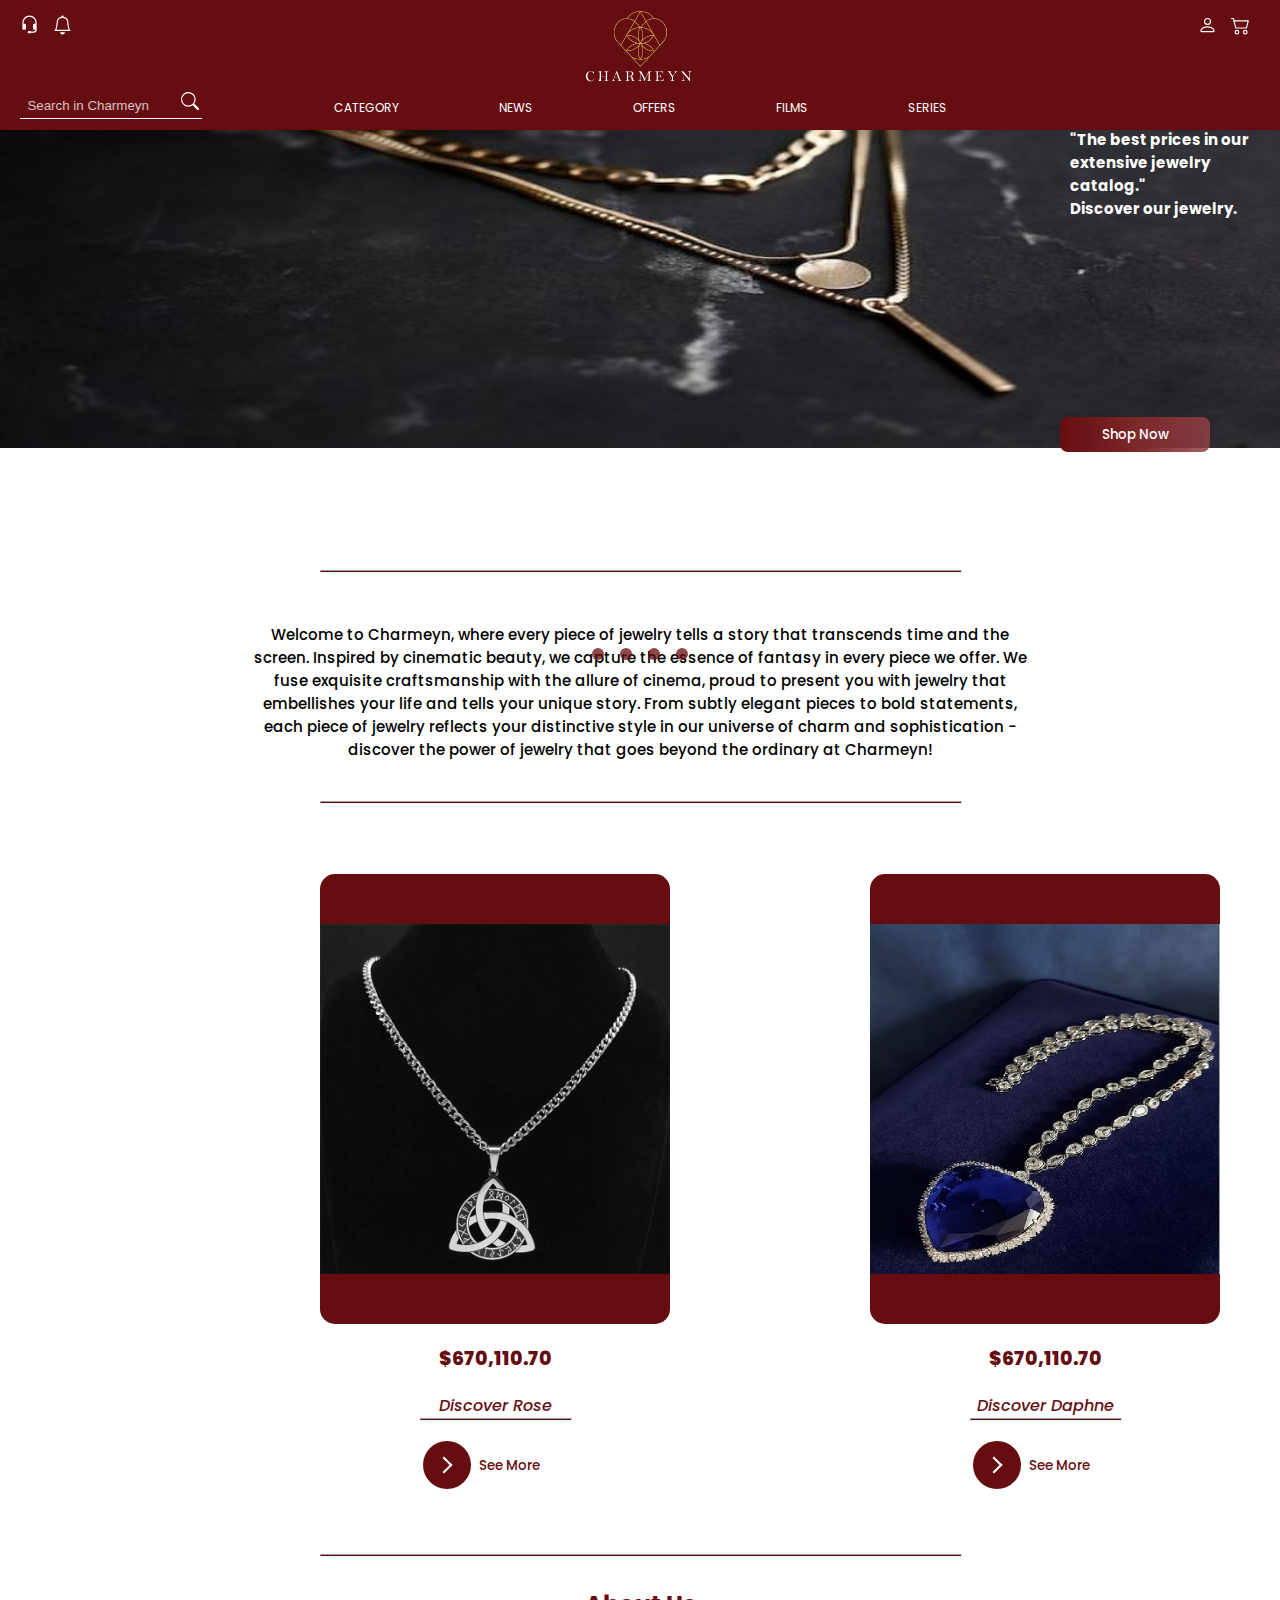
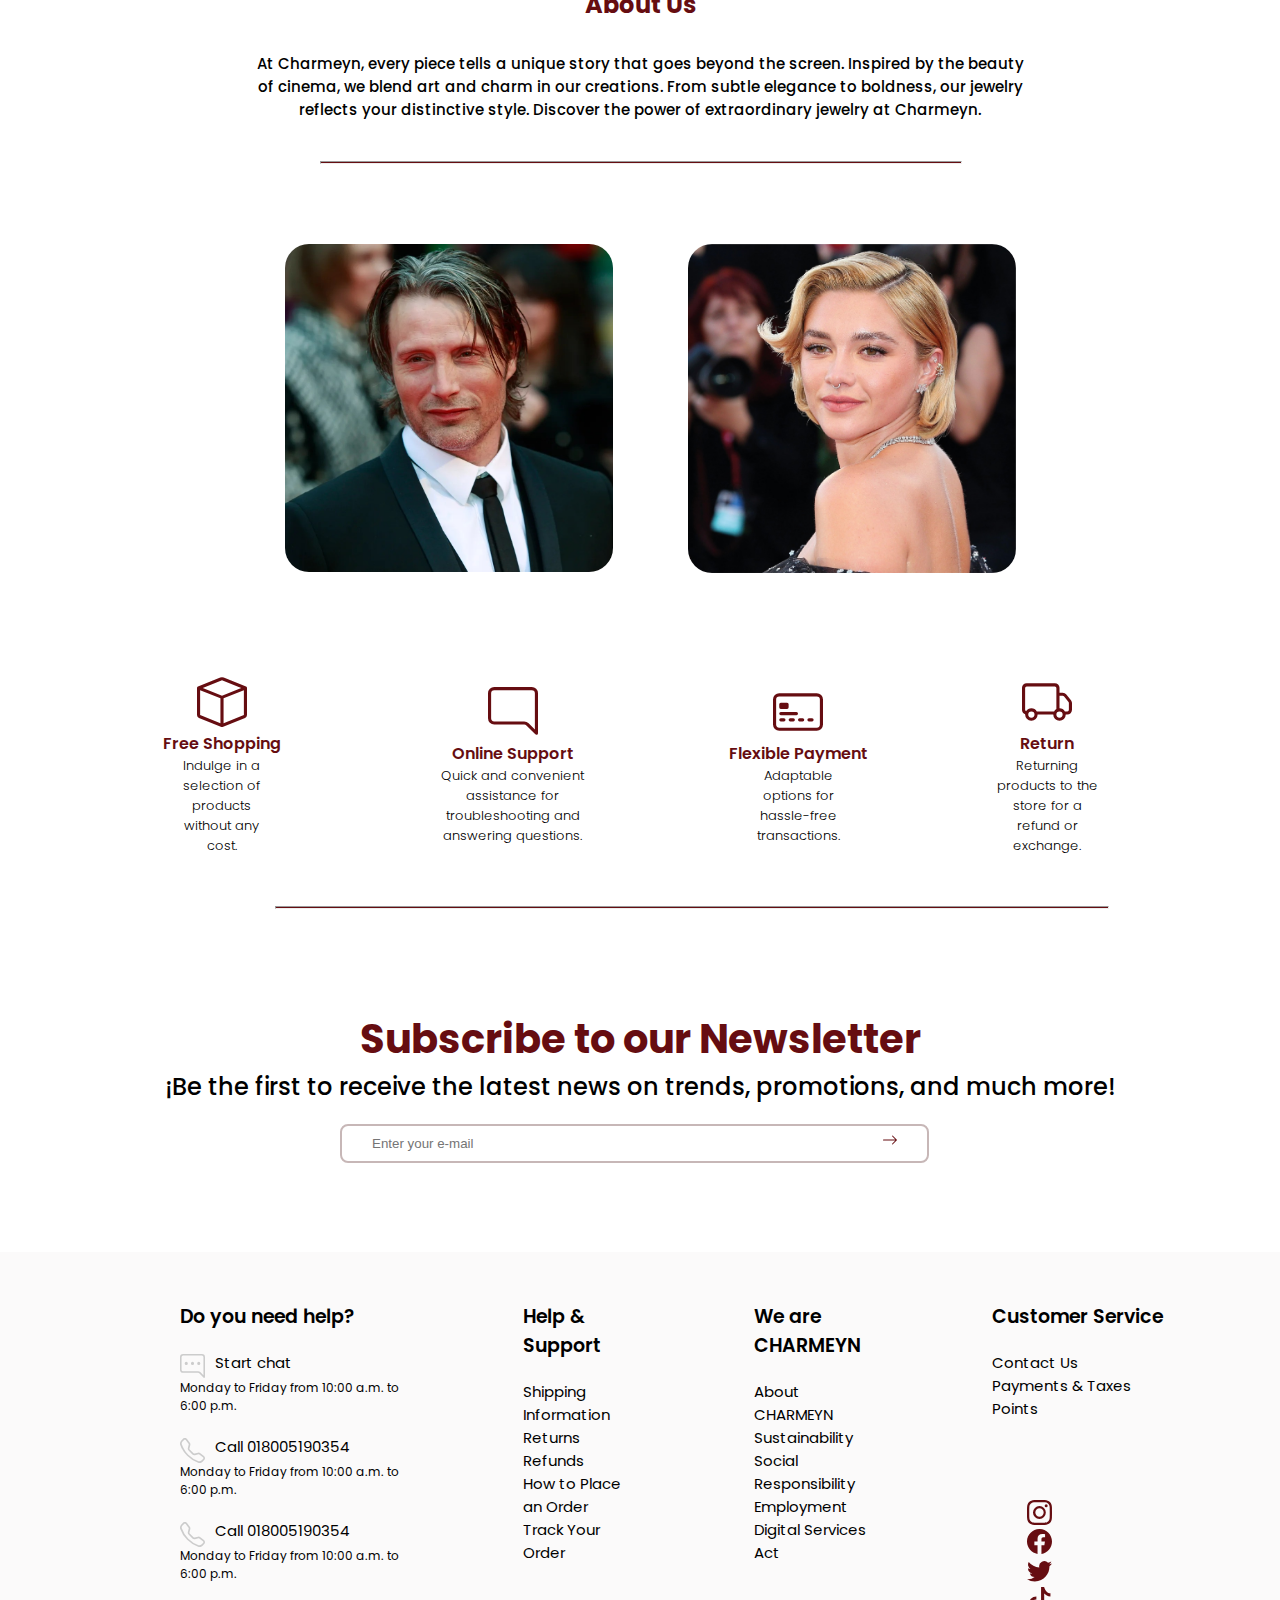
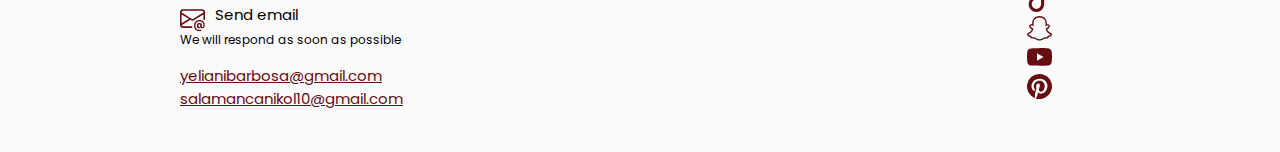
<file: index.html>
<!DOCTYPE html>
<html lang="en">
<head>
    <meta charset="UTF-8">
    <meta name="viewport" content="width=device-width, initial-scale=1.0">
    <title>Charmeyn</title>
    <link rel="preconnect" href="https://fonts.googleapis.com">
    <link rel="preconnect" href="https://fonts.gstatic.com" crossorigin>
    <link href="https://fonts.googleapis.com/css2?family=Poppins:ital,wght@0,100;0,200;0,300;0,400;0,500;0,600;0,700;0,800;0,900;1,100;1,200;1,300;1,400;1,500;1,600;1,700;1,800;1,900&display=swap" rel="stylesheet">
    <link rel="stylesheet" href="Landingpage/index.css">
</head>
<body>
    <div class="informacion">
        <header>
            <nav class="navigation"> 
                <div class="icons">
                    <div class="icon-service">
                        <svg xmlns="http://www.w3.org/2000/svg" width="16" height="16" fill="currentColor" class="bi bi-headset" viewBox="0 0 16 16">
                            <path d="M8 1a5 5 0 0 0-5 5v1h1a1 1 0 0 1 1 1v3a1 1 0 0 1-1 1H3a1 1 0 0 1-1-1V6a6 6 0 1 1 12 0v6a2.5 2.5 0 0 1-2.5 2.5H9.366a1 1 0 0 1-.866.5h-1a1 1 0 1 1 0-2h1a1 1 0 0 1 .866.5H11.5A1.5 1.5 0 0 0 13 12h-1a1 1 0 0 1-1-1V8a1 1 0 0 1 1-1h1V6a5 5 0 0 0-5-5"/>
                        </svg>
                        <svg xmlns="http://www.w3.org/2000/svg" width="16" height="16" fill="currentColor" class="bi bi-bell" viewBox="0 0 16 16">
                            <path d="M8 16a2 2 0 0 0 2-2H6a2 2 0 0 0 2 2M8 1.918l-.797.161A4 4 0 0 0 4 6c0 .628-.134 2.197-.459 3.742-.16.767-.376 1.566-.663 2.258h10.244c-.287-.692-.502-1.49-.663-2.258C12.134 8.197 12 6.628 12 6a4 4 0 0 0-3.203-3.92zM14.22 12c.223.447.481.801.78 1H1c.299-.199.557-.553.78-1C2.68 10.2 3 6.88 3 6c0-2.42 1.72-4.44 4.005-4.901a1 1 0 1 1 1.99 0A5 5 0 0 1 13 6c0 .88.32 4.2 1.22 6"/>
                        </svg>
                    </div>
                    <div class="logo">
                        <a href="./index.html"><img src="./Landingpage/logo_Mesa de trabajo 1_Mesa de trabajo 1_Mesa de trabajo 1.png"alt="logo"></a>
                    </div> 
                    <div class="icon-user">
                        <a href="./Login/login.html"><svg xmlns="http://www.w3.org/2000/svg" width="16" height="16" fill="currentColor" class="bi bi-person" viewBox="0 0 16 16">
                            <path d="M8 8a3 3 0 1 0 0-6 3 3 0 0 0 0 6m2-3a2 2 0 1 1-4 0 2 2 0 0 1 4 0m4 8c0 1-1 1-1 1H3s-1 0-1-1 1-4 6-4 6 3 6 4m-1-.004c-.001-.246-.154-.986-.832-1.664C11.516 10.68 10.289 10 8 10s-3.516.68-4.168 1.332c-.678.678-.83 1.418-.832 1.664z"/>
                        </svg></a>
                        <a href="./Favoritepage/favorite.html"><svg id="icono-carro" xmlns="http://www.w3.org/2000/svg" width="16" height="16" fill="currentColor" class="bi bi-cart2" viewBox="0 0 16 16">
                            <path d="M0 2.5A.5.5 0 0 1 .5 2H2a.5.5 0 0 1 .485.379L2.89 4H14.5a.5.5 0 0 1 .485.621l-1.5 6A.5.5 0 0 1 13 11H4a.5.5 0 0 1-.485-.379L1.61 3H.5a.5.5 0 0 1-.5-.5M3.14 5l1.25 5h8.22l1.25-5zM5 13a1 1 0 1 0 0 2 1 1 0 0 0 0-2m-2 1a2 2 0 1 1 4 0 2 2 0 0 1-4 0m9-1a1 1 0 1 0 0 2 1 1 0 0 0 0-2m-2 1a2 2 0 1 1 4 0 2 2 0 0 1-4 0"/>
                        </svg></a> 
                    </div>   
                </div> 
                <div class="busqueda">  
                    <div class="menu">
                        <ul>
                            <li class="category"><a href="#">Category</a>
                                <ul class="submenu"> 
                                    <li><a href="#">Necklaces</a></li>
                                    <li id="rings"><a href="#">Rings</a></li>
                                </ul>
                            </li>
                            <li><a href="#">News</a></li>
                            <li><a href="#">Offers</a></li>
                            <li><a href="#">Films</a></li>
                            <li><a href="#">Series</a></li>
                        </ul>
                    </div> 
                    <div class="barra_busqueda">
                        <input type="text" placeholder="  Search in Charmeyn">
                        <svg id="search" xmlns="http://www.w3.org/2000/svg" width="16" height="16" fill="currentColor" class="bi bi-search" viewBox="0 0 16 16">
                            <path d="M11.742 10.344a6.5 6.5 0 1 0-1.397 1.398h-.001q.044.06.098.115l3.85 3.85a1 1 0 0 0 1.415-1.414l-3.85-3.85a1 1 0 0 0-.115-.1zM12 6.5a5.5 5.5 0 1 1-11 0 5.5 5.5 0 0 1 11 0"/>
                        </svg>
                    </div>
                </div>  
            </nav>
        </header>
        <section class="container">
            <div class="slider-wrapperr">
                <div class="slider">
                    <img id="slide-1" src="./Landingpage/Imagen1.jpg" alt="">
                    <img id="slide-2" src="./Landingpage/imagen2.jpg" alt="">
                    <img id="slide-3" src="./Landingpage/imagen3.jpg" alt="">
                    <img id="slide-4" src="./Landingpage/imagen4.jpg" alt="">
                </div>
                <div class="button1">
                    <a href="./Mainpage/main.html"><button><span></span>Shop Now</button></a> 
                </div>
                <div class="slider-nav">
                    <a href="#slide-1"></a>
                    <a href="#slide-2"></a>
                    <a href="#slide-3"></a>
                    <a href="#slide-4"></a>
                </div>
            </div>  
            <p class="puclicity">"The best prices in our extensive jewelry catalog." <br>Discover our jewelry.</p>         
        </section>
        <div>
            <hr class="lineahorizontal">
            <p id="parrafo1">Welcome to Charmeyn, where every piece of jewelry tells a story that transcends time and the screen.
                Inspired by cinematic beauty, we capture the essence of fantasy in every piece we offer. We fuse 
               exquisite craftsmanship with the allure of cinema, proud to present you with jewelry that embellishes 
               your life and tells your unique story. From subtly elegant pieces to bold statements, each piece of jewelry
                reflects your distinctive style in our universe of charm and sophistication - discover the power of jewelry
                that goes beyond the ordinary at Charmeyn! </p>
            <hr id="linea">
        </div>
        <section class="Productos"  id="seccion-productos">
            <div class="Subproduct-1" >
                <div class="cuadro1">
                    <img id="product1" src="./Landingpage/Landinimg1.jpeg" alt="">
                </div>
                <div class="info-product">
                    <p class="precio">$670,110.70</p>
                    <p class="nombre-producto">Discover Rose</p>
                    <hr class="linea-text">
                </div>
                <div class="boton-compra">
                    <button class="button2">
                        <span class="circle">
                            <span class="icone arrow"></span>
                        </span>
                        <a href="./Mainpage/main.html"><span class="text">See More</span></a>
                    </button>   
                </div>               
            </div>
            <div class="Subproduct-2" >
                <div class="cuadro1">
                    <img id="product2" src="./Landingpage/Landinimg2.jpeg" alt="">
                </div>
                <div class="info-product">
                    <p class="precio">$670,110.70</p>
                    <p class="nombre-producto">Discover Daphne</p>
                    <hr class="linea-text">
                </div>
                <div class="boton-compra">
                    <button class="button2">
                        <span class="circle">
                            <span class="icone arrow"></span>
                        </span>
                        <a href="./Mainpage/main.html"><span class="text">See More</span></a>
                    </button>   
                </div> 
            </div>
        </section> 
        <div class="about-us">
            <hr class="lineahorizontal" id="line2">
            <p id="title-us">About Us</p>
            <p id="parrafo2">At Charmeyn, every piece tells a unique story that goes beyond the screen. Inspired by the beauty of cinema, we blend art and charm in our creations. From subtle elegance to boldness, our jewelry reflects your distinctive style. Discover the power of extraordinary jewelry at Charmeyn. </p>
            <hr id="linea2">
        </div>
        <section class="container2">
            <div class="card_container ">
                <article id="people-1" class="card_article">
                    <img class="card_ft" src="./Landingpage/People1.jpeg" alt="">
                    <div class="card_data">
                        <span class="card_description">A highly skilled and detail-oriented computer engineer.</span>
                        <h2 class="card_title">Mads Mikkelsen</h2>
                        <a href="#" class="card_button">Read More</a>
                    </div>
                </article>
                <article id="people-2" class="card_article">
                    <img class="card_ft" src="./Landingpage/People 2 (2).jpeg" alt="">
                    <div class="card_data">
                        <span class="card_description">A jewelry designer with a meticulous eye for detail and a passion for aesthetics.</span>
                        <h2 class="card_title">Florence Pugh</h2>
                        <a href="#" class="card_button">Read More</a>
                    </div>
                </article>
                
            </div>

        </section>
        <section class="support">
            <div class="shopping">
                <svg xmlns="http://www.w3.org/2000/svg" width="16" height="16" fill="currentColor" class="bi bi-box" viewBox="0 0 16 16">
                    <path d="M8.186 1.113a.5.5 0 0 0-.372 0L1.846 3.5 8 5.961 14.154 3.5zM15 4.239l-6.5 2.6v7.922l6.5-2.6V4.24zM7.5 14.762V6.838L1 4.239v7.923zM7.443.184a1.5 1.5 0 0 1 1.114 0l7.129 2.852A.5.5 0 0 1 16 3.5v8.662a1 1 0 0 1-.629.928l-7.185 2.874a.5.5 0 0 1-.372 0L.63 13.09a1 1 0 0 1-.63-.928V3.5a.5.5 0 0 1 .314-.464z"/>
                </svg>
                <p class="titleshop">Free Shopping</p>
                <p class="description_shop">Indulge in a selection of products without any cost.</p>
            </div>
            <div class="target">
                <svg xmlns="http://www.w3.org/2000/svg" width="16" height="16" fill="currentColor" class="bi bi-chat-right" viewBox="0 0 16 16">
                    <path d="M2 1a1 1 0 0 0-1 1v8a1 1 0 0 0 1 1h9.586a2 2 0 0 1 1.414.586l2 2V2a1 1 0 0 0-1-1zm12-1a2 2 0 0 1 2 2v12.793a.5.5 0 0 1-.854.353l-2.853-2.853a1 1 0 0 0-.707-.293H2a2 2 0 0 1-2-2V2a2 2 0 0 1 2-2z"/>
                </svg>
                <p class="titleshop">Online Support</p>
                <p class="description_shop">Quick and convenient assistance for troubleshooting and answering questions.</p>
            </div>
            <div class="card">
                <svg xmlns="http://www.w3.org/2000/svg" width="16" height="16" fill="currentColor" class="bi bi-credit-card-2-front" viewBox="0 0 16 16">
                    <path d="M14 3a1 1 0 0 1 1 1v8a1 1 0 0 1-1 1H2a1 1 0 0 1-1-1V4a1 1 0 0 1 1-1zM2 2a2 2 0 0 0-2 2v8a2 2 0 0 0 2 2h12a2 2 0 0 0 2-2V4a2 2 0 0 0-2-2z"/>
                    <path d="M2 5.5a.5.5 0 0 1 .5-.5h2a.5.5 0 0 1 .5.5v1a.5.5 0 0 1-.5.5h-2a.5.5 0 0 1-.5-.5zm0 3a.5.5 0 0 1 .5-.5h5a.5.5 0 0 1 0 1h-5a.5.5 0 0 1-.5-.5m0 2a.5.5 0 0 1 .5-.5h1a.5.5 0 0 1 0 1h-1a.5.5 0 0 1-.5-.5m3 0a.5.5 0 0 1 .5-.5h1a.5.5 0 0 1 0 1h-1a.5.5 0 0 1-.5-.5m3 0a.5.5 0 0 1 .5-.5h1a.5.5 0 0 1 0 1h-1a.5.5 0 0 1-.5-.5m3 0a.5.5 0 0 1 .5-.5h1a.5.5 0 0 1 0 1h-1a.5.5 0 0 1-.5-.5"/>
                </svg>
                <p class="titleshop">Flexible Payment</p>
                <p class="description_shop">Adaptable options for hassle-free transactions.</p>
            </div>
            <div class="car">
                <svg xmlns="http://www.w3.org/2000/svg" width="16" height="16" fill="currentColor" class="bi bi-truck" viewBox="0 0 16 16">
                    <path d="M0 3.5A1.5 1.5 0 0 1 1.5 2h9A1.5 1.5 0 0 1 12 3.5V5h1.02a1.5 1.5 0 0 1 1.17.563l1.481 1.85a1.5 1.5 0 0 1 .329.938V10.5a1.5 1.5 0 0 1-1.5 1.5H14a2 2 0 1 1-4 0H5a2 2 0 1 1-3.998-.085A1.5 1.5 0 0 1 0 10.5zm1.294 7.456A2 2 0 0 1 4.732 11h5.536a2 2 0 0 1 .732-.732V3.5a.5.5 0 0 0-.5-.5h-9a.5.5 0 0 0-.5.5v7a.5.5 0 0 0 .294.456M12 10a2 2 0 0 1 1.732 1h.768a.5.5 0 0 0 .5-.5V8.35a.5.5 0 0 0-.11-.312l-1.48-1.85A.5.5 0 0 0 13.02 6H12zm-9 1a1 1 0 1 0 0 2 1 1 0 0 0 0-2m9 0a1 1 0 1 0 0 2 1 1 0 0 0 0-2"/>
                </svg>
                <p class="titleshop">Return</p>
                <p class="description_shop">Returning products to the store for a refund or exchange.</p>
            </div>
        </section>
        <hr id="linea3">
        <section class="events">
            <p id="newsletter">Subscribe to our Newsletter</p>
            <p id="trends-news">¡Be the first to receive the latest news on trends, promotions, and much more!</p>
            <form>
                <input type="email" placeholder="Enter your e-mail">
            </form>
            
                <div class="icono-boton">
                    <svg xmlns="http://www.w3.org/2000/svg" width="16" height="16" fill="currentColor" class="bi bi-arrow-right" viewBox="0 0 16 16">
                        <path fill-rule="evenodd" d="M1 8a.5.5 0 0 1 .5-.5h11.793l-3.147-3.146a.5.5 0 0 1 .708-.708l4 4a.5.5 0 0 1 0 .708l-4 4a.5.5 0 0 1-.708-.708L13.293 8.5H1.5A.5.5 0 0 1 1 8"/>
                    </svg>
                </div>
                
            
        </section>
        <footer>
            <div class="contact-1">
                <div>
                    <p class="title-contact">Do you need help?</p>
                    <div class="sub-contact">
                        <svg xmlns="http://www.w3.org/2000/svg" width="16" height="16" fill="currentColor" class="bi bi-chat-right-dots" viewBox="0 0 16 16">
                            <path d="M2 1a1 1 0 0 0-1 1v8a1 1 0 0 0 1 1h9.586a2 2 0 0 1 1.414.586l2 2V2a1 1 0 0 0-1-1zm12-1a2 2 0 0 1 2 2v12.793a.5.5 0 0 1-.854.353l-2.853-2.853a1 1 0 0 0-.707-.293H2a2 2 0 0 1-2-2V2a2 2 0 0 1 2-2z"/>
                            <path d="M5 6a1 1 0 1 1-2 0 1 1 0 0 1 2 0m4 0a1 1 0 1 1-2 0 1 1 0 0 1 2 0m4 0a1 1 0 1 1-2 0 1 1 0 0 1 2 0"/>
                        </svg>
                        <p class="subtitle">Start chat</p>
                    </div>
                    <p class="info">Monday to Friday from 10:00 a.m. to 6:00 p.m.</p>
                </div>
                <div class="sub-contact">
                    <svg xmlns="http://www.w3.org/2000/svg" width="16" height="16" fill="currentColor" class="bi bi-telephone" viewBox="0 0 16 16">
                        <path d="M3.654 1.328a.678.678 0 0 0-1.015-.063L1.605 2.3c-.483.484-.661 1.169-.45 1.77a17.6 17.6 0 0 0 4.168 6.608 17.6 17.6 0 0 0 6.608 4.168c.601.211 1.286.033 1.77-.45l1.034-1.034a.678.678 0 0 0-.063-1.015l-2.307-1.794a.68.68 0 0 0-.58-.122l-2.19.547a1.75 1.75 0 0 1-1.657-.459L5.482 8.062a1.75 1.75 0 0 1-.46-1.657l.548-2.19a.68.68 0 0 0-.122-.58zM1.884.511a1.745 1.745 0 0 1 2.612.163L6.29 2.98c.329.423.445.974.315 1.494l-.547 2.19a.68.68 0 0 0 .178.643l2.457 2.457a.68.68 0 0 0 .644.178l2.189-.547a1.75 1.75 0 0 1 1.494.315l2.306 1.794c.829.645.905 1.87.163 2.611l-1.034 1.034c-.74.74-1.846 1.065-2.877.702a18.6 18.6 0 0 1-7.01-4.42 18.6 18.6 0 0 1-4.42-7.009c-.362-1.03-.037-2.137.703-2.877z"/>
                    </svg>
                    <p class="subtitle">Call 018005190354</p>
                </div>
                <p class="info">Monday to Friday from 10:00 a.m. to 6:00 p.m.</p>
                <div class="sub-contact">
                    <svg xmlns="http://www.w3.org/2000/svg" width="16" height="16" fill="currentColor" class="bi bi-telephone" viewBox="0 0 16 16">
                        <path d="M3.654 1.328a.678.678 0 0 0-1.015-.063L1.605 2.3c-.483.484-.661 1.169-.45 1.77a17.6 17.6 0 0 0 4.168 6.608 17.6 17.6 0 0 0 6.608 4.168c.601.211 1.286.033 1.77-.45l1.034-1.034a.678.678 0 0 0-.063-1.015l-2.307-1.794a.68.68 0 0 0-.58-.122l-2.19.547a1.75 1.75 0 0 1-1.657-.459L5.482 8.062a1.75 1.75 0 0 1-.46-1.657l.548-2.19a.68.68 0 0 0-.122-.58zM1.884.511a1.745 1.745 0 0 1 2.612.163L6.29 2.98c.329.423.445.974.315 1.494l-.547 2.19a.68.68 0 0 0 .178.643l2.457 2.457a.68.68 0 0 0 .644.178l2.189-.547a1.75 1.75 0 0 1 1.494.315l2.306 1.794c.829.645.905 1.87.163 2.611l-1.034 1.034c-.74.74-1.846 1.065-2.877.702a18.6 18.6 0 0 1-7.01-4.42 18.6 18.6 0 0 1-4.42-7.009c-.362-1.03-.037-2.137.703-2.877z"/>
                    </svg>
                    <p class="subtitle">Call 018005190354</p>
                </div>
                <p class="info">Monday to Friday from 10:00 a.m. to 6:00 p.m.</p>
                <div class="sub-contact email">
                    <svg xmlns="http://www.w3.org/2000/svg" width="16" height="16" fill="currentColor" class="bi bi-envelope-at" viewBox="0 0 16 16">
                        <path d="M2 2a2 2 0 0 0-2 2v8.01A2 2 0 0 0 2 14h5.5a.5.5 0 0 0 0-1H2a1 1 0 0 1-.966-.741l5.64-3.471L8 9.583l7-4.2V8.5a.5.5 0 0 0 1 0V4a2 2 0 0 0-2-2zm3.708 6.208L1 11.105V5.383zM1 4.217V4a1 1 0 0 1 1-1h12a1 1 0 0 1 1 1v.217l-7 4.2z"/>
                        <path d="M14.247 14.269c1.01 0 1.587-.857 1.587-2.025v-.21C15.834 10.43 14.64 9 12.52 9h-.035C10.42 9 9 10.36 9 12.432v.214C9 14.82 10.438 16 12.358 16h.044c.594 0 1.018-.074 1.237-.175v-.73c-.245.11-.673.18-1.18.18h-.044c-1.334 0-2.571-.788-2.571-2.655v-.157c0-1.657 1.058-2.724 2.64-2.724h.04c1.535 0 2.484 1.05 2.484 2.326v.118c0 .975-.324 1.39-.639 1.39-.232 0-.41-.148-.41-.42v-2.19h-.906v.569h-.03c-.084-.298-.368-.63-.954-.63-.778 0-1.259.555-1.259 1.4v.528c0 .892.49 1.434 1.26 1.434.471 0 .896-.227 1.014-.643h.043c.118.42.617.648 1.12.648m-2.453-1.588v-.227c0-.546.227-.791.573-.791.297 0 .572.192.572.708v.367c0 .573-.253.744-.564.744-.354 0-.581-.215-.581-.8Z"/>
                    </svg>
                    <p class="subtitle">Send email</p>
                </div>
                <p class="info">We will respond as soon as possible</p>
                <a class="emails" href="#">yelianibarbosa@gmail.com</a><br>
                <a class="emails" href="#">salamancanikol10@gmail.com</a>
             </div>
             
             <div class="contact-2">
                <p class="title-contact">Help & Support</p>
                <div class="parraf">
                    <p>Shipping Information</p>
                    <p>Returns</p>
                    <p>Refunds</p>
                    <p>How to Place an Order</p>
                    <p>Track Your Order</p>
            </div>
             </div>
             <div class="contact-3">
                <p class="title-contact">We are CHARMEYN</p>
                <div class="parraf">
                    <p>About CHARMEYN</p>
                    <p>Sustainability</p>
                    <p>Social Responsibility</p>
                    <p>Employment</p>
                    <p>Digital Services Act</p>
            </div>
             </div>
             <div class="contact-4">
                <p class="title-contact">Customer Service</p>
                <div class="parraf">
                    <p>Contact Us</p>
                    <p>Payments & Taxes</p>
                    <p>Points</p>
                </div>
                <div class="icon-redsocial">
                    <svg xmlns="http://www.w3.org/2000/svg" width="16" height="16" fill="currentColor" class="bi bi-instagram" viewBox="0 0 16 16">
                        <path d="M8 0C5.829 0 5.556.01 4.703.048 3.85.088 3.269.222 2.76.42a3.9 3.9 0 0 0-1.417.923A3.9 3.9 0 0 0 .42 2.76C.222 3.268.087 3.85.048 4.7.01 5.555 0 5.827 0 8.001c0 2.172.01 2.444.048 3.297.04.852.174 1.433.372 1.942.205.526.478.972.923 1.417.444.445.89.719 1.416.923.51.198 1.09.333 1.942.372C5.555 15.99 5.827 16 8 16s2.444-.01 3.298-.048c.851-.04 1.434-.174 1.943-.372a3.9 3.9 0 0 0 1.416-.923c.445-.445.718-.891.923-1.417.197-.509.332-1.09.372-1.942C15.99 10.445 16 10.173 16 8s-.01-2.445-.048-3.299c-.04-.851-.175-1.433-.372-1.941a3.9 3.9 0 0 0-.923-1.417A3.9 3.9 0 0 0 13.24.42c-.51-.198-1.092-.333-1.943-.372C10.443.01 10.172 0 7.998 0zm-.717 1.442h.718c2.136 0 2.389.007 3.232.046.78.035 1.204.166 1.486.275.373.145.64.319.92.599s.453.546.598.92c.11.281.24.705.275 1.485.039.843.047 1.096.047 3.231s-.008 2.389-.047 3.232c-.035.78-.166 1.203-.275 1.485a2.5 2.5 0 0 1-.599.919c-.28.28-.546.453-.92.598-.28.11-.704.24-1.485.276-.843.038-1.096.047-3.232.047s-2.39-.009-3.233-.047c-.78-.036-1.203-.166-1.485-.276a2.5 2.5 0 0 1-.92-.598 2.5 2.5 0 0 1-.6-.92c-.109-.281-.24-.705-.275-1.485-.038-.843-.046-1.096-.046-3.233s.008-2.388.046-3.231c.036-.78.166-1.204.276-1.486.145-.373.319-.64.599-.92s.546-.453.92-.598c.282-.11.705-.24 1.485-.276.738-.034 1.024-.044 2.515-.045zm4.988 1.328a.96.96 0 1 0 0 1.92.96.96 0 0 0 0-1.92m-4.27 1.122a4.109 4.109 0 1 0 0 8.217 4.109 4.109 0 0 0 0-8.217m0 1.441a2.667 2.667 0 1 1 0 5.334 2.667 2.667 0 0 1 0-5.334"/>
                    </svg>
                    <svg xmlns="http://www.w3.org/2000/svg" width="16" height="16" fill="currentColor" class="bi bi-facebook" viewBox="0 0 16 16">
                        <path d="M16 8.049c0-4.446-3.582-8.05-8-8.05C3.58 0-.002 3.603-.002 8.05c0 4.017 2.926 7.347 6.75 7.951v-5.625h-2.03V8.05H6.75V6.275c0-2.017 1.195-3.131 3.022-3.131.876 0 1.791.157 1.791.157v1.98h-1.009c-.993 0-1.303.621-1.303 1.258v1.51h2.218l-.354 2.326H9.25V16c3.824-.604 6.75-3.934 6.75-7.951"/>
                    </svg>
                    <svg xmlns="http://www.w3.org/2000/svg" width="16" height="16" fill="currentColor" class="bi bi-twitter" viewBox="0 0 16 16">
                        <path d="M5.026 15c6.038 0 9.341-5.003 9.341-9.334q.002-.211-.006-.422A6.7 6.7 0 0 0 16 3.542a6.7 6.7 0 0 1-1.889.518 3.3 3.3 0 0 0 1.447-1.817 6.5 6.5 0 0 1-2.087.793A3.286 3.286 0 0 0 7.875 6.03a9.32 9.32 0 0 1-6.767-3.429 3.29 3.29 0 0 0 1.018 4.382A3.3 3.3 0 0 1 .64 6.575v.045a3.29 3.29 0 0 0 2.632 3.218 3.2 3.2 0 0 1-.865.115 3 3 0 0 1-.614-.057 3.28 3.28 0 0 0 3.067 2.277A6.6 6.6 0 0 1 .78 13.58a6 6 0 0 1-.78-.045A9.34 9.34 0 0 0 5.026 15"/>
                    </svg>
                    <svg xmlns="http://www.w3.org/2000/svg" width="16" height="16" fill="currentColor" class="bi bi-tiktok" viewBox="0 0 16 16">
                        <path d="M9 0h1.98c.144.715.54 1.617 1.235 2.512C12.895 3.389 13.797 4 15 4v2c-1.753 0-3.07-.814-4-1.829V11a5 5 0 1 1-5-5v2a3 3 0 1 0 3 3z"/>
                    </svg>
                    <svg xmlns="http://www.w3.org/2000/svg" width="16" height="16" fill="currentColor" class="bi bi-snapchat" viewBox="0 0 16 16">
                        <path d="M15.943 11.526c-.111-.303-.323-.465-.564-.599a1 1 0 0 0-.123-.064l-.219-.111c-.752-.399-1.339-.902-1.746-1.498a3.4 3.4 0 0 1-.3-.531c-.034-.1-.032-.156-.008-.207a.3.3 0 0 1 .097-.1c.129-.086.262-.173.352-.231.162-.104.289-.187.371-.245.309-.216.525-.446.66-.702a1.4 1.4 0 0 0 .069-1.16c-.205-.538-.713-.872-1.329-.872a1.8 1.8 0 0 0-.487.065c.006-.368-.002-.757-.035-1.139-.116-1.344-.587-2.048-1.077-2.61a4.3 4.3 0 0 0-1.095-.881C9.764.216 8.92 0 7.999 0s-1.76.216-2.505.641c-.412.232-.782.53-1.097.883-.49.562-.96 1.267-1.077 2.61-.033.382-.04.772-.036 1.138a1.8 1.8 0 0 0-.487-.065c-.615 0-1.124.335-1.328.873a1.4 1.4 0 0 0 .067 1.161c.136.256.352.486.66.701.082.058.21.14.371.246l.339.221a.4.4 0 0 1 .109.11c.026.053.027.11-.012.217a3.4 3.4 0 0 1-.295.52c-.398.583-.968 1.077-1.696 1.472-.385.204-.786.34-.955.8-.128.348-.044.743.28 1.075q.18.189.409.31a4.4 4.4 0 0 0 1 .4.7.7 0 0 1 .202.09c.118.104.102.26.259.488q.12.178.296.3c.33.229.701.243 1.095.258.355.014.758.03 1.217.18.19.064.389.186.618.328.55.338 1.305.802 2.566.802 1.262 0 2.02-.466 2.576-.806.227-.14.424-.26.609-.321.46-.152.863-.168 1.218-.181.393-.015.764-.03 1.095-.258a1.14 1.14 0 0 0 .336-.368c.114-.192.11-.327.217-.42a.6.6 0 0 1 .19-.087 4.5 4.5 0 0 0 1.014-.404c.16-.087.306-.2.429-.336l.004-.005c.304-.325.38-.709.256-1.047m-1.121.602c-.684.378-1.139.337-1.493.565-.3.193-.122.61-.34.76-.269.186-1.061-.012-2.085.326-.845.279-1.384 1.082-2.903 1.082s-2.045-.801-2.904-1.084c-1.022-.338-1.816-.14-2.084-.325-.218-.15-.041-.568-.341-.761-.354-.228-.809-.187-1.492-.563-.436-.24-.189-.39-.044-.46 2.478-1.199 2.873-3.05 2.89-3.188.022-.166.045-.297-.138-.466-.177-.164-.962-.65-1.18-.802-.36-.252-.52-.503-.402-.812.082-.214.281-.295.49-.295a1 1 0 0 1 .197.022c.396.086.78.285 1.002.338q.04.01.082.011c.118 0 .16-.06.152-.195-.026-.433-.087-1.277-.019-2.066.094-1.084.444-1.622.859-2.097.2-.229 1.137-1.22 2.93-1.22 1.792 0 2.732.987 2.931 1.215.416.475.766 1.013.859 2.098.068.788.009 1.632-.019 2.065-.01.142.034.195.152.195a.4.4 0 0 0 .082-.01c.222-.054.607-.253 1.002-.338a1 1 0 0 1 .197-.023c.21 0 .409.082.49.295.117.309-.04.56-.401.812-.218.152-1.003.638-1.18.802-.184.169-.16.3-.139.466.018.14.413 1.991 2.89 3.189.147.073.394.222-.041.464"/>
                    </svg>
                    <svg xmlns="http://www.w3.org/2000/svg" width="16" height="16" fill="currentColor" class="bi bi-youtube" viewBox="0 0 16 16">
                        <path d="M8.051 1.999h.089c.822.003 4.987.033 6.11.335a2.01 2.01 0 0 1 1.415 1.42c.101.38.172.883.22 1.402l.01.104.022.26.008.104c.065.914.073 1.77.074 1.957v.075c-.001.194-.01 1.108-.082 2.06l-.008.105-.009.104c-.05.572-.124 1.14-.235 1.558a2.01 2.01 0 0 1-1.415 1.42c-1.16.312-5.569.334-6.18.335h-.142c-.309 0-1.587-.006-2.927-.052l-.17-.006-.087-.004-.171-.007-.171-.007c-1.11-.049-2.167-.128-2.654-.26a2.01 2.01 0 0 1-1.415-1.419c-.111-.417-.185-.986-.235-1.558L.09 9.82l-.008-.104A31 31 0 0 1 0 7.68v-.123c.002-.215.01-.958.064-1.778l.007-.103.003-.052.008-.104.022-.26.01-.104c.048-.519.119-1.023.22-1.402a2.01 2.01 0 0 1 1.415-1.42c.487-.13 1.544-.21 2.654-.26l.17-.007.172-.006.086-.003.171-.007A100 100 0 0 1 7.858 2zM6.4 5.209v4.818l4.157-2.408z"/>
                    </svg>
                    <svg xmlns="http://www.w3.org/2000/svg" width="16" height="16" fill="currentColor" class="bi bi-pinterest" viewBox="0 0 16 16">
                        <path d="M8 0a8 8 0 0 0-2.915 15.452c-.07-.633-.134-1.606.027-2.297.146-.625.938-3.977.938-3.977s-.239-.479-.239-1.187c0-1.113.645-1.943 1.448-1.943.682 0 1.012.512 1.012 1.127 0 .686-.437 1.712-.663 2.663-.188.796.4 1.446 1.185 1.446 1.422 0 2.515-1.5 2.515-3.664 0-1.915-1.377-3.254-3.342-3.254-2.276 0-3.612 1.707-3.612 3.471 0 .688.265 1.425.595 1.826a.24.24 0 0 1 .056.23c-.061.252-.196.796-.222.907-.035.146-.116.177-.268.107-1-.465-1.624-1.926-1.624-3.1 0-2.523 1.834-4.84 5.286-4.84 2.775 0 4.932 1.977 4.932 4.62 0 2.757-1.739 4.976-4.151 4.976-.811 0-1.573-.421-1.834-.919l-.498 1.902c-.181.695-.669 1.566-.995 2.097A8 8 0 1 0 8 0"/>
                    </svg>
                </div>
    
             </div>
        </footer>
    </div>  
</body>
</html>
</file>
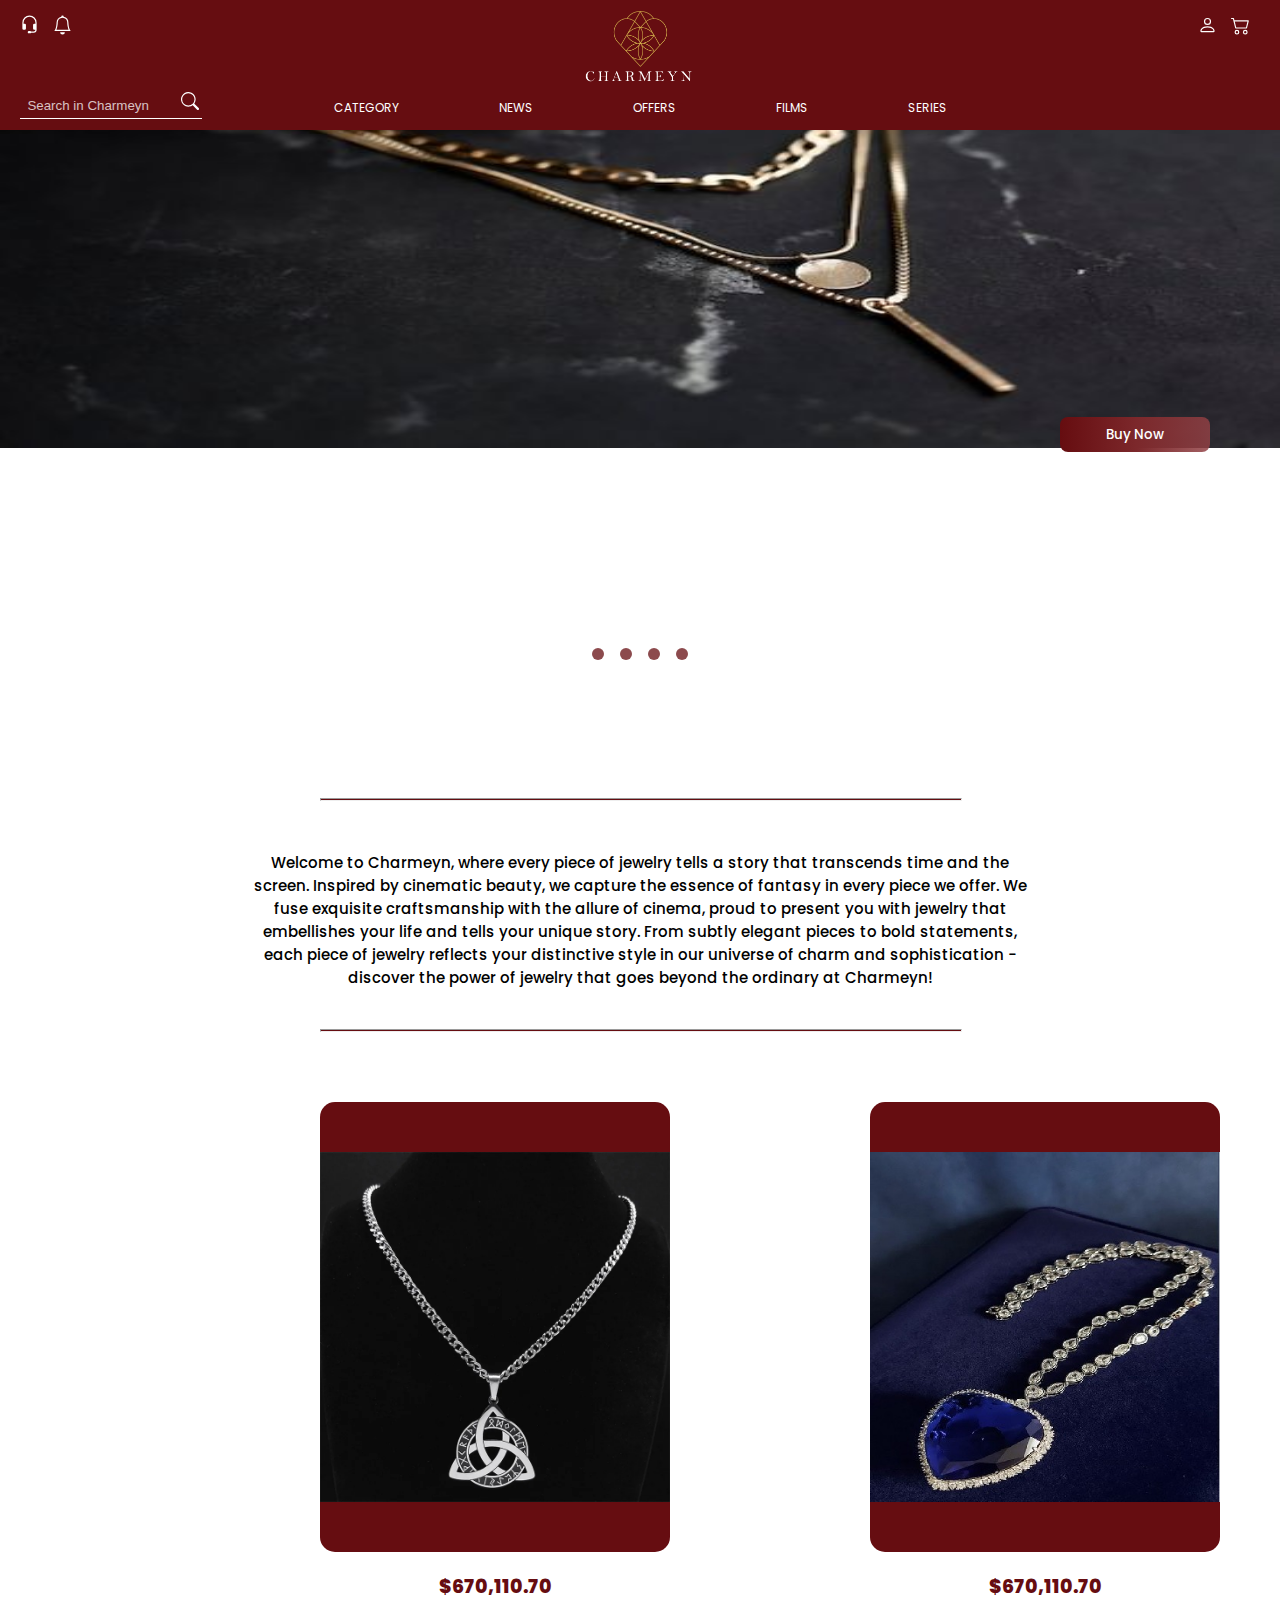
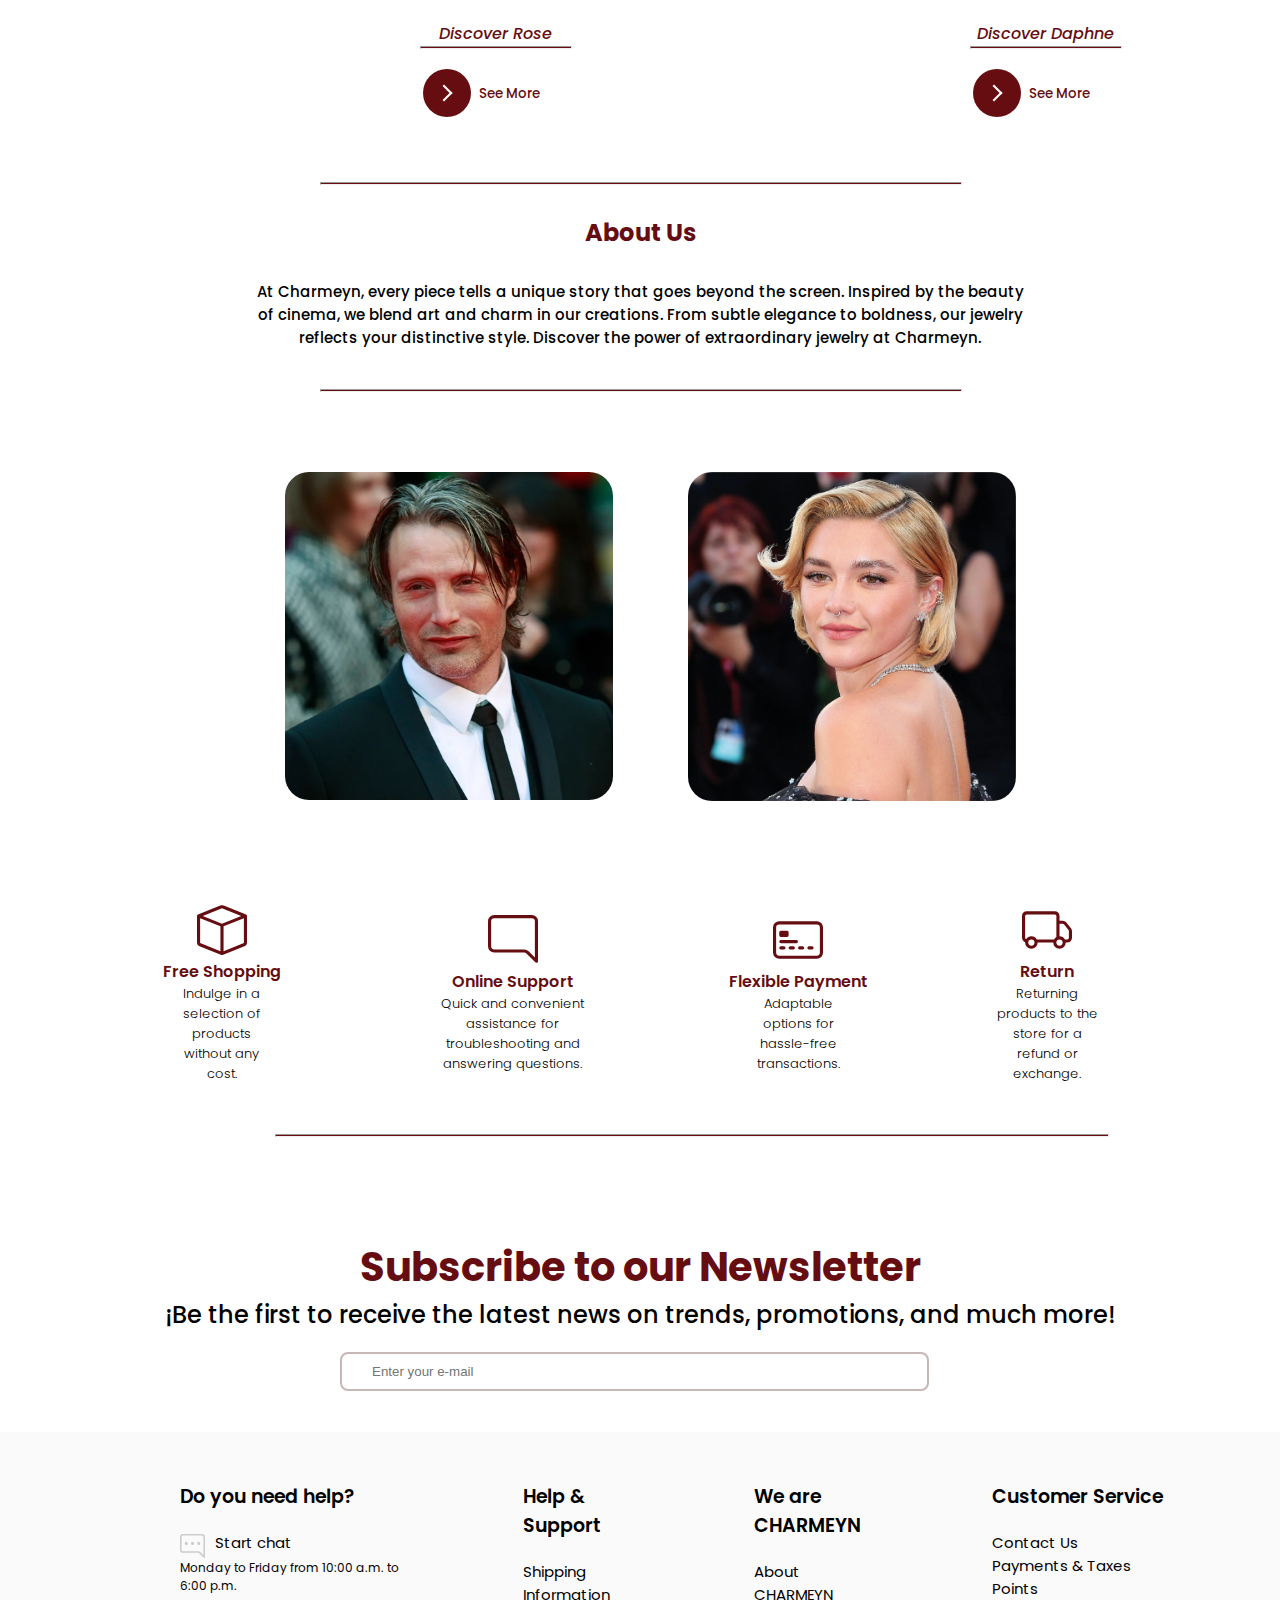
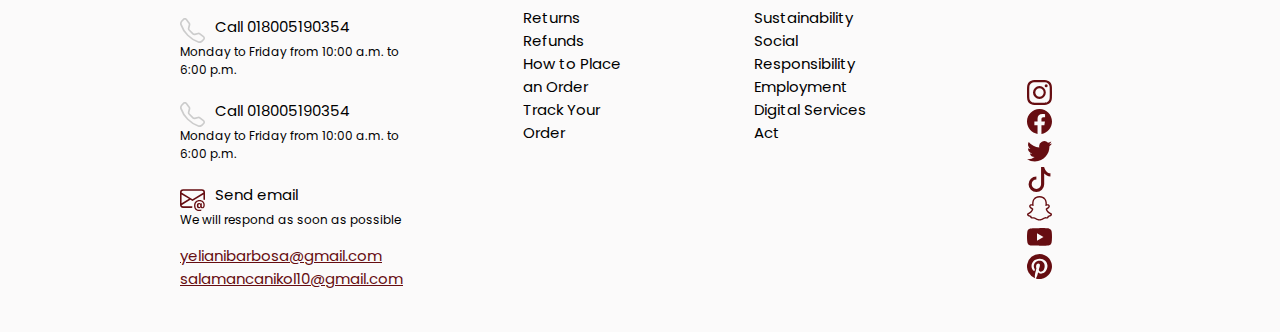
<file: Landingpage/index.html>
<!DOCTYPE html>
<html lang="en">
<head>
    <meta charset="UTF-8">
    <meta name="viewport" content="width=device-width, initial-scale=1.0">
    <title>Charmeyn</title>
    <link rel="preconnect" href="https://fonts.googleapis.com">
    <link rel="preconnect" href="https://fonts.gstatic.com" crossorigin>
    <link href="https://fonts.googleapis.com/css2?family=Poppins:ital,wght@0,100;0,200;0,300;0,400;0,500;0,600;0,700;0,800;0,900;1,100;1,200;1,300;1,400;1,500;1,600;1,700;1,800;1,900&display=swap" rel="stylesheet">
    <link rel="stylesheet" href="index.css">
</head>
<body>
    <div class="informacion">
        <header>
            <nav class="navigation"> 
                <div class="icons">
                    <div class="icon-service">
                        <svg xmlns="http://www.w3.org/2000/svg" width="16" height="16" fill="currentColor" class="bi bi-headset" viewBox="0 0 16 16">
                            <path d="M8 1a5 5 0 0 0-5 5v1h1a1 1 0 0 1 1 1v3a1 1 0 0 1-1 1H3a1 1 0 0 1-1-1V6a6 6 0 1 1 12 0v6a2.5 2.5 0 0 1-2.5 2.5H9.366a1 1 0 0 1-.866.5h-1a1 1 0 1 1 0-2h1a1 1 0 0 1 .866.5H11.5A1.5 1.5 0 0 0 13 12h-1a1 1 0 0 1-1-1V8a1 1 0 0 1 1-1h1V6a5 5 0 0 0-5-5"/>
                        </svg>
                        <svg xmlns="http://www.w3.org/2000/svg" width="16" height="16" fill="currentColor" class="bi bi-bell" viewBox="0 0 16 16">
                            <path d="M8 16a2 2 0 0 0 2-2H6a2 2 0 0 0 2 2M8 1.918l-.797.161A4 4 0 0 0 4 6c0 .628-.134 2.197-.459 3.742-.16.767-.376 1.566-.663 2.258h10.244c-.287-.692-.502-1.49-.663-2.258C12.134 8.197 12 6.628 12 6a4 4 0 0 0-3.203-3.92zM14.22 12c.223.447.481.801.78 1H1c.299-.199.557-.553.78-1C2.68 10.2 3 6.88 3 6c0-2.42 1.72-4.44 4.005-4.901a1 1 0 1 1 1.99 0A5 5 0 0 1 13 6c0 .88.32 4.2 1.22 6"/>
                        </svg>
                    </div>
                    <div class="logo">
                        <a href="./index.html"><img src="./logo_Mesa de trabajo 1_Mesa de trabajo 1_Mesa de trabajo 1.png"alt="logo"></a>
                    </div> 
                    <div class="icon-user">
                        <a href="../Login/login.html"><svg xmlns="http://www.w3.org/2000/svg" width="16" height="16" fill="currentColor" class="bi bi-person" viewBox="0 0 16 16">
                            <path d="M8 8a3 3 0 1 0 0-6 3 3 0 0 0 0 6m2-3a2 2 0 1 1-4 0 2 2 0 0 1 4 0m4 8c0 1-1 1-1 1H3s-1 0-1-1 1-4 6-4 6 3 6 4m-1-.004c-.001-.246-.154-.986-.832-1.664C11.516 10.68 10.289 10 8 10s-3.516.68-4.168 1.332c-.678.678-.83 1.418-.832 1.664z"/>
                        </svg></a>
                        <a href="../Favoritepage/favorite.html"><svg id="icono-carro" xmlns="http://www.w3.org/2000/svg" width="16" height="16" fill="currentColor" class="bi bi-cart2" viewBox="0 0 16 16">
                            <path d="M0 2.5A.5.5 0 0 1 .5 2H2a.5.5 0 0 1 .485.379L2.89 4H14.5a.5.5 0 0 1 .485.621l-1.5 6A.5.5 0 0 1 13 11H4a.5.5 0 0 1-.485-.379L1.61 3H.5a.5.5 0 0 1-.5-.5M3.14 5l1.25 5h8.22l1.25-5zM5 13a1 1 0 1 0 0 2 1 1 0 0 0 0-2m-2 1a2 2 0 1 1 4 0 2 2 0 0 1-4 0m9-1a1 1 0 1 0 0 2 1 1 0 0 0 0-2m-2 1a2 2 0 1 1 4 0 2 2 0 0 1-4 0"/>
                        </svg></a> 
                    </div>   
                </div> 
                <div class="busqueda">  
                    <div class="menu">
                        <ul>
                            <li class="category"><a href="#">Category</a>
                                <ul class="submenu"> 
                                    <li><a href="#">Necklaces</a></li>
                                    <li id="rings"><a href="#">Rings</a></li>
                                </ul>
                            </li>
                            <li><a href="#">News</a></li>
                            <li><a href="#">Offers</a></li>
                            <li><a href="#">Films</a></li>
                            <li><a href="#">Series</a></li>
                        </ul>
                    </div> 
                    <div class="barra_busqueda">
                        <input type="text" placeholder="  Search in Charmeyn">
                        <svg id="search" xmlns="http://www.w3.org/2000/svg" width="16" height="16" fill="currentColor" class="bi bi-search" viewBox="0 0 16 16">
                            <path d="M11.742 10.344a6.5 6.5 0 1 0-1.397 1.398h-.001q.044.06.098.115l3.85 3.85a1 1 0 0 0 1.415-1.414l-3.85-3.85a1 1 0 0 0-.115-.1zM12 6.5a5.5 5.5 0 1 1-11 0 5.5 5.5 0 0 1 11 0"/>
                        </svg>
                    </div>
                </div>  
            </nav>
        </header>
        <section class="container">
            <div class="slider-wrapperr">
                <div class="slider">
                    <img id="slide-1" src="./Imagen1.jpg" alt="">
                    <img id="slide-2" src="./imagen2.jpg" alt="">
                    <img id="slide-3" src="./imagen3.jpg" alt="">
                    <img id="slide-4" src="./imagen4.jpg" alt="">
                </div>
                <div class="button1">
                    <a href="../Mainpage/main.html"><button><span></span>Buy Now</button></a> 
                </div>
                <div class="slider-nav">
                    <a href="#slide-1"></a>
                    <a href="#slide-2"></a>
                    <a href="#slide-3"></a>
                    <a href="#slide-4"></a>
                </div>
            </div>           
        </section>
        <div>
            <hr class="lineahorizontal">
            <p id="parrafo1">Welcome to Charmeyn, where every piece of jewelry tells a story that transcends time and the screen.
                Inspired by cinematic beauty, we capture the essence of fantasy in every piece we offer. We fuse 
               exquisite craftsmanship with the allure of cinema, proud to present you with jewelry that embellishes 
               your life and tells your unique story. From subtly elegant pieces to bold statements, each piece of jewelry
                reflects your distinctive style in our universe of charm and sophistication - discover the power of jewelry
                that goes beyond the ordinary at Charmeyn! </p>
            <hr id="linea">
        </div>
        <section class="Productos"  id="seccion-productos">
            <div class="Subproduct-1" >
                <div class="cuadro1">
                    <img id="product1" src="./Landinimg1.jpeg" alt="">
                </div>
                <div class="info-product">
                    <p class="precio">$670,110.70</p>
                    <p class="nombre-producto">Discover Rose</p>
                    <hr class="linea-text">
                </div>
                <div class="boton-compra">
                    <button class="button2">
                        <span class="circle">
                            <span class="icone arrow"></span>
                        </span>
                        <a href="../Mainpage/main.html"><span class="text">See More</span></a>
                    </button>   
                </div>               
            </div>
            <div class="Subproduct-2" >
                <div class="cuadro1">
                    <img id="product2" src="./Landinimg2.jpeg" alt="">
                </div>
                <div class="info-product">
                    <p class="precio">$670,110.70</p>
                    <p class="nombre-producto">Discover Daphne</p>
                    <hr class="linea-text">
                </div>
                <div class="boton-compra">
                    <button class="button2">
                        <span class="circle">
                            <span class="icone arrow"></span>
                        </span>
                        <a href="../Mainpage/main.html"><span class="text">See More</span></a>
                    </button>   
                </div> 
            </div>
        </section> 
        <div class="about-us">
            <hr class="lineahorizontal" id="line2">
            <p id="title-us">About Us</p>
            <p id="parrafo2">At Charmeyn, every piece tells a unique story that goes beyond the screen. Inspired by the beauty of cinema, we blend art and charm in our creations. From subtle elegance to boldness, our jewelry reflects your distinctive style. Discover the power of extraordinary jewelry at Charmeyn. </p>
            <hr id="linea2">
        </div>
        <section class="container2">
            <div class="card_container ">
                <article id="people-1" class="card_article">
                    <img class="card_ft" src="./People1.jpeg" alt="">
                    <div class="card_data">
                        <span class="card_description">A highly skilled and detail-oriented computer engineer.</span>
                        <h2 class="card_title">Mads Mikkelsen</h2>
                        <a href="#" class="card_button">Read More</a>
                    </div>
                </article>
                <article id="people-2" class="card_article">
                    <img class="card_ft" src="./People 2 (2).jpeg" alt="">
                    <div class="card_data">
                        <span class="card_description">A jewelry designer with a meticulous eye for detail and a passion for aesthetics.</span>
                        <h2 class="card_title">Florence Pugh</h2>
                        <a href="#" class="card_button">Read More</a>
                    </div>
                </article>
                
            </div>

        </section>
        <section class="support">
            <div class="shopping">
                <svg xmlns="http://www.w3.org/2000/svg" width="16" height="16" fill="currentColor" class="bi bi-box" viewBox="0 0 16 16">
                    <path d="M8.186 1.113a.5.5 0 0 0-.372 0L1.846 3.5 8 5.961 14.154 3.5zM15 4.239l-6.5 2.6v7.922l6.5-2.6V4.24zM7.5 14.762V6.838L1 4.239v7.923zM7.443.184a1.5 1.5 0 0 1 1.114 0l7.129 2.852A.5.5 0 0 1 16 3.5v8.662a1 1 0 0 1-.629.928l-7.185 2.874a.5.5 0 0 1-.372 0L.63 13.09a1 1 0 0 1-.63-.928V3.5a.5.5 0 0 1 .314-.464z"/>
                </svg>
                <p class="titleshop">Free Shopping</p>
                <p class="description_shop">Indulge in a selection of products without any cost.</p>
            </div>
            <div class="target">
                <svg xmlns="http://www.w3.org/2000/svg" width="16" height="16" fill="currentColor" class="bi bi-chat-right" viewBox="0 0 16 16">
                    <path d="M2 1a1 1 0 0 0-1 1v8a1 1 0 0 0 1 1h9.586a2 2 0 0 1 1.414.586l2 2V2a1 1 0 0 0-1-1zm12-1a2 2 0 0 1 2 2v12.793a.5.5 0 0 1-.854.353l-2.853-2.853a1 1 0 0 0-.707-.293H2a2 2 0 0 1-2-2V2a2 2 0 0 1 2-2z"/>
                </svg>
                <p class="titleshop">Online Support</p>
                <p class="description_shop">Quick and convenient assistance for troubleshooting and answering questions.</p>
            </div>
            <div class="card">
                <svg xmlns="http://www.w3.org/2000/svg" width="16" height="16" fill="currentColor" class="bi bi-credit-card-2-front" viewBox="0 0 16 16">
                    <path d="M14 3a1 1 0 0 1 1 1v8a1 1 0 0 1-1 1H2a1 1 0 0 1-1-1V4a1 1 0 0 1 1-1zM2 2a2 2 0 0 0-2 2v8a2 2 0 0 0 2 2h12a2 2 0 0 0 2-2V4a2 2 0 0 0-2-2z"/>
                    <path d="M2 5.5a.5.5 0 0 1 .5-.5h2a.5.5 0 0 1 .5.5v1a.5.5 0 0 1-.5.5h-2a.5.5 0 0 1-.5-.5zm0 3a.5.5 0 0 1 .5-.5h5a.5.5 0 0 1 0 1h-5a.5.5 0 0 1-.5-.5m0 2a.5.5 0 0 1 .5-.5h1a.5.5 0 0 1 0 1h-1a.5.5 0 0 1-.5-.5m3 0a.5.5 0 0 1 .5-.5h1a.5.5 0 0 1 0 1h-1a.5.5 0 0 1-.5-.5m3 0a.5.5 0 0 1 .5-.5h1a.5.5 0 0 1 0 1h-1a.5.5 0 0 1-.5-.5m3 0a.5.5 0 0 1 .5-.5h1a.5.5 0 0 1 0 1h-1a.5.5 0 0 1-.5-.5"/>
                </svg>
                <p class="titleshop">Flexible Payment</p>
                <p class="description_shop">Adaptable options for hassle-free transactions.</p>
            </div>
            <div class="car">
                <svg xmlns="http://www.w3.org/2000/svg" width="16" height="16" fill="currentColor" class="bi bi-truck" viewBox="0 0 16 16">
                    <path d="M0 3.5A1.5 1.5 0 0 1 1.5 2h9A1.5 1.5 0 0 1 12 3.5V5h1.02a1.5 1.5 0 0 1 1.17.563l1.481 1.85a1.5 1.5 0 0 1 .329.938V10.5a1.5 1.5 0 0 1-1.5 1.5H14a2 2 0 1 1-4 0H5a2 2 0 1 1-3.998-.085A1.5 1.5 0 0 1 0 10.5zm1.294 7.456A2 2 0 0 1 4.732 11h5.536a2 2 0 0 1 .732-.732V3.5a.5.5 0 0 0-.5-.5h-9a.5.5 0 0 0-.5.5v7a.5.5 0 0 0 .294.456M12 10a2 2 0 0 1 1.732 1h.768a.5.5 0 0 0 .5-.5V8.35a.5.5 0 0 0-.11-.312l-1.48-1.85A.5.5 0 0 0 13.02 6H12zm-9 1a1 1 0 1 0 0 2 1 1 0 0 0 0-2m9 0a1 1 0 1 0 0 2 1 1 0 0 0 0-2"/>
                </svg>
                <p class="titleshop">Return</p>
                <p class="description_shop">Returning products to the store for a refund or exchange.</p>
            </div>
        </section>
        <hr id="linea3">
        <section class="events">
            <p id="newsletter">Subscribe to our Newsletter</p>
            <p id="trends-news">¡Be the first to receive the latest news on trends, promotions, and much more!</p>
            <form>
                <input type="email" placeholder="Enter your e-mail">
            </form>
        </section>
        <footer>
            <div class="contact-1">
                <div>
                    <p class="title-contact">Do you need help?</p>
                    <div class="sub-contact">
                        <svg xmlns="http://www.w3.org/2000/svg" width="16" height="16" fill="currentColor" class="bi bi-chat-right-dots" viewBox="0 0 16 16">
                            <path d="M2 1a1 1 0 0 0-1 1v8a1 1 0 0 0 1 1h9.586a2 2 0 0 1 1.414.586l2 2V2a1 1 0 0 0-1-1zm12-1a2 2 0 0 1 2 2v12.793a.5.5 0 0 1-.854.353l-2.853-2.853a1 1 0 0 0-.707-.293H2a2 2 0 0 1-2-2V2a2 2 0 0 1 2-2z"/>
                            <path d="M5 6a1 1 0 1 1-2 0 1 1 0 0 1 2 0m4 0a1 1 0 1 1-2 0 1 1 0 0 1 2 0m4 0a1 1 0 1 1-2 0 1 1 0 0 1 2 0"/>
                        </svg>
                        <p class="subtitle">Start chat</p>
                    </div>
                    <p class="info">Monday to Friday from 10:00 a.m. to 6:00 p.m.</p>
                </div>
                <div class="sub-contact">
                    <svg xmlns="http://www.w3.org/2000/svg" width="16" height="16" fill="currentColor" class="bi bi-telephone" viewBox="0 0 16 16">
                        <path d="M3.654 1.328a.678.678 0 0 0-1.015-.063L1.605 2.3c-.483.484-.661 1.169-.45 1.77a17.6 17.6 0 0 0 4.168 6.608 17.6 17.6 0 0 0 6.608 4.168c.601.211 1.286.033 1.77-.45l1.034-1.034a.678.678 0 0 0-.063-1.015l-2.307-1.794a.68.68 0 0 0-.58-.122l-2.19.547a1.75 1.75 0 0 1-1.657-.459L5.482 8.062a1.75 1.75 0 0 1-.46-1.657l.548-2.19a.68.68 0 0 0-.122-.58zM1.884.511a1.745 1.745 0 0 1 2.612.163L6.29 2.98c.329.423.445.974.315 1.494l-.547 2.19a.68.68 0 0 0 .178.643l2.457 2.457a.68.68 0 0 0 .644.178l2.189-.547a1.75 1.75 0 0 1 1.494.315l2.306 1.794c.829.645.905 1.87.163 2.611l-1.034 1.034c-.74.74-1.846 1.065-2.877.702a18.6 18.6 0 0 1-7.01-4.42 18.6 18.6 0 0 1-4.42-7.009c-.362-1.03-.037-2.137.703-2.877z"/>
                    </svg>
                    <p class="subtitle">Call 018005190354</p>
                </div>
                <p class="info">Monday to Friday from 10:00 a.m. to 6:00 p.m.</p>
                <div class="sub-contact">
                    <svg xmlns="http://www.w3.org/2000/svg" width="16" height="16" fill="currentColor" class="bi bi-telephone" viewBox="0 0 16 16">
                        <path d="M3.654 1.328a.678.678 0 0 0-1.015-.063L1.605 2.3c-.483.484-.661 1.169-.45 1.77a17.6 17.6 0 0 0 4.168 6.608 17.6 17.6 0 0 0 6.608 4.168c.601.211 1.286.033 1.77-.45l1.034-1.034a.678.678 0 0 0-.063-1.015l-2.307-1.794a.68.68 0 0 0-.58-.122l-2.19.547a1.75 1.75 0 0 1-1.657-.459L5.482 8.062a1.75 1.75 0 0 1-.46-1.657l.548-2.19a.68.68 0 0 0-.122-.58zM1.884.511a1.745 1.745 0 0 1 2.612.163L6.29 2.98c.329.423.445.974.315 1.494l-.547 2.19a.68.68 0 0 0 .178.643l2.457 2.457a.68.68 0 0 0 .644.178l2.189-.547a1.75 1.75 0 0 1 1.494.315l2.306 1.794c.829.645.905 1.87.163 2.611l-1.034 1.034c-.74.74-1.846 1.065-2.877.702a18.6 18.6 0 0 1-7.01-4.42 18.6 18.6 0 0 1-4.42-7.009c-.362-1.03-.037-2.137.703-2.877z"/>
                    </svg>
                    <p class="subtitle">Call 018005190354</p>
                </div>
                <p class="info">Monday to Friday from 10:00 a.m. to 6:00 p.m.</p>
                <div class="sub-contact email">
                    <svg xmlns="http://www.w3.org/2000/svg" width="16" height="16" fill="currentColor" class="bi bi-envelope-at" viewBox="0 0 16 16">
                        <path d="M2 2a2 2 0 0 0-2 2v8.01A2 2 0 0 0 2 14h5.5a.5.5 0 0 0 0-1H2a1 1 0 0 1-.966-.741l5.64-3.471L8 9.583l7-4.2V8.5a.5.5 0 0 0 1 0V4a2 2 0 0 0-2-2zm3.708 6.208L1 11.105V5.383zM1 4.217V4a1 1 0 0 1 1-1h12a1 1 0 0 1 1 1v.217l-7 4.2z"/>
                        <path d="M14.247 14.269c1.01 0 1.587-.857 1.587-2.025v-.21C15.834 10.43 14.64 9 12.52 9h-.035C10.42 9 9 10.36 9 12.432v.214C9 14.82 10.438 16 12.358 16h.044c.594 0 1.018-.074 1.237-.175v-.73c-.245.11-.673.18-1.18.18h-.044c-1.334 0-2.571-.788-2.571-2.655v-.157c0-1.657 1.058-2.724 2.64-2.724h.04c1.535 0 2.484 1.05 2.484 2.326v.118c0 .975-.324 1.39-.639 1.39-.232 0-.41-.148-.41-.42v-2.19h-.906v.569h-.03c-.084-.298-.368-.63-.954-.63-.778 0-1.259.555-1.259 1.4v.528c0 .892.49 1.434 1.26 1.434.471 0 .896-.227 1.014-.643h.043c.118.42.617.648 1.12.648m-2.453-1.588v-.227c0-.546.227-.791.573-.791.297 0 .572.192.572.708v.367c0 .573-.253.744-.564.744-.354 0-.581-.215-.581-.8Z"/>
                    </svg>
                    <p class="subtitle">Send email</p>
                </div>
                <p class="info">We will respond as soon as possible</p>
                <a class="emails" href="#">yelianibarbosa@gmail.com</a><br>
                <a class="emails" href="#">salamancanikol10@gmail.com</a>
             </div>
             
             <div class="contact-2">
                <p class="title-contact">Help & Support</p>
                <div class="parraf">
                    <p>Shipping Information</p>
                    <p>Returns</p>
                    <p>Refunds</p>
                    <p>How to Place an Order</p>
                    <p>Track Your Order</p>
            </div>
             </div>
             <div class="contact-3">
                <p class="title-contact">We are CHARMEYN</p>
                <div class="parraf">
                    <p>About CHARMEYN</p>
                    <p>Sustainability</p>
                    <p>Social Responsibility</p>
                    <p>Employment</p>
                    <p>Digital Services Act</p>
            </div>
             </div>
             <div class="contact-4">
                <p class="title-contact">Customer Service</p>
                <div class="parraf">
                    <p>Contact Us</p>
                    <p>Payments & Taxes</p>
                    <p>Points</p>
                </div>
                <div class="icon-redsocial">
                    <svg xmlns="http://www.w3.org/2000/svg" width="16" height="16" fill="currentColor" class="bi bi-instagram" viewBox="0 0 16 16">
                        <path d="M8 0C5.829 0 5.556.01 4.703.048 3.85.088 3.269.222 2.76.42a3.9 3.9 0 0 0-1.417.923A3.9 3.9 0 0 0 .42 2.76C.222 3.268.087 3.85.048 4.7.01 5.555 0 5.827 0 8.001c0 2.172.01 2.444.048 3.297.04.852.174 1.433.372 1.942.205.526.478.972.923 1.417.444.445.89.719 1.416.923.51.198 1.09.333 1.942.372C5.555 15.99 5.827 16 8 16s2.444-.01 3.298-.048c.851-.04 1.434-.174 1.943-.372a3.9 3.9 0 0 0 1.416-.923c.445-.445.718-.891.923-1.417.197-.509.332-1.09.372-1.942C15.99 10.445 16 10.173 16 8s-.01-2.445-.048-3.299c-.04-.851-.175-1.433-.372-1.941a3.9 3.9 0 0 0-.923-1.417A3.9 3.9 0 0 0 13.24.42c-.51-.198-1.092-.333-1.943-.372C10.443.01 10.172 0 7.998 0zm-.717 1.442h.718c2.136 0 2.389.007 3.232.046.78.035 1.204.166 1.486.275.373.145.64.319.92.599s.453.546.598.92c.11.281.24.705.275 1.485.039.843.047 1.096.047 3.231s-.008 2.389-.047 3.232c-.035.78-.166 1.203-.275 1.485a2.5 2.5 0 0 1-.599.919c-.28.28-.546.453-.92.598-.28.11-.704.24-1.485.276-.843.038-1.096.047-3.232.047s-2.39-.009-3.233-.047c-.78-.036-1.203-.166-1.485-.276a2.5 2.5 0 0 1-.92-.598 2.5 2.5 0 0 1-.6-.92c-.109-.281-.24-.705-.275-1.485-.038-.843-.046-1.096-.046-3.233s.008-2.388.046-3.231c.036-.78.166-1.204.276-1.486.145-.373.319-.64.599-.92s.546-.453.92-.598c.282-.11.705-.24 1.485-.276.738-.034 1.024-.044 2.515-.045zm4.988 1.328a.96.96 0 1 0 0 1.92.96.96 0 0 0 0-1.92m-4.27 1.122a4.109 4.109 0 1 0 0 8.217 4.109 4.109 0 0 0 0-8.217m0 1.441a2.667 2.667 0 1 1 0 5.334 2.667 2.667 0 0 1 0-5.334"/>
                    </svg>
                    <svg xmlns="http://www.w3.org/2000/svg" width="16" height="16" fill="currentColor" class="bi bi-facebook" viewBox="0 0 16 16">
                        <path d="M16 8.049c0-4.446-3.582-8.05-8-8.05C3.58 0-.002 3.603-.002 8.05c0 4.017 2.926 7.347 6.75 7.951v-5.625h-2.03V8.05H6.75V6.275c0-2.017 1.195-3.131 3.022-3.131.876 0 1.791.157 1.791.157v1.98h-1.009c-.993 0-1.303.621-1.303 1.258v1.51h2.218l-.354 2.326H9.25V16c3.824-.604 6.75-3.934 6.75-7.951"/>
                    </svg>
                    <svg xmlns="http://www.w3.org/2000/svg" width="16" height="16" fill="currentColor" class="bi bi-twitter" viewBox="0 0 16 16">
                        <path d="M5.026 15c6.038 0 9.341-5.003 9.341-9.334q.002-.211-.006-.422A6.7 6.7 0 0 0 16 3.542a6.7 6.7 0 0 1-1.889.518 3.3 3.3 0 0 0 1.447-1.817 6.5 6.5 0 0 1-2.087.793A3.286 3.286 0 0 0 7.875 6.03a9.32 9.32 0 0 1-6.767-3.429 3.29 3.29 0 0 0 1.018 4.382A3.3 3.3 0 0 1 .64 6.575v.045a3.29 3.29 0 0 0 2.632 3.218 3.2 3.2 0 0 1-.865.115 3 3 0 0 1-.614-.057 3.28 3.28 0 0 0 3.067 2.277A6.6 6.6 0 0 1 .78 13.58a6 6 0 0 1-.78-.045A9.34 9.34 0 0 0 5.026 15"/>
                    </svg>
                    <svg xmlns="http://www.w3.org/2000/svg" width="16" height="16" fill="currentColor" class="bi bi-tiktok" viewBox="0 0 16 16">
                        <path d="M9 0h1.98c.144.715.54 1.617 1.235 2.512C12.895 3.389 13.797 4 15 4v2c-1.753 0-3.07-.814-4-1.829V11a5 5 0 1 1-5-5v2a3 3 0 1 0 3 3z"/>
                    </svg>
                    <svg xmlns="http://www.w3.org/2000/svg" width="16" height="16" fill="currentColor" class="bi bi-snapchat" viewBox="0 0 16 16">
                        <path d="M15.943 11.526c-.111-.303-.323-.465-.564-.599a1 1 0 0 0-.123-.064l-.219-.111c-.752-.399-1.339-.902-1.746-1.498a3.4 3.4 0 0 1-.3-.531c-.034-.1-.032-.156-.008-.207a.3.3 0 0 1 .097-.1c.129-.086.262-.173.352-.231.162-.104.289-.187.371-.245.309-.216.525-.446.66-.702a1.4 1.4 0 0 0 .069-1.16c-.205-.538-.713-.872-1.329-.872a1.8 1.8 0 0 0-.487.065c.006-.368-.002-.757-.035-1.139-.116-1.344-.587-2.048-1.077-2.61a4.3 4.3 0 0 0-1.095-.881C9.764.216 8.92 0 7.999 0s-1.76.216-2.505.641c-.412.232-.782.53-1.097.883-.49.562-.96 1.267-1.077 2.61-.033.382-.04.772-.036 1.138a1.8 1.8 0 0 0-.487-.065c-.615 0-1.124.335-1.328.873a1.4 1.4 0 0 0 .067 1.161c.136.256.352.486.66.701.082.058.21.14.371.246l.339.221a.4.4 0 0 1 .109.11c.026.053.027.11-.012.217a3.4 3.4 0 0 1-.295.52c-.398.583-.968 1.077-1.696 1.472-.385.204-.786.34-.955.8-.128.348-.044.743.28 1.075q.18.189.409.31a4.4 4.4 0 0 0 1 .4.7.7 0 0 1 .202.09c.118.104.102.26.259.488q.12.178.296.3c.33.229.701.243 1.095.258.355.014.758.03 1.217.18.19.064.389.186.618.328.55.338 1.305.802 2.566.802 1.262 0 2.02-.466 2.576-.806.227-.14.424-.26.609-.321.46-.152.863-.168 1.218-.181.393-.015.764-.03 1.095-.258a1.14 1.14 0 0 0 .336-.368c.114-.192.11-.327.217-.42a.6.6 0 0 1 .19-.087 4.5 4.5 0 0 0 1.014-.404c.16-.087.306-.2.429-.336l.004-.005c.304-.325.38-.709.256-1.047m-1.121.602c-.684.378-1.139.337-1.493.565-.3.193-.122.61-.34.76-.269.186-1.061-.012-2.085.326-.845.279-1.384 1.082-2.903 1.082s-2.045-.801-2.904-1.084c-1.022-.338-1.816-.14-2.084-.325-.218-.15-.041-.568-.341-.761-.354-.228-.809-.187-1.492-.563-.436-.24-.189-.39-.044-.46 2.478-1.199 2.873-3.05 2.89-3.188.022-.166.045-.297-.138-.466-.177-.164-.962-.65-1.18-.802-.36-.252-.52-.503-.402-.812.082-.214.281-.295.49-.295a1 1 0 0 1 .197.022c.396.086.78.285 1.002.338q.04.01.082.011c.118 0 .16-.06.152-.195-.026-.433-.087-1.277-.019-2.066.094-1.084.444-1.622.859-2.097.2-.229 1.137-1.22 2.93-1.22 1.792 0 2.732.987 2.931 1.215.416.475.766 1.013.859 2.098.068.788.009 1.632-.019 2.065-.01.142.034.195.152.195a.4.4 0 0 0 .082-.01c.222-.054.607-.253 1.002-.338a1 1 0 0 1 .197-.023c.21 0 .409.082.49.295.117.309-.04.56-.401.812-.218.152-1.003.638-1.18.802-.184.169-.16.3-.139.466.018.14.413 1.991 2.89 3.189.147.073.394.222-.041.464"/>
                    </svg>
                    <svg xmlns="http://www.w3.org/2000/svg" width="16" height="16" fill="currentColor" class="bi bi-youtube" viewBox="0 0 16 16">
                        <path d="M8.051 1.999h.089c.822.003 4.987.033 6.11.335a2.01 2.01 0 0 1 1.415 1.42c.101.38.172.883.22 1.402l.01.104.022.26.008.104c.065.914.073 1.77.074 1.957v.075c-.001.194-.01 1.108-.082 2.06l-.008.105-.009.104c-.05.572-.124 1.14-.235 1.558a2.01 2.01 0 0 1-1.415 1.42c-1.16.312-5.569.334-6.18.335h-.142c-.309 0-1.587-.006-2.927-.052l-.17-.006-.087-.004-.171-.007-.171-.007c-1.11-.049-2.167-.128-2.654-.26a2.01 2.01 0 0 1-1.415-1.419c-.111-.417-.185-.986-.235-1.558L.09 9.82l-.008-.104A31 31 0 0 1 0 7.68v-.123c.002-.215.01-.958.064-1.778l.007-.103.003-.052.008-.104.022-.26.01-.104c.048-.519.119-1.023.22-1.402a2.01 2.01 0 0 1 1.415-1.42c.487-.13 1.544-.21 2.654-.26l.17-.007.172-.006.086-.003.171-.007A100 100 0 0 1 7.858 2zM6.4 5.209v4.818l4.157-2.408z"/>
                    </svg>
                    <svg xmlns="http://www.w3.org/2000/svg" width="16" height="16" fill="currentColor" class="bi bi-pinterest" viewBox="0 0 16 16">
                        <path d="M8 0a8 8 0 0 0-2.915 15.452c-.07-.633-.134-1.606.027-2.297.146-.625.938-3.977.938-3.977s-.239-.479-.239-1.187c0-1.113.645-1.943 1.448-1.943.682 0 1.012.512 1.012 1.127 0 .686-.437 1.712-.663 2.663-.188.796.4 1.446 1.185 1.446 1.422 0 2.515-1.5 2.515-3.664 0-1.915-1.377-3.254-3.342-3.254-2.276 0-3.612 1.707-3.612 3.471 0 .688.265 1.425.595 1.826a.24.24 0 0 1 .056.23c-.061.252-.196.796-.222.907-.035.146-.116.177-.268.107-1-.465-1.624-1.926-1.624-3.1 0-2.523 1.834-4.84 5.286-4.84 2.775 0 4.932 1.977 4.932 4.62 0 2.757-1.739 4.976-4.151 4.976-.811 0-1.573-.421-1.834-.919l-.498 1.902c-.181.695-.669 1.566-.995 2.097A8 8 0 1 0 8 0"/>
                    </svg>
                </div>
    
             </div>
        </footer>
    </div>  
</body>
</html>
</file>
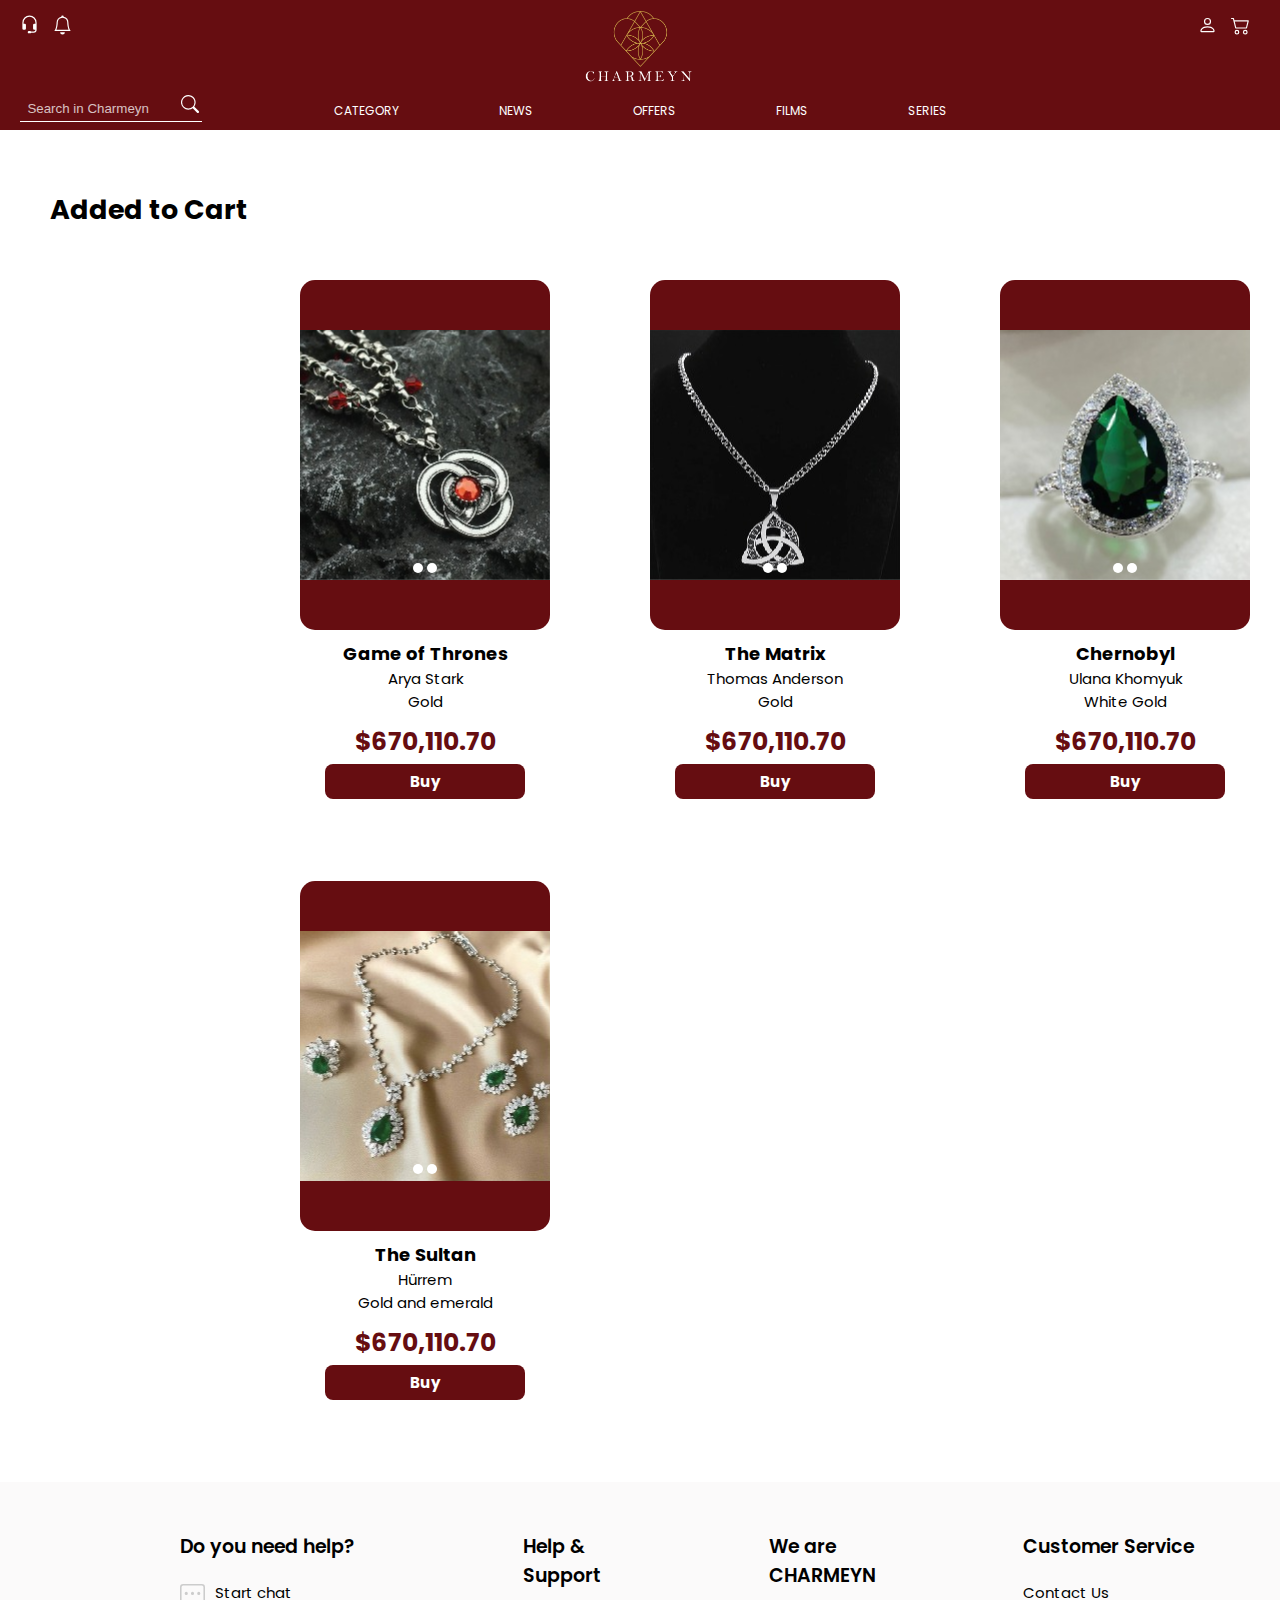
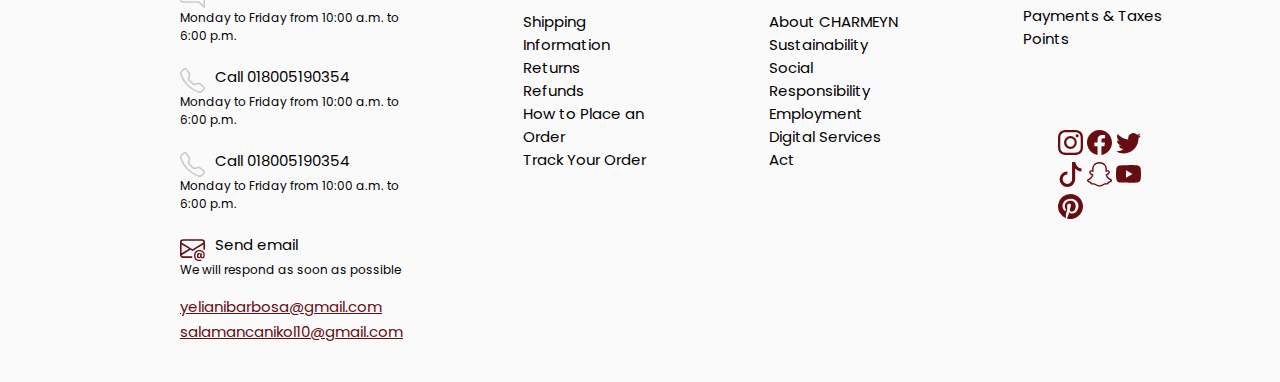
<file: Favoritepage/favorite.html>
<!DOCTYPE html>
<html lang="en">
<head>
    <meta charset="UTF-8">
    <meta name="viewport" content="width=device-width, initial-scale=1.0">
    <title>Charmeyn</title>
    <link rel="stylesheet" href="favorite.css">
    <link rel="preconnect" href="https://fonts.googleapis.com">
    <link rel="preconnect" href="https://fonts.gstatic.com" crossorigin>
    <link href="https://fonts.googleapis.com/css2?family=Poppins:ital,wght@0,100;0,200;0,300;0,400;0,500;0,600;0,700;0,800;0,900;1,100;1,200;1,300;1,400;1,500;1,600;1,700;1,800;1,900&display=swap" rel="stylesheet">
</head>
<body>
    <header>
        <nav class="navigation"> 
            <div class="icons">
                <div class="icon-service">
                    <svg xmlns="http://www.w3.org/2000/svg" width="16" height="16" fill="currentColor" class="bi bi-headset" viewBox="0 0 16 16">
                        <path d="M8 1a5 5 0 0 0-5 5v1h1a1 1 0 0 1 1 1v3a1 1 0 0 1-1 1H3a1 1 0 0 1-1-1V6a6 6 0 1 1 12 0v6a2.5 2.5 0 0 1-2.5 2.5H9.366a1 1 0 0 1-.866.5h-1a1 1 0 1 1 0-2h1a1 1 0 0 1 .866.5H11.5A1.5 1.5 0 0 0 13 12h-1a1 1 0 0 1-1-1V8a1 1 0 0 1 1-1h1V6a5 5 0 0 0-5-5"/>
                    </svg>
                    <svg xmlns="http://www.w3.org/2000/svg" width="16" height="16" fill="currentColor" class="bi bi-bell" viewBox="0 0 16 16">
                        <path d="M8 16a2 2 0 0 0 2-2H6a2 2 0 0 0 2 2M8 1.918l-.797.161A4 4 0 0 0 4 6c0 .628-.134 2.197-.459 3.742-.16.767-.376 1.566-.663 2.258h10.244c-.287-.692-.502-1.49-.663-2.258C12.134 8.197 12 6.628 12 6a4 4 0 0 0-3.203-3.92zM14.22 12c.223.447.481.801.78 1H1c.299-.199.557-.553.78-1C2.68 10.2 3 6.88 3 6c0-2.42 1.72-4.44 4.005-4.901a1 1 0 1 1 1.99 0A5 5 0 0 1 13 6c0 .88.32 4.2 1.22 6"/>
                    </svg>
                </div>
                <div class="logo">
                    <a href="../index.html"><img src="../Landingpage/logo_Mesa de trabajo 1_Mesa de trabajo 1_Mesa de trabajo 1.png"alt="logo"></a>
                </div> 
                <div class="icon-user">
                    <a href="../Myaccountpage/account.html"><svg xmlns="http://www.w3.org/2000/svg" width="16" height="16" fill="currentColor" class="bi bi-person" viewBox="0 0 16 16">
                        <path d="M8 8a3 3 0 1 0 0-6 3 3 0 0 0 0 6m2-3a2 2 0 1 1-4 0 2 2 0 0 1 4 0m4 8c0 1-1 1-1 1H3s-1 0-1-1 1-4 6-4 6 3 6 4m-1-.004c-.001-.246-.154-.986-.832-1.664C11.516 10.68 10.289 10 8 10s-3.516.68-4.168 1.332c-.678.678-.83 1.418-.832 1.664z"/>
                    </svg></a>
                    <a href="../Favoritepage/favorite.html"><svg id="icono-carro" xmlns="http://www.w3.org/2000/svg" width="16" height="16" fill="currentColor" class="bi bi-cart2" viewBox="0 0 16 16">
                        <path d="M0 2.5A.5.5 0 0 1 .5 2H2a.5.5 0 0 1 .485.379L2.89 4H14.5a.5.5 0 0 1 .485.621l-1.5 6A.5.5 0 0 1 13 11H4a.5.5 0 0 1-.485-.379L1.61 3H.5a.5.5 0 0 1-.5-.5M3.14 5l1.25 5h8.22l1.25-5zM5 13a1 1 0 1 0 0 2 1 1 0 0 0 0-2m-2 1a2 2 0 1 1 4 0 2 2 0 0 1-4 0m9-1a1 1 0 1 0 0 2 1 1 0 0 0 0-2m-2 1a2 2 0 1 1 4 0 2 2 0 0 1-4 0"/>
                    </svg></a> 
                </div>   
            </div> 
            <div class="busqueda">  
                <div class="menu">
                    <ul>
                        <li class="category"><a href="#">Category</a>
                            <ul class="submenu"> 
                                <li><a href="#">Necklaces</a></li>
                                <li id="rings"><a href="#">Rings</a></li>
                            </ul>
                        </li>
                        <li><a href="#">News</a></li>
                        <li><a href="#">Offers</a></li>
                        <li><a href="#">Films</a></li>
                        <li><a href="#">Series</a></li>
                    </ul>
                </div> 
                <div class="barra_busqueda">
                    <input type="text" placeholder="  Search in Charmeyn">
                    <svg id="search" xmlns="http://www.w3.org/2000/svg" width="16" height="16" fill="currentColor" class="bi bi-search" viewBox="0 0 16 16">
                        <path d="M11.742 10.344a6.5 6.5 0 1 0-1.397 1.398h-.001q.044.06.098.115l3.85 3.85a1 1 0 0 0 1.415-1.414l-3.85-3.85a1 1 0 0 0-.115-.1zM12 6.5a5.5 5.5 0 1 1-11 0 5.5 5.5 0 0 1 11 0"/>
                    </svg>
                </div>
            </div>  
        </nav>
    </header>
    <div class="information-products">
        <p id="Title1" >Added to Cart</p>
        <section class="productos"  id="seccion-productos">
            <div class="Subproduct-1" >
                <div class="recuadro">
                    <div class="sub">
                        <div class="contenido">
                            <div class="wrapper">
                                <div class="wrapper_holder">
                                    <div id="slider_img_1"></div>
                                    <div id="slider_img_2"></div>
                                </div>
                            </div>
                            <div class="button_holder">
                                <a href="#slider_img_1" class="button_slider"></a>
                                <a href="#slider_img_2" class="button_slider"></a>
                            </div>
                        </div>
                    </div>
                </div>
                <div class="info-product">
                    <p class="nombre-producto">Game of Thrones</p>
                    <p class="description-product">Arya Stark<br>Gold</p>
                    <p class="precio">$670,110.70</p>
                </div>
                <div class="button_car">
                    <div class="button">
                        <a href="../Detalle/detalle.html"><button class="boton"> <span>Buy</span></button></a>
                    </div>
                    
                </div>               
            </div>
            <div class="Subproduct-2" >
                <div class="recuadro">
                    <div class="sub">
                        <div class="contenido">
                            <div class="wrapper">
                                <div class="wrapper_holder">
                                    <div id="slider_img_3"></div>
                                    <div id="slider_img_4"></div>
                                </div>
                            </div>
                            <div class="button_holder">
                                <a href="#slider_img_3" class="button_slider"></a>
                                <a href="#slider_img_4" class="button_slider"></a>
                            </div>
                        </div>
                    </div>
                </div>
                <div class="info-product">
                    <p class="nombre-producto">The Matrix</p>
                    <p class="description-product">Thomas Anderson<br>Gold</p>
                    <p class="precio">$670,110.70</p>
                </div>
                <div class="button_car">
                    <div class="button">
                        <a href="../Detalle/detalle.html"><button class="boton"> <span>Buy</span></button></a>
                    </div>
                    
                </div>               
            </div>
            <div class="Subproduct-3" >
                <div class="recuadro">
                    <div class="sub">
                        <div class="contenido">
                            <div class="wrapper">
                                <div class="wrapper_holder">
                                    <div id="slider_img_5"></div>
                                    <div id="slider_img_6"></div>
                                </div>
                            </div>
                            <div class="button_holder">
                                <a href="#slider_img_5" class="button_slider"></a>
                                <a href="#slider_img_6" class="button_slider"></a>
                            </div>
                        </div>
                    </div>
                </div>
                <div class="info-product">
                    <p class="nombre-producto">Chernobyl</p>
                    <p class="description-product">Ulana Khomyuk<br>White Gold</p>
                    <p class="precio">$670,110.70</p>
                </div>
                <div class="button_car">
                    <div class="button">
                        <a href="../Detalle/detalle.html"><button class="boton"> <span>Buy</span></button></a>
                    </div>
                    
                </div>               
            </div>
            </section>
            <section class="productos"  id="seccion-productos">
                <div class="Subproduct-1" >
                    <div class="recuadro">
                        <div class="sub">
                            <div class="contenido">
                                <div class="wrapper">
                                    <div class="wrapper_holder">
                                        <div id="slider_img_7"></div>
                                        <div id="slider_img_8"></div>
                                    </div>
                                </div>
                                <div class="button_holder">
                                    <a href="#slider_img_7" class="button_slider"></a>
                                    <a href="#slider_img_8" class="button_slider"></a>
                                </div>
                            </div>
                        </div>
                    </div>
                    <div class="info-product">
                        <p class="nombre-producto">The Sultan</p>
                        <p class="description-product">Hürrem<br>Gold and emerald</p>
                        <p class="precio">$670,110.70</p>
                    </div>
                    <div class="button_car">
                        <div class="button">
                            <a href="../Detalle/detalle.html"><button class="boton"> <span>Buy</span></button></a>
                        </div>
                        
                    </div>               
                </div>
            </section>
            <footer>
                <div class="contact-1">
                    <div>
                        <p class="title-contact">Do you need help?</p>
                        <div class="sub-contact">
                            <svg xmlns="http://www.w3.org/2000/svg" width="16" height="16" fill="currentColor" class="bi bi-chat-right-dots" viewBox="0 0 16 16">
                                <path d="M2 1a1 1 0 0 0-1 1v8a1 1 0 0 0 1 1h9.586a2 2 0 0 1 1.414.586l2 2V2a1 1 0 0 0-1-1zm12-1a2 2 0 0 1 2 2v12.793a.5.5 0 0 1-.854.353l-2.853-2.853a1 1 0 0 0-.707-.293H2a2 2 0 0 1-2-2V2a2 2 0 0 1 2-2z"/>
                                <path d="M5 6a1 1 0 1 1-2 0 1 1 0 0 1 2 0m4 0a1 1 0 1 1-2 0 1 1 0 0 1 2 0m4 0a1 1 0 1 1-2 0 1 1 0 0 1 2 0"/>
                            </svg>
                            <p class="subtitle">Start chat</p>
                        </div>
                        <p class="info">Monday to Friday from 10:00 a.m. to 6:00 p.m.</p>
                    </div>
                    <div class="sub-contact">
                        <svg xmlns="http://www.w3.org/2000/svg" width="16" height="16" fill="currentColor" class="bi bi-telephone" viewBox="0 0 16 16">
                            <path d="M3.654 1.328a.678.678 0 0 0-1.015-.063L1.605 2.3c-.483.484-.661 1.169-.45 1.77a17.6 17.6 0 0 0 4.168 6.608 17.6 17.6 0 0 0 6.608 4.168c.601.211 1.286.033 1.77-.45l1.034-1.034a.678.678 0 0 0-.063-1.015l-2.307-1.794a.68.68 0 0 0-.58-.122l-2.19.547a1.75 1.75 0 0 1-1.657-.459L5.482 8.062a1.75 1.75 0 0 1-.46-1.657l.548-2.19a.68.68 0 0 0-.122-.58zM1.884.511a1.745 1.745 0 0 1 2.612.163L6.29 2.98c.329.423.445.974.315 1.494l-.547 2.19a.68.68 0 0 0 .178.643l2.457 2.457a.68.68 0 0 0 .644.178l2.189-.547a1.75 1.75 0 0 1 1.494.315l2.306 1.794c.829.645.905 1.87.163 2.611l-1.034 1.034c-.74.74-1.846 1.065-2.877.702a18.6 18.6 0 0 1-7.01-4.42 18.6 18.6 0 0 1-4.42-7.009c-.362-1.03-.037-2.137.703-2.877z"/>
                        </svg>
                        <p class="subtitle">Call 018005190354</p>
                    </div>
                    <p class="info">Monday to Friday from 10:00 a.m. to 6:00 p.m.</p>
                    <div class="sub-contact">
                        <svg xmlns="http://www.w3.org/2000/svg" width="16" height="16" fill="currentColor" class="bi bi-telephone" viewBox="0 0 16 16">
                            <path d="M3.654 1.328a.678.678 0 0 0-1.015-.063L1.605 2.3c-.483.484-.661 1.169-.45 1.77a17.6 17.6 0 0 0 4.168 6.608 17.6 17.6 0 0 0 6.608 4.168c.601.211 1.286.033 1.77-.45l1.034-1.034a.678.678 0 0 0-.063-1.015l-2.307-1.794a.68.68 0 0 0-.58-.122l-2.19.547a1.75 1.75 0 0 1-1.657-.459L5.482 8.062a1.75 1.75 0 0 1-.46-1.657l.548-2.19a.68.68 0 0 0-.122-.58zM1.884.511a1.745 1.745 0 0 1 2.612.163L6.29 2.98c.329.423.445.974.315 1.494l-.547 2.19a.68.68 0 0 0 .178.643l2.457 2.457a.68.68 0 0 0 .644.178l2.189-.547a1.75 1.75 0 0 1 1.494.315l2.306 1.794c.829.645.905 1.87.163 2.611l-1.034 1.034c-.74.74-1.846 1.065-2.877.702a18.6 18.6 0 0 1-7.01-4.42 18.6 18.6 0 0 1-4.42-7.009c-.362-1.03-.037-2.137.703-2.877z"/>
                        </svg>
                        <p class="subtitle">Call 018005190354</p>
                    </div>
                    <p class="info">Monday to Friday from 10:00 a.m. to 6:00 p.m.</p>
                    <div class="sub-contact email">
                        <svg xmlns="http://www.w3.org/2000/svg" width="16" height="16" fill="currentColor" class="bi bi-envelope-at" viewBox="0 0 16 16">
                            <path d="M2 2a2 2 0 0 0-2 2v8.01A2 2 0 0 0 2 14h5.5a.5.5 0 0 0 0-1H2a1 1 0 0 1-.966-.741l5.64-3.471L8 9.583l7-4.2V8.5a.5.5 0 0 0 1 0V4a2 2 0 0 0-2-2zm3.708 6.208L1 11.105V5.383zM1 4.217V4a1 1 0 0 1 1-1h12a1 1 0 0 1 1 1v.217l-7 4.2z"/>
                            <path d="M14.247 14.269c1.01 0 1.587-.857 1.587-2.025v-.21C15.834 10.43 14.64 9 12.52 9h-.035C10.42 9 9 10.36 9 12.432v.214C9 14.82 10.438 16 12.358 16h.044c.594 0 1.018-.074 1.237-.175v-.73c-.245.11-.673.18-1.18.18h-.044c-1.334 0-2.571-.788-2.571-2.655v-.157c0-1.657 1.058-2.724 2.64-2.724h.04c1.535 0 2.484 1.05 2.484 2.326v.118c0 .975-.324 1.39-.639 1.39-.232 0-.41-.148-.41-.42v-2.19h-.906v.569h-.03c-.084-.298-.368-.63-.954-.63-.778 0-1.259.555-1.259 1.4v.528c0 .892.49 1.434 1.26 1.434.471 0 .896-.227 1.014-.643h.043c.118.42.617.648 1.12.648m-2.453-1.588v-.227c0-.546.227-.791.573-.791.297 0 .572.192.572.708v.367c0 .573-.253.744-.564.744-.354 0-.581-.215-.581-.8Z"/>
                        </svg>
                        <p class="subtitle">Send email</p>
                    </div>
                    <p class="info">We will respond as soon as possible</p>
                    <a class="emails" href="#">yelianibarbosa@gmail.com</a><br>
                    <a class="emails" href="#">salamancanikol10@gmail.com</a>
                 </div>
                 
                 <div class="contact-2">
                    <p class="title-contact">Help & Support</p>
                    <div class="parraf">
                        <p>Shipping Information</p>
                        <p>Returns</p>
                        <p>Refunds</p>
                        <p>How to Place an Order</p>
                        <p>Track Your Order</p>
                </div>
                 </div>
                 <div class="contact-3">
                    <p class="title-contact">We are CHARMEYN</p>
                    <div class="parraf">
                        <p>About CHARMEYN</p>
                        <p>Sustainability</p>
                        <p>Social Responsibility</p>
                        <p>Employment</p>
                        <p>Digital Services Act</p>
                </div>
                 </div>
                 <div class="contact-4">
                    <p class="title-contact">Customer Service</p>
                    <div class="parraf">
                        <p>Contact Us</p>
                        <p>Payments & Taxes</p>
                        <p>Points</p>
                    </div>
                    <div class="icon-redsocial">
                        <svg xmlns="http://www.w3.org/2000/svg" width="16" height="16" fill="currentColor" class="bi bi-instagram" viewBox="0 0 16 16">
                            <path d="M8 0C5.829 0 5.556.01 4.703.048 3.85.088 3.269.222 2.76.42a3.9 3.9 0 0 0-1.417.923A3.9 3.9 0 0 0 .42 2.76C.222 3.268.087 3.85.048 4.7.01 5.555 0 5.827 0 8.001c0 2.172.01 2.444.048 3.297.04.852.174 1.433.372 1.942.205.526.478.972.923 1.417.444.445.89.719 1.416.923.51.198 1.09.333 1.942.372C5.555 15.99 5.827 16 8 16s2.444-.01 3.298-.048c.851-.04 1.434-.174 1.943-.372a3.9 3.9 0 0 0 1.416-.923c.445-.445.718-.891.923-1.417.197-.509.332-1.09.372-1.942C15.99 10.445 16 10.173 16 8s-.01-2.445-.048-3.299c-.04-.851-.175-1.433-.372-1.941a3.9 3.9 0 0 0-.923-1.417A3.9 3.9 0 0 0 13.24.42c-.51-.198-1.092-.333-1.943-.372C10.443.01 10.172 0 7.998 0zm-.717 1.442h.718c2.136 0 2.389.007 3.232.046.78.035 1.204.166 1.486.275.373.145.64.319.92.599s.453.546.598.92c.11.281.24.705.275 1.485.039.843.047 1.096.047 3.231s-.008 2.389-.047 3.232c-.035.78-.166 1.203-.275 1.485a2.5 2.5 0 0 1-.599.919c-.28.28-.546.453-.92.598-.28.11-.704.24-1.485.276-.843.038-1.096.047-3.232.047s-2.39-.009-3.233-.047c-.78-.036-1.203-.166-1.485-.276a2.5 2.5 0 0 1-.92-.598 2.5 2.5 0 0 1-.6-.92c-.109-.281-.24-.705-.275-1.485-.038-.843-.046-1.096-.046-3.233s.008-2.388.046-3.231c.036-.78.166-1.204.276-1.486.145-.373.319-.64.599-.92s.546-.453.92-.598c.282-.11.705-.24 1.485-.276.738-.034 1.024-.044 2.515-.045zm4.988 1.328a.96.96 0 1 0 0 1.92.96.96 0 0 0 0-1.92m-4.27 1.122a4.109 4.109 0 1 0 0 8.217 4.109 4.109 0 0 0 0-8.217m0 1.441a2.667 2.667 0 1 1 0 5.334 2.667 2.667 0 0 1 0-5.334"/>
                        </svg>
                        <svg xmlns="http://www.w3.org/2000/svg" width="16" height="16" fill="currentColor" class="bi bi-facebook" viewBox="0 0 16 16">
                            <path d="M16 8.049c0-4.446-3.582-8.05-8-8.05C3.58 0-.002 3.603-.002 8.05c0 4.017 2.926 7.347 6.75 7.951v-5.625h-2.03V8.05H6.75V6.275c0-2.017 1.195-3.131 3.022-3.131.876 0 1.791.157 1.791.157v1.98h-1.009c-.993 0-1.303.621-1.303 1.258v1.51h2.218l-.354 2.326H9.25V16c3.824-.604 6.75-3.934 6.75-7.951"/>
                        </svg>
                        <svg xmlns="http://www.w3.org/2000/svg" width="16" height="16" fill="currentColor" class="bi bi-twitter" viewBox="0 0 16 16">
                            <path d="M5.026 15c6.038 0 9.341-5.003 9.341-9.334q.002-.211-.006-.422A6.7 6.7 0 0 0 16 3.542a6.7 6.7 0 0 1-1.889.518 3.3 3.3 0 0 0 1.447-1.817 6.5 6.5 0 0 1-2.087.793A3.286 3.286 0 0 0 7.875 6.03a9.32 9.32 0 0 1-6.767-3.429 3.29 3.29 0 0 0 1.018 4.382A3.3 3.3 0 0 1 .64 6.575v.045a3.29 3.29 0 0 0 2.632 3.218 3.2 3.2 0 0 1-.865.115 3 3 0 0 1-.614-.057 3.28 3.28 0 0 0 3.067 2.277A6.6 6.6 0 0 1 .78 13.58a6 6 0 0 1-.78-.045A9.34 9.34 0 0 0 5.026 15"/>
                        </svg>
                        <svg xmlns="http://www.w3.org/2000/svg" width="16" height="16" fill="currentColor" class="bi bi-tiktok" viewBox="0 0 16 16">
                            <path d="M9 0h1.98c.144.715.54 1.617 1.235 2.512C12.895 3.389 13.797 4 15 4v2c-1.753 0-3.07-.814-4-1.829V11a5 5 0 1 1-5-5v2a3 3 0 1 0 3 3z"/>
                        </svg>
                        <svg xmlns="http://www.w3.org/2000/svg" width="16" height="16" fill="currentColor" class="bi bi-snapchat" viewBox="0 0 16 16">
                            <path d="M15.943 11.526c-.111-.303-.323-.465-.564-.599a1 1 0 0 0-.123-.064l-.219-.111c-.752-.399-1.339-.902-1.746-1.498a3.4 3.4 0 0 1-.3-.531c-.034-.1-.032-.156-.008-.207a.3.3 0 0 1 .097-.1c.129-.086.262-.173.352-.231.162-.104.289-.187.371-.245.309-.216.525-.446.66-.702a1.4 1.4 0 0 0 .069-1.16c-.205-.538-.713-.872-1.329-.872a1.8 1.8 0 0 0-.487.065c.006-.368-.002-.757-.035-1.139-.116-1.344-.587-2.048-1.077-2.61a4.3 4.3 0 0 0-1.095-.881C9.764.216 8.92 0 7.999 0s-1.76.216-2.505.641c-.412.232-.782.53-1.097.883-.49.562-.96 1.267-1.077 2.61-.033.382-.04.772-.036 1.138a1.8 1.8 0 0 0-.487-.065c-.615 0-1.124.335-1.328.873a1.4 1.4 0 0 0 .067 1.161c.136.256.352.486.66.701.082.058.21.14.371.246l.339.221a.4.4 0 0 1 .109.11c.026.053.027.11-.012.217a3.4 3.4 0 0 1-.295.52c-.398.583-.968 1.077-1.696 1.472-.385.204-.786.34-.955.8-.128.348-.044.743.28 1.075q.18.189.409.31a4.4 4.4 0 0 0 1 .4.7.7 0 0 1 .202.09c.118.104.102.26.259.488q.12.178.296.3c.33.229.701.243 1.095.258.355.014.758.03 1.217.18.19.064.389.186.618.328.55.338 1.305.802 2.566.802 1.262 0 2.02-.466 2.576-.806.227-.14.424-.26.609-.321.46-.152.863-.168 1.218-.181.393-.015.764-.03 1.095-.258a1.14 1.14 0 0 0 .336-.368c.114-.192.11-.327.217-.42a.6.6 0 0 1 .19-.087 4.5 4.5 0 0 0 1.014-.404c.16-.087.306-.2.429-.336l.004-.005c.304-.325.38-.709.256-1.047m-1.121.602c-.684.378-1.139.337-1.493.565-.3.193-.122.61-.34.76-.269.186-1.061-.012-2.085.326-.845.279-1.384 1.082-2.903 1.082s-2.045-.801-2.904-1.084c-1.022-.338-1.816-.14-2.084-.325-.218-.15-.041-.568-.341-.761-.354-.228-.809-.187-1.492-.563-.436-.24-.189-.39-.044-.46 2.478-1.199 2.873-3.05 2.89-3.188.022-.166.045-.297-.138-.466-.177-.164-.962-.65-1.18-.802-.36-.252-.52-.503-.402-.812.082-.214.281-.295.49-.295a1 1 0 0 1 .197.022c.396.086.78.285 1.002.338q.04.01.082.011c.118 0 .16-.06.152-.195-.026-.433-.087-1.277-.019-2.066.094-1.084.444-1.622.859-2.097.2-.229 1.137-1.22 2.93-1.22 1.792 0 2.732.987 2.931 1.215.416.475.766 1.013.859 2.098.068.788.009 1.632-.019 2.065-.01.142.034.195.152.195a.4.4 0 0 0 .082-.01c.222-.054.607-.253 1.002-.338a1 1 0 0 1 .197-.023c.21 0 .409.082.49.295.117.309-.04.56-.401.812-.218.152-1.003.638-1.18.802-.184.169-.16.3-.139.466.018.14.413 1.991 2.89 3.189.147.073.394.222-.041.464"/>
                        </svg>
                        <svg xmlns="http://www.w3.org/2000/svg" width="16" height="16" fill="currentColor" class="bi bi-youtube" viewBox="0 0 16 16">
                            <path d="M8.051 1.999h.089c.822.003 4.987.033 6.11.335a2.01 2.01 0 0 1 1.415 1.42c.101.38.172.883.22 1.402l.01.104.022.26.008.104c.065.914.073 1.77.074 1.957v.075c-.001.194-.01 1.108-.082 2.06l-.008.105-.009.104c-.05.572-.124 1.14-.235 1.558a2.01 2.01 0 0 1-1.415 1.42c-1.16.312-5.569.334-6.18.335h-.142c-.309 0-1.587-.006-2.927-.052l-.17-.006-.087-.004-.171-.007-.171-.007c-1.11-.049-2.167-.128-2.654-.26a2.01 2.01 0 0 1-1.415-1.419c-.111-.417-.185-.986-.235-1.558L.09 9.82l-.008-.104A31 31 0 0 1 0 7.68v-.123c.002-.215.01-.958.064-1.778l.007-.103.003-.052.008-.104.022-.26.01-.104c.048-.519.119-1.023.22-1.402a2.01 2.01 0 0 1 1.415-1.42c.487-.13 1.544-.21 2.654-.26l.17-.007.172-.006.086-.003.171-.007A100 100 0 0 1 7.858 2zM6.4 5.209v4.818l4.157-2.408z"/>
                        </svg>
                        <svg xmlns="http://www.w3.org/2000/svg" width="16" height="16" fill="currentColor" class="bi bi-pinterest" viewBox="0 0 16 16">
                            <path d="M8 0a8 8 0 0 0-2.915 15.452c-.07-.633-.134-1.606.027-2.297.146-.625.938-3.977.938-3.977s-.239-.479-.239-1.187c0-1.113.645-1.943 1.448-1.943.682 0 1.012.512 1.012 1.127 0 .686-.437 1.712-.663 2.663-.188.796.4 1.446 1.185 1.446 1.422 0 2.515-1.5 2.515-3.664 0-1.915-1.377-3.254-3.342-3.254-2.276 0-3.612 1.707-3.612 3.471 0 .688.265 1.425.595 1.826a.24.24 0 0 1 .056.23c-.061.252-.196.796-.222.907-.035.146-.116.177-.268.107-1-.465-1.624-1.926-1.624-3.1 0-2.523 1.834-4.84 5.286-4.84 2.775 0 4.932 1.977 4.932 4.62 0 2.757-1.739 4.976-4.151 4.976-.811 0-1.573-.421-1.834-.919l-.498 1.902c-.181.695-.669 1.566-.995 2.097A8 8 0 1 0 8 0"/>
                        </svg>
                    </div>
        
                 </div>
            </footer>
    </div>
</body>
</html>
</file>
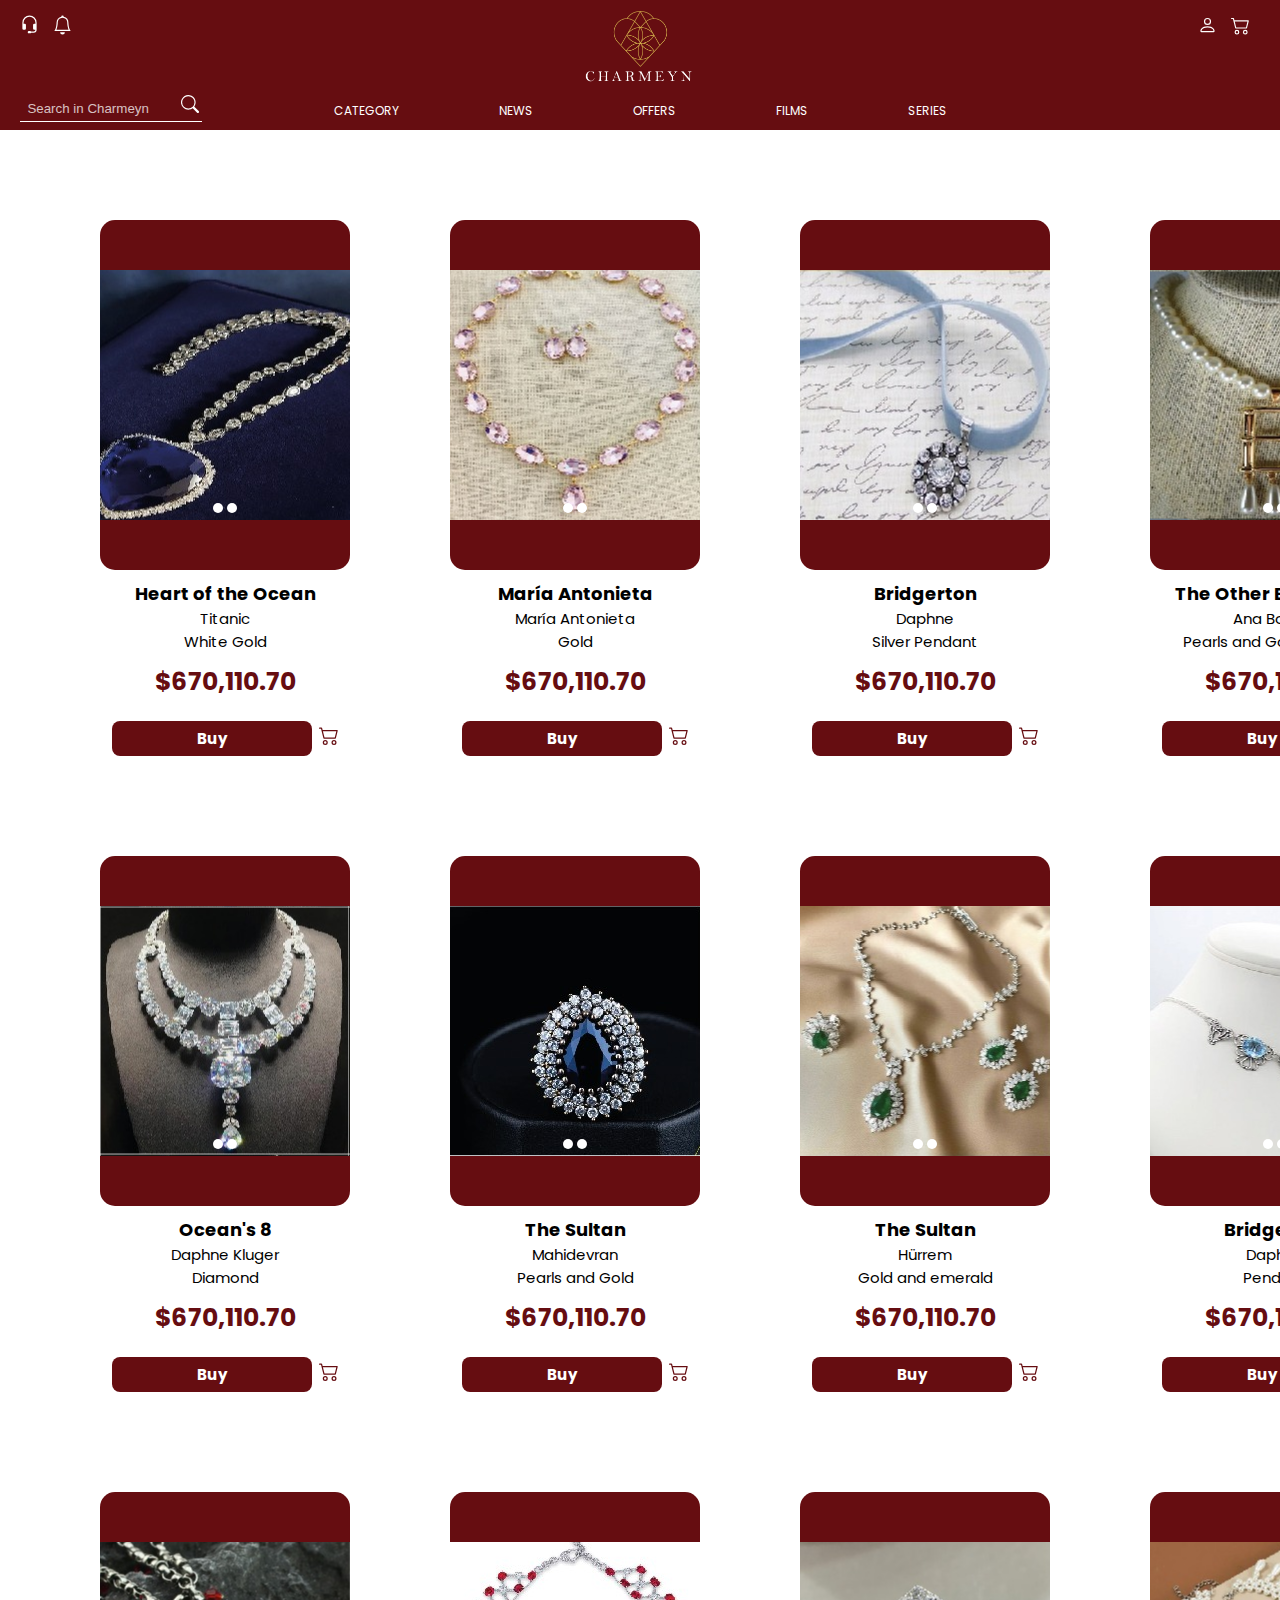
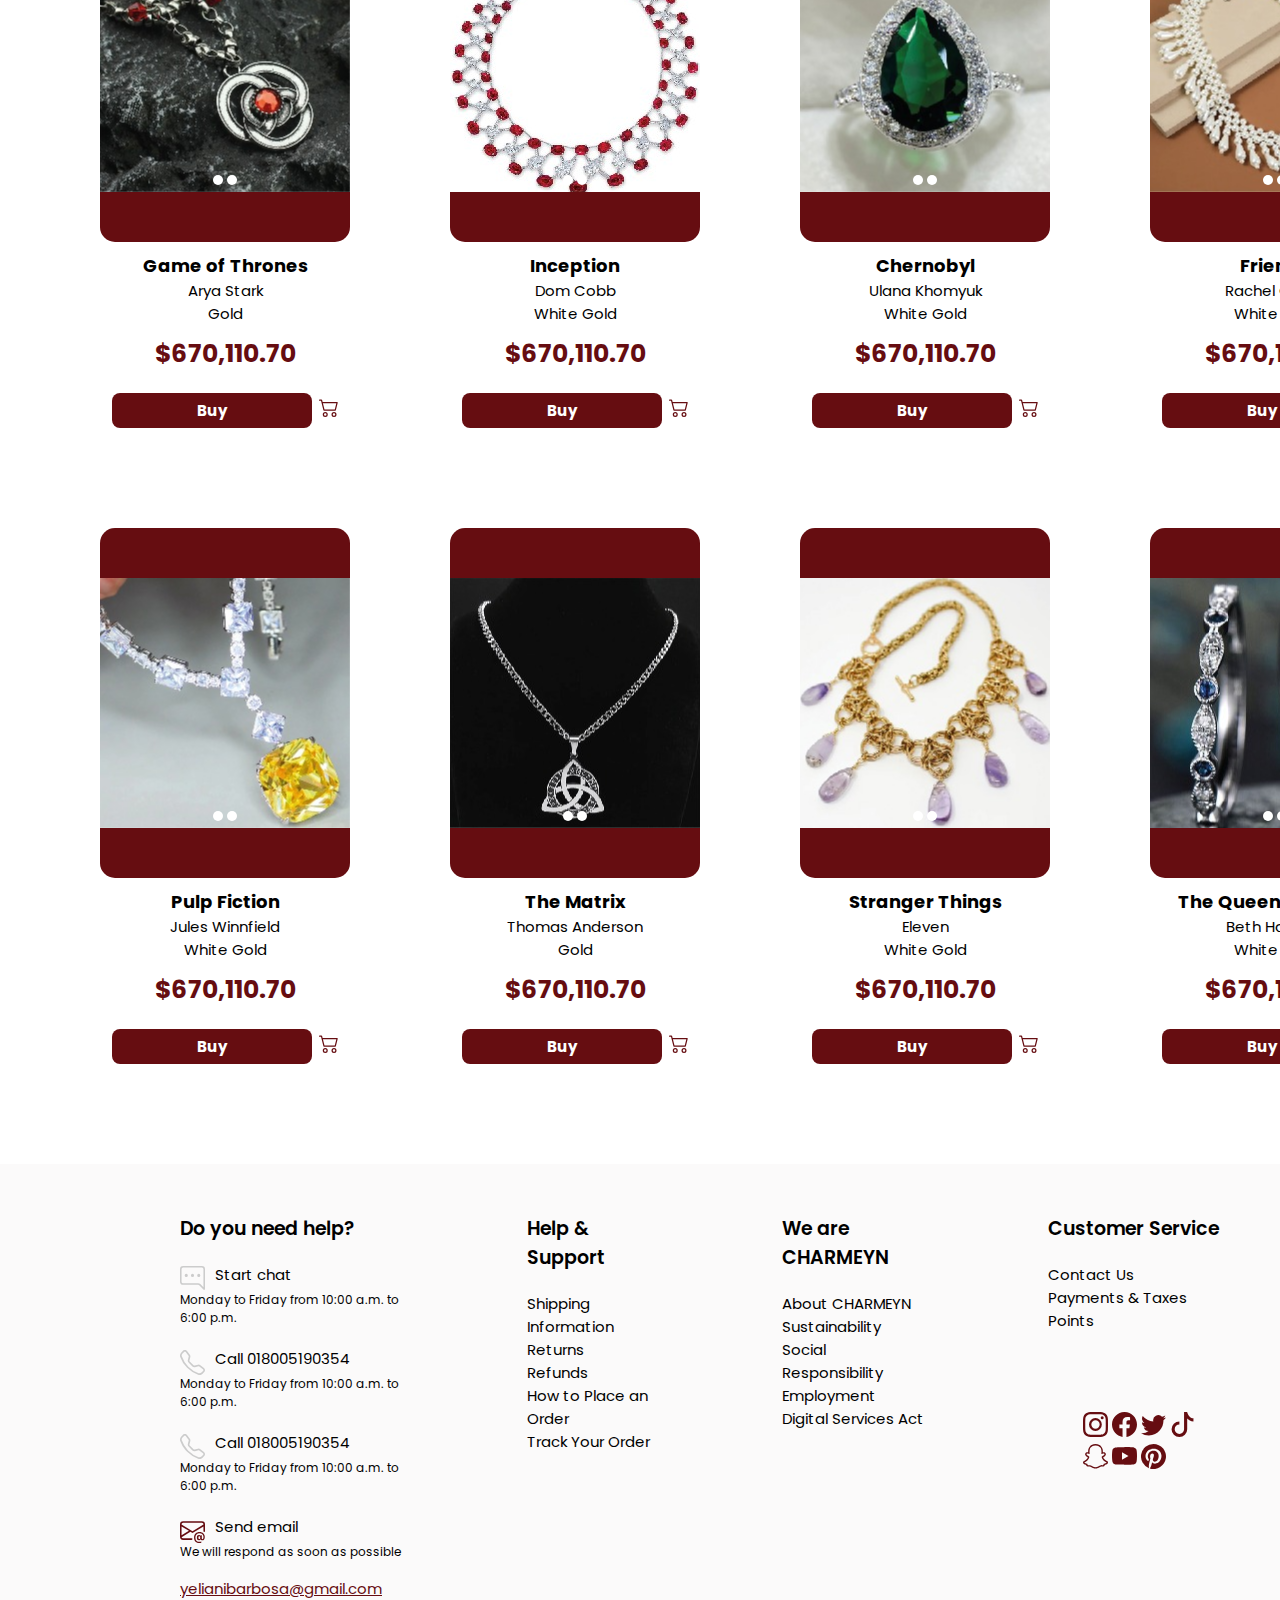
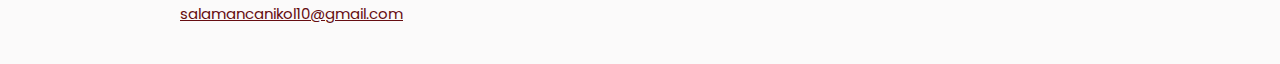
<file: Mainpage/main.html>
<!DOCTYPE html>
<html lang="en">
<head>
    <meta charset="UTF-8">
    <meta name="viewport" content="width=device-width, initial-scale=1.0">
    <title>Charmeyn</title>
    <link rel="stylesheet" href="main.css">
    <link rel="preconnect" href="https://fonts.googleapis.com">
    <link rel="preconnect" href="https://fonts.gstatic.com" crossorigin>
    <link href="https://fonts.googleapis.com/css2?family=Poppins:ital,wght@0,100;0,200;0,300;0,400;0,500;0,600;0,700;0,800;0,900;1,100;1,200;1,300;1,400;1,500;1,600;1,700;1,800;1,900&display=swap" rel="stylesheet">
</head>
<body>
    <header>
        <nav class="navigation"> 
            <div class="icons">
                <div class="icon-service">
                    <svg xmlns="http://www.w3.org/2000/svg" width="16" height="16" fill="currentColor" class="bi bi-headset" viewBox="0 0 16 16">
                        <path d="M8 1a5 5 0 0 0-5 5v1h1a1 1 0 0 1 1 1v3a1 1 0 0 1-1 1H3a1 1 0 0 1-1-1V6a6 6 0 1 1 12 0v6a2.5 2.5 0 0 1-2.5 2.5H9.366a1 1 0 0 1-.866.5h-1a1 1 0 1 1 0-2h1a1 1 0 0 1 .866.5H11.5A1.5 1.5 0 0 0 13 12h-1a1 1 0 0 1-1-1V8a1 1 0 0 1 1-1h1V6a5 5 0 0 0-5-5"/>
                    </svg>
                    <svg xmlns="http://www.w3.org/2000/svg" width="16" height="16" fill="currentColor" class="bi bi-bell" viewBox="0 0 16 16">
                        <path d="M8 16a2 2 0 0 0 2-2H6a2 2 0 0 0 2 2M8 1.918l-.797.161A4 4 0 0 0 4 6c0 .628-.134 2.197-.459 3.742-.16.767-.376 1.566-.663 2.258h10.244c-.287-.692-.502-1.49-.663-2.258C12.134 8.197 12 6.628 12 6a4 4 0 0 0-3.203-3.92zM14.22 12c.223.447.481.801.78 1H1c.299-.199.557-.553.78-1C2.68 10.2 3 6.88 3 6c0-2.42 1.72-4.44 4.005-4.901a1 1 0 1 1 1.99 0A5 5 0 0 1 13 6c0 .88.32 4.2 1.22 6"/>
                    </svg>
                </div>
                <div class="logo">
                    <a href="../index.html"><img src="./logo_Mesa de trabajo 1_Mesa de trabajo 1_Mesa de trabajo 1.png"alt="logo"></a>
                </div> 
                <div class="icon-user">
                    <a href="../Login/login.html"><svg xmlns="http://www.w3.org/2000/svg" width="16" height="16" fill="currentColor" class="bi bi-person" viewBox="0 0 16 16">
                        <path d="M8 8a3 3 0 1 0 0-6 3 3 0 0 0 0 6m2-3a2 2 0 1 1-4 0 2 2 0 0 1 4 0m4 8c0 1-1 1-1 1H3s-1 0-1-1 1-4 6-4 6 3 6 4m-1-.004c-.001-.246-.154-.986-.832-1.664C11.516 10.68 10.289 10 8 10s-3.516.68-4.168 1.332c-.678.678-.83 1.418-.832 1.664z"/>
                    </svg></a>
                    <a href="../Favoritepage/favorite.html"><svg id="icono-carro" xmlns="http://www.w3.org/2000/svg" width="16" height="16" fill="currentColor" class="bi bi-cart2" viewBox="0 0 16 16">
                        <path d="M0 2.5A.5.5 0 0 1 .5 2H2a.5.5 0 0 1 .485.379L2.89 4H14.5a.5.5 0 0 1 .485.621l-1.5 6A.5.5 0 0 1 13 11H4a.5.5 0 0 1-.485-.379L1.61 3H.5a.5.5 0 0 1-.5-.5M3.14 5l1.25 5h8.22l1.25-5zM5 13a1 1 0 1 0 0 2 1 1 0 0 0 0-2m-2 1a2 2 0 1 1 4 0 2 2 0 0 1-4 0m9-1a1 1 0 1 0 0 2 1 1 0 0 0 0-2m-2 1a2 2 0 1 1 4 0 2 2 0 0 1-4 0"/>
                    </svg></a>
                </div>   
            </div> 
            <div class="busqueda">  
                <div class="menu">
                    <ul>
                        <li class="category"><a href="#">Category</a>
                            <ul class="submenu"> 
                                <li><a href="#">Necklaces</a></li>
                                <li id="rings"><a href="#">Rings</a></li>
                            </ul>
                        </li>
                        <li><a href="#">News</a></li>
                        <li><a href="#">Offers</a></li>
                        <li><a href="#">Films</a></li>
                        <li><a href="#">Series</a></li>
                    </ul>
                </div> 
                <div class="barra_busqueda">
                    <input type="text" placeholder="  Search in Charmeyn">
                    <svg id="search" xmlns="http://www.w3.org/2000/svg" width="16" height="16" fill="currentColor" class="bi bi-search" viewBox="0 0 16 16">
                        <path d="M11.742 10.344a6.5 6.5 0 1 0-1.397 1.398h-.001q.044.06.098.115l3.85 3.85a1 1 0 0 0 1.415-1.414l-3.85-3.85a1 1 0 0 0-.115-.1zM12 6.5a5.5 5.5 0 1 1-11 0 5.5 5.5 0 0 1 11 0"/>
                    </svg>
                </div>
            </div>  
        </nav>
    </header>
    <div class="information-products">  
        <section class="productos"  id="seccion-productos">
            <div class="Subproduct-1" >
                <div class="recuadro">
                    <div class="sub">
                        <div class="contenido">
                            <div class="wrapper">
                                <div class="wrapper_holder">
                                    <div id="slider_img_1"></div>
                                    <div id="slider_img_2"></div>
                                </div>
                            </div>
                            <div class="button_holder">
                                <a href="#slider_img_1" class="button_slider"></a>
                                <a href="#slider_img_2" class="button_slider"></a>
                            </div>
                        </div>
                    </div>
                </div>
                <div class="info-product">
                    <p class="nombre-producto">Heart of the Ocean</p>
                    <p class="description-product">Titanic <br>White Gold</p>
                    <p class="precio">$670,110.70</p>
                </div>
                <div class="button_car">
                    <div class="button">
                        <a href="../Detalle/detalle.html"><button class="boton"> <span>Buy</span></button></a>
                    </div>
                    <a href="../Favoritepage/favorite.html"><svg xmlns="http://www.w3.org/2000/svg" width="16" height="16" fill="currentColor" class="bi bi-cart2" viewBox="0 0 16 16">
                        <path d="M0 2.5A.5.5 0 0 1 .5 2H2a.5.5 0 0 1 .485.379L2.89 4H14.5a.5.5 0 0 1 .485.621l-1.5 6A.5.5 0 0 1 13 11H4a.5.5 0 0 1-.485-.379L1.61 3H.5a.5.5 0 0 1-.5-.5M3.14 5l1.25 5h8.22l1.25-5zM5 13a1 1 0 1 0 0 2 1 1 0 0 0 0-2m-2 1a2 2 0 1 1 4 0 2 2 0 0 1-4 0m9-1a1 1 0 1 0 0 2 1 1 0 0 0 0-2m-2 1a2 2 0 1 1 4 0 2 2 0 0 1-4 0"/>
                    </svg></a>
                </div>               
            </div>
            <div class="Subproduct-2" >
                <div class="recuadro">
                    <div class="sub">
                        <div class="contenido">
                            <div class="wrapper">
                                <div class="wrapper_holder">
                                    <div id="slider_img_3"></div>
                                    <div id="slider_img_4"></div>
                                </div>
                            </div>
                            <div class="button_holder">
                                <a href="#slider_img_3" class="button_slider"></a>
                                <a href="#slider_img_4" class="button_slider"></a>
                            </div>
                        </div>
                    </div>
                </div>
                <div class="info-product">
                    <p class="nombre-producto">María Antonieta</p>
                    <p class="description-product">María Antonieta<br>Gold</p>
                    <p class="precio">$670,110.70</p>
                </div>
                <div class="button_car">
                    <div class="button">
                        <a href="../Detalle/detalle.html"><button class="boton"> <span>Buy</span></button></a>
                    </div>
                    <a href="../Favoritepage/favorite.html"><svg xmlns="http://www.w3.org/2000/svg" width="16" height="16" fill="currentColor" class="bi bi-cart2" viewBox="0 0 16 16">
                        <path d="M0 2.5A.5.5 0 0 1 .5 2H2a.5.5 0 0 1 .485.379L2.89 4H14.5a.5.5 0 0 1 .485.621l-1.5 6A.5.5 0 0 1 13 11H4a.5.5 0 0 1-.485-.379L1.61 3H.5a.5.5 0 0 1-.5-.5M3.14 5l1.25 5h8.22l1.25-5zM5 13a1 1 0 1 0 0 2 1 1 0 0 0 0-2m-2 1a2 2 0 1 1 4 0 2 2 0 0 1-4 0m9-1a1 1 0 1 0 0 2 1 1 0 0 0 0-2m-2 1a2 2 0 1 1 4 0 2 2 0 0 1-4 0"/>
                    </svg></a>
                </div>               
            </div>
            <div class="Subproduct-3" >
                <div class="recuadro">
                    <div class="sub">
                        <div class="contenido">
                            <div class="wrapper">
                                <div class="wrapper_holder">
                                    <div id="slider_img_5"></div>
                                    <div id="slider_img_6"></div>
                                </div>
                            </div>
                            <div class="button_holder">
                                <a href="#slider_img_5" class="button_slider"></a>
                                <a href="#slider_img_6" class="button_slider"></a>
                            </div>
                        </div>
                    </div>
                </div>
                <div class="info-product">
                    <p class="nombre-producto">Bridgerton</p>
                    <p class="description-product">Daphne<br>Silver Pendant</p>
                    <p class="precio">$670,110.70</p>
                </div>
                <div class="button_car">
                    <div class="button">
                        <a href="../Detalle/detalle.html"><button class="boton"> 
                            <span>Buy</span></button></a>
                    </div>
                    <a href="../Favoritepage/favorite.html"><svg xmlns="http://www.w3.org/2000/svg" width="16" height="16" fill="currentColor" class="bi bi-cart2" viewBox="0 0 16 16">
                        <path d="M0 2.5A.5.5 0 0 1 .5 2H2a.5.5 0 0 1 .485.379L2.89 4H14.5a.5.5 0 0 1 .485.621l-1.5 6A.5.5 0 0 1 13 11H4a.5.5 0 0 1-.485-.379L1.61 3H.5a.5.5 0 0 1-.5-.5M3.14 5l1.25 5h8.22l1.25-5zM5 13a1 1 0 1 0 0 2 1 1 0 0 0 0-2m-2 1a2 2 0 1 1 4 0 2 2 0 0 1-4 0m9-1a1 1 0 1 0 0 2 1 1 0 0 0 0-2m-2 1a2 2 0 1 1 4 0 2 2 0 0 1-4 0"/>
                    </svg></a>
                </div>               
            </div>
            <div class="Subproduct-4" >
                <div class="recuadro">
                    <div class="sub">
                        <div class="contenido">
                            <div class="wrapper">
                                <div class="wrapper_holder">
                                    <div id="slider_img_7"></div>
                                    <div id="slider_img_8"></div>
                                </div>
                            </div>
                            <div class="button_holder">
                                <a href="#slider_img_7" class="button_slider"></a>
                                <a href="#slider_img_8" class="button_slider"></a>
                            </div>
                        </div>
                    </div>
                </div>
                <div class="info-product">
                    <p class="nombre-producto">The Other Boleyn Girl</p>
                    <p class="description-product">Ana Bolena<br>Pearls  and Gold Pendant</p>
                    <p class="precio">$670,110.70</p>
                </div>
                <div class="button_car">
                    <div class="button">
                        <a href="../Detalle/detalle.html"><button class="boton"> <span>Buy</span></button></a>
                    </div>
                    <a href="../Favoritepage/favorite.html"><svg xmlns="http://www.w3.org/2000/svg" width="16" height="16" fill="currentColor" class="bi bi-cart2" viewBox="0 0 16 16">
                        <path d="M0 2.5A.5.5 0 0 1 .5 2H2a.5.5 0 0 1 .485.379L2.89 4H14.5a.5.5 0 0 1 .485.621l-1.5 6A.5.5 0 0 1 13 11H4a.5.5 0 0 1-.485-.379L1.61 3H.5a.5.5 0 0 1-.5-.5M3.14 5l1.25 5h8.22l1.25-5zM5 13a1 1 0 1 0 0 2 1 1 0 0 0 0-2m-2 1a2 2 0 1 1 4 0 2 2 0 0 1-4 0m9-1a1 1 0 1 0 0 2 1 1 0 0 0 0-2m-2 1a2 2 0 1 1 4 0 2 2 0 0 1-4 0"/>
                    </svg></a>
                </div>               
            </div>
        </section> 
        <section class="productos"  id="seccion-productos">
            <div class="Subproduct-1" >
                <div class="recuadro">
                    <div class="sub">
                        <div class="contenido">
                            <div class="wrapper">
                                <div class="wrapper_holder">
                                    <div id="slider_img_9"></div>
                                    <div id="slider_img_10"></div>
                                </div>
                            </div>
                            <div class="button_holder">
                                <a href="#slider_img_9" class="button_slider"></a>
                                <a href="#slider_img_10" class="button_slider"></a>
                            </div>
                        </div>
                    </div>
                </div>
                <div class="info-product">
                    <p class="nombre-producto">Ocean's 8</p>
                    <p class="description-product">Daphne Kluger<br>Diamond</p>
                    <p class="precio">$670,110.70</p>
                </div>
                <div class="button_car">
                    <div class="button">
                        <a href="../Detalle/detalle.html"><button class="boton"> <span>Buy</span></button></a>
                    </div>
                    <a href="../Favoritepage/favorite.html"><svg xmlns="http://www.w3.org/2000/svg" width="16" height="16" fill="currentColor" class="bi bi-cart2" viewBox="0 0 16 16">
                        <path d="M0 2.5A.5.5 0 0 1 .5 2H2a.5.5 0 0 1 .485.379L2.89 4H14.5a.5.5 0 0 1 .485.621l-1.5 6A.5.5 0 0 1 13 11H4a.5.5 0 0 1-.485-.379L1.61 3H.5a.5.5 0 0 1-.5-.5M3.14 5l1.25 5h8.22l1.25-5zM5 13a1 1 0 1 0 0 2 1 1 0 0 0 0-2m-2 1a2 2 0 1 1 4 0 2 2 0 0 1-4 0m9-1a1 1 0 1 0 0 2 1 1 0 0 0 0-2m-2 1a2 2 0 1 1 4 0 2 2 0 0 1-4 0"/>
                    </svg></a>
                </div>               
            </div>
            <div class="Subproduct-2" >
                <div class="recuadro">
                    <div class="sub">
                        <div class="contenido">
                            <div class="wrapper">
                                <div class="wrapper_holder">
                                    <div id="slider_img_11"></div>
                                    <div id="slider_img_12"></div>
                                </div>
                            </div>
                            <div class="button_holder">
                                <a href="#slider_img_11" class="button_slider"></a>
                                <a href="#slider_img_12" class="button_slider"></a>
                            </div>
                        </div>
                    </div>
                </div>
                <div class="info-product">
                    <p class="nombre-producto">The Sultan</p>
                    <p class="description-product">Mahidevran<br>Pearls and Gold</p>
                    <p class="precio">$670,110.70</p>
                </div>
                <div class="button_car">
                    <div class="button">
                        <a href="../Detalle/detalle.html"><button class="boton"> <span>Buy</span></button></a>
                    </div>
                    <a href="../Favoritepage/favorite.html"><svg xmlns="http://www.w3.org/2000/svg" width="16" height="16" fill="currentColor" class="bi bi-cart2" viewBox="0 0 16 16">
                        <path d="M0 2.5A.5.5 0 0 1 .5 2H2a.5.5 0 0 1 .485.379L2.89 4H14.5a.5.5 0 0 1 .485.621l-1.5 6A.5.5 0 0 1 13 11H4a.5.5 0 0 1-.485-.379L1.61 3H.5a.5.5 0 0 1-.5-.5M3.14 5l1.25 5h8.22l1.25-5zM5 13a1 1 0 1 0 0 2 1 1 0 0 0 0-2m-2 1a2 2 0 1 1 4 0 2 2 0 0 1-4 0m9-1a1 1 0 1 0 0 2 1 1 0 0 0 0-2m-2 1a2 2 0 1 1 4 0 2 2 0 0 1-4 0"/>
                    </svg></a>
                </div>               
            </div>
            <div class="Subproduct-3" >
                <div class="recuadro">
                    <div class="sub">
                        <div class="contenido">
                            <div class="wrapper">
                                <div class="wrapper_holder">
                                    <div id="slider_img_13"></div>
                                    <div id="slider_img_14"></div>
                                </div>
                            </div>
                            <div class="button_holder">
                                <a href="#slider_img_13" class="button_slider"></a>
                                <a href="#slider_img_14" class="button_slider"></a>
                            </div>
                        </div>
                    </div>
                </div>
                <div class="info-product">
                    <p class="nombre-producto">The Sultan</p>
                    <p class="description-product">Hürrem<br>Gold and emerald</p>
                    <p class="precio">$670,110.70</p>
                </div>
                <div class="button_car">
                    <div class="button">
                        <a href="../Detalle/detalle.html"><button class="boton"> <span>Buy</span></button></a>
                    </div>
                    <a href="../Favoritepage/favorite.html"><svg xmlns="http://www.w3.org/2000/svg" width="16" height="16" fill="currentColor" class="bi bi-cart2" viewBox="0 0 16 16">
                        <path d="M0 2.5A.5.5 0 0 1 .5 2H2a.5.5 0 0 1 .485.379L2.89 4H14.5a.5.5 0 0 1 .485.621l-1.5 6A.5.5 0 0 1 13 11H4a.5.5 0 0 1-.485-.379L1.61 3H.5a.5.5 0 0 1-.5-.5M3.14 5l1.25 5h8.22l1.25-5zM5 13a1 1 0 1 0 0 2 1 1 0 0 0 0-2m-2 1a2 2 0 1 1 4 0 2 2 0 0 1-4 0m9-1a1 1 0 1 0 0 2 1 1 0 0 0 0-2m-2 1a2 2 0 1 1 4 0 2 2 0 0 1-4 0"/>
                    </svg></a>
                </div>               
            </div>
            <div class="Subproduct-4" >
                <div class="recuadro">
                    <div class="sub">
                        <div class="contenido">
                            <div class="wrapper">
                                <div class="wrapper_holder">
                                    <div id="slider_img_15"></div>
                                    <div id="slider_img_16"></div>
                                </div>
                            </div>
                            <div class="button_holder">
                                <a href="#slider_img_15" class="button_slider"></a>
                                <a href="#slider_img_16" class="button_slider"></a>
                            </div>
                        </div>
                    </div>
                </div>
                <div class="info-product">
                    <p class="nombre-producto">Bridgerton</p>
                    <p class="description-product">Daphne<br>Pendant</p>
                    <p class="precio">$670,110.70</p>
                </div>
                <div class="button_car">
                    <div class="button">
                        <a href="../Detalle/detalle.html"><button class="boton"> <span>Buy</span></button></a>
                    </div>
                    <a href="../Favoritepage/favorite.html"><svg xmlns="http://www.w3.org/2000/svg" width="16" height="16" fill="currentColor" class="bi bi-cart2" viewBox="0 0 16 16">
                        <path d="M0 2.5A.5.5 0 0 1 .5 2H2a.5.5 0 0 1 .485.379L2.89 4H14.5a.5.5 0 0 1 .485.621l-1.5 6A.5.5 0 0 1 13 11H4a.5.5 0 0 1-.485-.379L1.61 3H.5a.5.5 0 0 1-.5-.5M3.14 5l1.25 5h8.22l1.25-5zM5 13a1 1 0 1 0 0 2 1 1 0 0 0 0-2m-2 1a2 2 0 1 1 4 0 2 2 0 0 1-4 0m9-1a1 1 0 1 0 0 2 1 1 0 0 0 0-2m-2 1a2 2 0 1 1 4 0 2 2 0 0 1-4 0"/>
                    </svg></a>
                </div>               
            </div>
        </section> 
        <section class="productos"  id="seccion-productos">
            <div class="Subproduct-1" >
                <div class="recuadro">
                    <div class="sub">
                        <div class="contenido">
                            <div class="wrapper">
                                <div class="wrapper_holder">
                                    <div id="slider_img_17"></div>
                                    <div id="slider_img_18"></div>
                                </div>
                            </div>
                            <div class="button_holder">
                                <a href="#slider_img_17" class="button_slider"></a>
                                <a href="#slider_img_18" class="button_slider"></a>
                            </div>
                        </div>
                    </div>
                </div>
                <div class="info-product">
                    <p class="nombre-producto">Game of Thrones</p>
                    <p class="description-product">Arya Stark<br>Gold</p>
                    <p class="precio">$670,110.70</p>
                </div>
                <div class="button_car">
                    <div class="button">
                        <a href="../Detalle/detalle.html"><button class="boton"> <span>Buy</span></button></a>
                    </div>
                    <a href="../Favoritepage/favorite.html"><svg xmlns="http://www.w3.org/2000/svg" width="16" height="16" fill="currentColor" class="bi bi-cart2" viewBox="0 0 16 16">
                        <path d="M0 2.5A.5.5 0 0 1 .5 2H2a.5.5 0 0 1 .485.379L2.89 4H14.5a.5.5 0 0 1 .485.621l-1.5 6A.5.5 0 0 1 13 11H4a.5.5 0 0 1-.485-.379L1.61 3H.5a.5.5 0 0 1-.5-.5M3.14 5l1.25 5h8.22l1.25-5zM5 13a1 1 0 1 0 0 2 1 1 0 0 0 0-2m-2 1a2 2 0 1 1 4 0 2 2 0 0 1-4 0m9-1a1 1 0 1 0 0 2 1 1 0 0 0 0-2m-2 1a2 2 0 1 1 4 0 2 2 0 0 1-4 0"/>
                    </svg></a>
                </div>               
            </div>
            <div class="Subproduct-2" >
                <div class="recuadro">
                    <div class="sub">
                        <div class="contenido">
                            <div class="wrapper">
                                <div class="wrapper_holder">
                                    <div id="slider_img_19"></div>
                                    <div id="slider_img_20"></div>
                                </div>
                            </div>
                            <div class="button_holder">
                                <a href="#slider_img_19" class="button_slider"></a>
                                <a href="#slider_img_20" class="button_slider"></a>
                            </div>
                        </div>
                    </div>
                </div>
                <div class="info-product">
                    <p class="nombre-producto">Inception</p>
                    <p class="description-product">Dom Cobb<br>White Gold</p>
                    <p class="precio">$670,110.70</p>
                </div>
                <div class="button_car">
                    <div class="button">
                        <a href="../Detalle/detalle.html"><button class="boton"> <span>Buy</span></button></a>
                    </div>
                    <a href="../Favoritepage/favorite.html"><svg xmlns="http://www.w3.org/2000/svg" width="16" height="16" fill="currentColor" class="bi bi-cart2" viewBox="0 0 16 16">
                        <path d="M0 2.5A.5.5 0 0 1 .5 2H2a.5.5 0 0 1 .485.379L2.89 4H14.5a.5.5 0 0 1 .485.621l-1.5 6A.5.5 0 0 1 13 11H4a.5.5 0 0 1-.485-.379L1.61 3H.5a.5.5 0 0 1-.5-.5M3.14 5l1.25 5h8.22l1.25-5zM5 13a1 1 0 1 0 0 2 1 1 0 0 0 0-2m-2 1a2 2 0 1 1 4 0 2 2 0 0 1-4 0m9-1a1 1 0 1 0 0 2 1 1 0 0 0 0-2m-2 1a2 2 0 1 1 4 0 2 2 0 0 1-4 0"/>
                    </svg></a>
                </div>               
            </div>
            <div class="Subproduct-3" >
                <div class="recuadro">
                    <div class="sub">
                        <div class="contenido">
                            <div class="wrapper">
                                <div class="wrapper_holder">
                                    <div id="slider_img_21"></div>
                                    <div id="slider_img_22"></div>
                                </div>
                            </div>
                            <div class="button_holder">
                                <a href="#slider_img_21" class="button_slider"></a>
                                <a href="#slider_img_22" class="button_slider"></a>
                            </div>
                        </div>
                    </div>
                </div>
                <div class="info-product">
                    <p class="nombre-producto">Chernobyl</p>
                    <p class="description-product">Ulana Khomyuk<br>White Gold</p>
                    <p class="precio">$670,110.70</p>
                </div>
                <div class="button_car">
                    <div class="button">
                        <a href="../Detalle/detalle.html"><button class="boton"> <span>Buy</span></button></a>
                    </div>
                    <a href="../Favoritepage/favorite.html"><svg xmlns="http://www.w3.org/2000/svg" width="16" height="16" fill="currentColor" class="bi bi-cart2" viewBox="0 0 16 16">
                        <path d="M0 2.5A.5.5 0 0 1 .5 2H2a.5.5 0 0 1 .485.379L2.89 4H14.5a.5.5 0 0 1 .485.621l-1.5 6A.5.5 0 0 1 13 11H4a.5.5 0 0 1-.485-.379L1.61 3H.5a.5.5 0 0 1-.5-.5M3.14 5l1.25 5h8.22l1.25-5zM5 13a1 1 0 1 0 0 2 1 1 0 0 0 0-2m-2 1a2 2 0 1 1 4 0 2 2 0 0 1-4 0m9-1a1 1 0 1 0 0 2 1 1 0 0 0 0-2m-2 1a2 2 0 1 1 4 0 2 2 0 0 1-4 0"/>
                    </svg></a>
                </div>               
            </div>
            <div class="Subproduct-4" >
                <div class="recuadro">
                    <div class="sub">
                        <div class="contenido">
                            <div class="wrapper">
                                <div class="wrapper_holder">
                                    <div id="slider_img_23"></div>
                                    <div id="slider_img_24"></div>
                                </div>
                            </div>
                            <div class="button_holder">
                                <a href="#slider_img_23" class="button_slider"></a>
                                <a href="#slider_img_24" class="button_slider"></a>
                            </div>
                        </div>
                    </div>
                </div>
                <div class="info-product">
                    <p class="nombre-producto">Friends</p>
                    <p class="description-product">Rachel Green<br>White Gold</p>
                    <p class="precio">$670,110.70</p>
                </div>
                <div class="button_car">
                    <div class="button">
                        <a href="../Detalle/detalle.html"><button class="boton"> <span>Buy</span></button></a>
                    </div>
                    <a href="../Favoritepage/favorite.html"><svg xmlns="http://www.w3.org/2000/svg" width="16" height="16" fill="currentColor" class="bi bi-cart2" viewBox="0 0 16 16">
                        <path d="M0 2.5A.5.5 0 0 1 .5 2H2a.5.5 0 0 1 .485.379L2.89 4H14.5a.5.5 0 0 1 .485.621l-1.5 6A.5.5 0 0 1 13 11H4a.5.5 0 0 1-.485-.379L1.61 3H.5a.5.5 0 0 1-.5-.5M3.14 5l1.25 5h8.22l1.25-5zM5 13a1 1 0 1 0 0 2 1 1 0 0 0 0-2m-2 1a2 2 0 1 1 4 0 2 2 0 0 1-4 0m9-1a1 1 0 1 0 0 2 1 1 0 0 0 0-2m-2 1a2 2 0 1 1 4 0 2 2 0 0 1-4 0"/>
                    </svg></a>
                </div>               
            </div>
        </section> 
        <section class="productos"  id="seccion-productos">
            <div class="Subproduct-1" >
                <div class="recuadro">
                    <div class="sub">
                        <div class="contenido">
                            <div class="wrapper">
                                <div class="wrapper_holder">
                                    <div id="slider_img_25"></div>
                                    <div id="slider_img_26"></div>
                                </div>
                            </div>
                            <div class="button_holder">
                                <a href="#slider_img_25" class="button_slider"></a>
                                <a href="#slider_img_26" class="button_slider"></a>
                            </div>
                        </div>
                    </div>
                </div>
                <div class="info-product">
                    <p class="nombre-producto">Pulp Fiction</p>
                    <p class="description-product">Jules Winnfield<br>White Gold</p>
                    <p class="precio">$670,110.70</p>
                </div>
                <div class="button_car">
                    <div class="button">
                        <a href="../Detalle/detalle.html"><button class="boton"> <span>Buy</span></button></a>
                    </div>
                    <a href="../Favoritepage/favorite.html"><svg xmlns="http://www.w3.org/2000/svg" width="16" height="16" fill="currentColor" class="bi bi-cart2" viewBox="0 0 16 16">
                        <path d="M0 2.5A.5.5 0 0 1 .5 2H2a.5.5 0 0 1 .485.379L2.89 4H14.5a.5.5 0 0 1 .485.621l-1.5 6A.5.5 0 0 1 13 11H4a.5.5 0 0 1-.485-.379L1.61 3H.5a.5.5 0 0 1-.5-.5M3.14 5l1.25 5h8.22l1.25-5zM5 13a1 1 0 1 0 0 2 1 1 0 0 0 0-2m-2 1a2 2 0 1 1 4 0 2 2 0 0 1-4 0m9-1a1 1 0 1 0 0 2 1 1 0 0 0 0-2m-2 1a2 2 0 1 1 4 0 2 2 0 0 1-4 0"/>
                    </svg></a>
                </div>               
            </div>
            <div class="Subproduct-2" >
                <div class="recuadro">
                    <div class="sub">
                        <div class="contenido">
                            <div class="wrapper">
                                <div class="wrapper_holder">
                                    <div id="slider_img_27"></div>
                                    <div id="slider_img_28"></div>
                                </div>
                            </div>
                            <div class="button_holder">
                                <a href="#slider_img_27" class="button_slider"></a>
                                <a href="#slider_img_28" class="button_slider"></a>
                            </div>
                        </div>
                    </div>
                </div>
                <div class="info-product">
                    <p class="nombre-producto">The Matrix</p>
                    <p class="description-product">Thomas Anderson<br>Gold</p>
                    <p class="precio">$670,110.70</p>
                </div>
                <div class="button_car">
                    <div class="button">
                        <a href="../Detalle/detalle.html"><button class="boton"> <span>Buy</span></button></a>
                    </div>
                    <a href="../Favoritepage/favorite.html"><svg xmlns="http://www.w3.org/2000/svg" width="16" height="16" fill="currentColor" class="bi bi-cart2" viewBox="0 0 16 16">
                        <path d="M0 2.5A.5.5 0 0 1 .5 2H2a.5.5 0 0 1 .485.379L2.89 4H14.5a.5.5 0 0 1 .485.621l-1.5 6A.5.5 0 0 1 13 11H4a.5.5 0 0 1-.485-.379L1.61 3H.5a.5.5 0 0 1-.5-.5M3.14 5l1.25 5h8.22l1.25-5zM5 13a1 1 0 1 0 0 2 1 1 0 0 0 0-2m-2 1a2 2 0 1 1 4 0 2 2 0 0 1-4 0m9-1a1 1 0 1 0 0 2 1 1 0 0 0 0-2m-2 1a2 2 0 1 1 4 0 2 2 0 0 1-4 0"/>
                    </svg></a>
                </div>               
            </div>
            <div class="Subproduct-3" >
                <div class="recuadro">
                    <div class="sub">
                        <div class="contenido">
                            <div class="wrapper">
                                <div class="wrapper_holder">
                                    <div id="slider_img_29"></div>
                                    <div id="slider_img_30"></div>
                                </div>
                            </div>
                            <div class="button_holder">
                                <a href="#slider_img_29" class="button_slider"></a>
                                <a href="#slider_img_30" class="button_slider"></a>
                            </div>
                        </div>
                    </div>
                </div>
                <div class="info-product">
                    <p class="nombre-producto">Stranger Things</p>
                    <p class="description-product">Eleven<br>White Gold</p>
                    <p class="precio">$670,110.70</p>
                </div>
                <div class="button_car">
                    <div class="button">
                        <a href="../Detalle/detalle.html"><button class="boton"> <span>Buy</span></button></a>
                    </div>
                    <a href="../Favoritepage/favorite.html"><svg xmlns="http://www.w3.org/2000/svg" width="16" height="16" fill="currentColor" class="bi bi-cart2" viewBox="0 0 16 16">
                        <path d="M0 2.5A.5.5 0 0 1 .5 2H2a.5.5 0 0 1 .485.379L2.89 4H14.5a.5.5 0 0 1 .485.621l-1.5 6A.5.5 0 0 1 13 11H4a.5.5 0 0 1-.485-.379L1.61 3H.5a.5.5 0 0 1-.5-.5M3.14 5l1.25 5h8.22l1.25-5zM5 13a1 1 0 1 0 0 2 1 1 0 0 0 0-2m-2 1a2 2 0 1 1 4 0 2 2 0 0 1-4 0m9-1a1 1 0 1 0 0 2 1 1 0 0 0 0-2m-2 1a2 2 0 1 1 4 0 2 2 0 0 1-4 0"/>
                    </svg></a>
                </div>               
            </div>
            <div class="Subproduct-4" >
                <div class="recuadro">
                    <div class="sub">
                        <div class="contenido">
                            <div class="wrapper">
                                <div class="wrapper_holder">
                                    <div id="slider_img_31"></div>
                                    <div id="slider_img_32"></div>
                                </div>
                            </div>
                            <div class="button_holder">
                                <a href="#slider_img_31" class="button_slider"></a>
                                <a href="#slider_img_32" class="button_slider"></a>
                            </div>
                        </div>
                    </div>
                </div>
                <div class="info-product">
                    <p class="nombre-producto">The Queen's Gambit</p>
                    <p class="description-product">Beth Harmon<br>White Gold</p>
                    <p class="precio">$670,110.70</p>
                </div>
                <div class="button_car">
                    <div class="button">
                        <a href="../Detalle/detalle.html"><button class="boton"> <span>Buy</span></button></a>
                    </div>
                    <a href="../Favoritepage/favorite.html"><svg xmlns="http://www.w3.org/2000/svg" width="16" height="16" fill="currentColor" class="bi bi-cart2" viewBox="0 0 16 16">
                        <path d="M0 2.5A.5.5 0 0 1 .5 2H2a.5.5 0 0 1 .485.379L2.89 4H14.5a.5.5 0 0 1 .485.621l-1.5 6A.5.5 0 0 1 13 11H4a.5.5 0 0 1-.485-.379L1.61 3H.5a.5.5 0 0 1-.5-.5M3.14 5l1.25 5h8.22l1.25-5zM5 13a1 1 0 1 0 0 2 1 1 0 0 0 0-2m-2 1a2 2 0 1 1 4 0 2 2 0 0 1-4 0m9-1a1 1 0 1 0 0 2 1 1 0 0 0 0-2m-2 1a2 2 0 1 1 4 0 2 2 0 0 1-4 0"/>
                    </svg></a>
                </div>               
            </div>
        </section> 
        <footer>
            <div class="contact-1">
                <div>
                    <p class="title-contact">Do you need help?</p>
                    <div class="sub-contact">
                        <svg xmlns="http://www.w3.org/2000/svg" width="16" height="16" fill="currentColor" class="bi bi-chat-right-dots" viewBox="0 0 16 16">
                            <path d="M2 1a1 1 0 0 0-1 1v8a1 1 0 0 0 1 1h9.586a2 2 0 0 1 1.414.586l2 2V2a1 1 0 0 0-1-1zm12-1a2 2 0 0 1 2 2v12.793a.5.5 0 0 1-.854.353l-2.853-2.853a1 1 0 0 0-.707-.293H2a2 2 0 0 1-2-2V2a2 2 0 0 1 2-2z"/>
                            <path d="M5 6a1 1 0 1 1-2 0 1 1 0 0 1 2 0m4 0a1 1 0 1 1-2 0 1 1 0 0 1 2 0m4 0a1 1 0 1 1-2 0 1 1 0 0 1 2 0"/>
                        </svg>
                        <p class="subtitle">Start chat</p>
                    </div>
                    <p class="info">Monday to Friday from 10:00 a.m. to 6:00 p.m.</p>
                </div>
                <div class="sub-contact">
                    <svg xmlns="http://www.w3.org/2000/svg" width="16" height="16" fill="currentColor" class="bi bi-telephone" viewBox="0 0 16 16">
                        <path d="M3.654 1.328a.678.678 0 0 0-1.015-.063L1.605 2.3c-.483.484-.661 1.169-.45 1.77a17.6 17.6 0 0 0 4.168 6.608 17.6 17.6 0 0 0 6.608 4.168c.601.211 1.286.033 1.77-.45l1.034-1.034a.678.678 0 0 0-.063-1.015l-2.307-1.794a.68.68 0 0 0-.58-.122l-2.19.547a1.75 1.75 0 0 1-1.657-.459L5.482 8.062a1.75 1.75 0 0 1-.46-1.657l.548-2.19a.68.68 0 0 0-.122-.58zM1.884.511a1.745 1.745 0 0 1 2.612.163L6.29 2.98c.329.423.445.974.315 1.494l-.547 2.19a.68.68 0 0 0 .178.643l2.457 2.457a.68.68 0 0 0 .644.178l2.189-.547a1.75 1.75 0 0 1 1.494.315l2.306 1.794c.829.645.905 1.87.163 2.611l-1.034 1.034c-.74.74-1.846 1.065-2.877.702a18.6 18.6 0 0 1-7.01-4.42 18.6 18.6 0 0 1-4.42-7.009c-.362-1.03-.037-2.137.703-2.877z"/>
                    </svg>
                    <p class="subtitle">Call 018005190354</p>
                </div>
                <p class="info">Monday to Friday from 10:00 a.m. to 6:00 p.m.</p>
                <div class="sub-contact">
                    <svg xmlns="http://www.w3.org/2000/svg" width="16" height="16" fill="currentColor" class="bi bi-telephone" viewBox="0 0 16 16">
                        <path d="M3.654 1.328a.678.678 0 0 0-1.015-.063L1.605 2.3c-.483.484-.661 1.169-.45 1.77a17.6 17.6 0 0 0 4.168 6.608 17.6 17.6 0 0 0 6.608 4.168c.601.211 1.286.033 1.77-.45l1.034-1.034a.678.678 0 0 0-.063-1.015l-2.307-1.794a.68.68 0 0 0-.58-.122l-2.19.547a1.75 1.75 0 0 1-1.657-.459L5.482 8.062a1.75 1.75 0 0 1-.46-1.657l.548-2.19a.68.68 0 0 0-.122-.58zM1.884.511a1.745 1.745 0 0 1 2.612.163L6.29 2.98c.329.423.445.974.315 1.494l-.547 2.19a.68.68 0 0 0 .178.643l2.457 2.457a.68.68 0 0 0 .644.178l2.189-.547a1.75 1.75 0 0 1 1.494.315l2.306 1.794c.829.645.905 1.87.163 2.611l-1.034 1.034c-.74.74-1.846 1.065-2.877.702a18.6 18.6 0 0 1-7.01-4.42 18.6 18.6 0 0 1-4.42-7.009c-.362-1.03-.037-2.137.703-2.877z"/>
                    </svg>
                    <p class="subtitle">Call 018005190354</p>
                </div>
                <p class="info">Monday to Friday from 10:00 a.m. to 6:00 p.m.</p>
                <div class="sub-contact email">
                    <svg xmlns="http://www.w3.org/2000/svg" width="16" height="16" fill="currentColor" class="bi bi-envelope-at" viewBox="0 0 16 16">
                        <path d="M2 2a2 2 0 0 0-2 2v8.01A2 2 0 0 0 2 14h5.5a.5.5 0 0 0 0-1H2a1 1 0 0 1-.966-.741l5.64-3.471L8 9.583l7-4.2V8.5a.5.5 0 0 0 1 0V4a2 2 0 0 0-2-2zm3.708 6.208L1 11.105V5.383zM1 4.217V4a1 1 0 0 1 1-1h12a1 1 0 0 1 1 1v.217l-7 4.2z"/>
                        <path d="M14.247 14.269c1.01 0 1.587-.857 1.587-2.025v-.21C15.834 10.43 14.64 9 12.52 9h-.035C10.42 9 9 10.36 9 12.432v.214C9 14.82 10.438 16 12.358 16h.044c.594 0 1.018-.074 1.237-.175v-.73c-.245.11-.673.18-1.18.18h-.044c-1.334 0-2.571-.788-2.571-2.655v-.157c0-1.657 1.058-2.724 2.64-2.724h.04c1.535 0 2.484 1.05 2.484 2.326v.118c0 .975-.324 1.39-.639 1.39-.232 0-.41-.148-.41-.42v-2.19h-.906v.569h-.03c-.084-.298-.368-.63-.954-.63-.778 0-1.259.555-1.259 1.4v.528c0 .892.49 1.434 1.26 1.434.471 0 .896-.227 1.014-.643h.043c.118.42.617.648 1.12.648m-2.453-1.588v-.227c0-.546.227-.791.573-.791.297 0 .572.192.572.708v.367c0 .573-.253.744-.564.744-.354 0-.581-.215-.581-.8Z"/>
                    </svg>
                    <p class="subtitle">Send email</p>
                </div>
                <p class="info">We will respond as soon as possible</p>
                <a class="emails" href="#">yelianibarbosa@gmail.com</a><br>
                <a class="emails" href="#">salamancanikol10@gmail.com</a>
             </div>
             
             <div class="contact-2">
                <p class="title-contact">Help & Support</p>
                <div class="parraf">
                    <p>Shipping Information</p>
                    <p>Returns</p>
                    <p>Refunds</p>
                    <p>How to Place an Order</p>
                    <p>Track Your Order</p>
            </div>
             </div>
             <div class="contact-3">
                <p class="title-contact">We are CHARMEYN</p>
                <div class="parraf">
                    <p>About CHARMEYN</p>
                    <p>Sustainability</p>
                    <p>Social Responsibility</p>
                    <p>Employment</p>
                    <p>Digital Services Act</p>
            </div>
             </div>
             <div class="contact-4">
                <p class="title-contact">Customer Service</p>
                <div class="parraf">
                    <p>Contact Us</p>
                    <p>Payments & Taxes</p>
                    <p>Points</p>
                </div>
                <div class="icon-redsocial">
                    <svg xmlns="http://www.w3.org/2000/svg" width="16" height="16" fill="currentColor" class="bi bi-instagram" viewBox="0 0 16 16">
                        <path d="M8 0C5.829 0 5.556.01 4.703.048 3.85.088 3.269.222 2.76.42a3.9 3.9 0 0 0-1.417.923A3.9 3.9 0 0 0 .42 2.76C.222 3.268.087 3.85.048 4.7.01 5.555 0 5.827 0 8.001c0 2.172.01 2.444.048 3.297.04.852.174 1.433.372 1.942.205.526.478.972.923 1.417.444.445.89.719 1.416.923.51.198 1.09.333 1.942.372C5.555 15.99 5.827 16 8 16s2.444-.01 3.298-.048c.851-.04 1.434-.174 1.943-.372a3.9 3.9 0 0 0 1.416-.923c.445-.445.718-.891.923-1.417.197-.509.332-1.09.372-1.942C15.99 10.445 16 10.173 16 8s-.01-2.445-.048-3.299c-.04-.851-.175-1.433-.372-1.941a3.9 3.9 0 0 0-.923-1.417A3.9 3.9 0 0 0 13.24.42c-.51-.198-1.092-.333-1.943-.372C10.443.01 10.172 0 7.998 0zm-.717 1.442h.718c2.136 0 2.389.007 3.232.046.78.035 1.204.166 1.486.275.373.145.64.319.92.599s.453.546.598.92c.11.281.24.705.275 1.485.039.843.047 1.096.047 3.231s-.008 2.389-.047 3.232c-.035.78-.166 1.203-.275 1.485a2.5 2.5 0 0 1-.599.919c-.28.28-.546.453-.92.598-.28.11-.704.24-1.485.276-.843.038-1.096.047-3.232.047s-2.39-.009-3.233-.047c-.78-.036-1.203-.166-1.485-.276a2.5 2.5 0 0 1-.92-.598 2.5 2.5 0 0 1-.6-.92c-.109-.281-.24-.705-.275-1.485-.038-.843-.046-1.096-.046-3.233s.008-2.388.046-3.231c.036-.78.166-1.204.276-1.486.145-.373.319-.64.599-.92s.546-.453.92-.598c.282-.11.705-.24 1.485-.276.738-.034 1.024-.044 2.515-.045zm4.988 1.328a.96.96 0 1 0 0 1.92.96.96 0 0 0 0-1.92m-4.27 1.122a4.109 4.109 0 1 0 0 8.217 4.109 4.109 0 0 0 0-8.217m0 1.441a2.667 2.667 0 1 1 0 5.334 2.667 2.667 0 0 1 0-5.334"/>
                    </svg>
                    <svg xmlns="http://www.w3.org/2000/svg" width="16" height="16" fill="currentColor" class="bi bi-facebook" viewBox="0 0 16 16">
                        <path d="M16 8.049c0-4.446-3.582-8.05-8-8.05C3.58 0-.002 3.603-.002 8.05c0 4.017 2.926 7.347 6.75 7.951v-5.625h-2.03V8.05H6.75V6.275c0-2.017 1.195-3.131 3.022-3.131.876 0 1.791.157 1.791.157v1.98h-1.009c-.993 0-1.303.621-1.303 1.258v1.51h2.218l-.354 2.326H9.25V16c3.824-.604 6.75-3.934 6.75-7.951"/>
                    </svg>
                    <svg xmlns="http://www.w3.org/2000/svg" width="16" height="16" fill="currentColor" class="bi bi-twitter" viewBox="0 0 16 16">
                        <path d="M5.026 15c6.038 0 9.341-5.003 9.341-9.334q.002-.211-.006-.422A6.7 6.7 0 0 0 16 3.542a6.7 6.7 0 0 1-1.889.518 3.3 3.3 0 0 0 1.447-1.817 6.5 6.5 0 0 1-2.087.793A3.286 3.286 0 0 0 7.875 6.03a9.32 9.32 0 0 1-6.767-3.429 3.29 3.29 0 0 0 1.018 4.382A3.3 3.3 0 0 1 .64 6.575v.045a3.29 3.29 0 0 0 2.632 3.218 3.2 3.2 0 0 1-.865.115 3 3 0 0 1-.614-.057 3.28 3.28 0 0 0 3.067 2.277A6.6 6.6 0 0 1 .78 13.58a6 6 0 0 1-.78-.045A9.34 9.34 0 0 0 5.026 15"/>
                    </svg>
                    <svg xmlns="http://www.w3.org/2000/svg" width="16" height="16" fill="currentColor" class="bi bi-tiktok" viewBox="0 0 16 16">
                        <path d="M9 0h1.98c.144.715.54 1.617 1.235 2.512C12.895 3.389 13.797 4 15 4v2c-1.753 0-3.07-.814-4-1.829V11a5 5 0 1 1-5-5v2a3 3 0 1 0 3 3z"/>
                    </svg>
                    <svg xmlns="http://www.w3.org/2000/svg" width="16" height="16" fill="currentColor" class="bi bi-snapchat" viewBox="0 0 16 16">
                        <path d="M15.943 11.526c-.111-.303-.323-.465-.564-.599a1 1 0 0 0-.123-.064l-.219-.111c-.752-.399-1.339-.902-1.746-1.498a3.4 3.4 0 0 1-.3-.531c-.034-.1-.032-.156-.008-.207a.3.3 0 0 1 .097-.1c.129-.086.262-.173.352-.231.162-.104.289-.187.371-.245.309-.216.525-.446.66-.702a1.4 1.4 0 0 0 .069-1.16c-.205-.538-.713-.872-1.329-.872a1.8 1.8 0 0 0-.487.065c.006-.368-.002-.757-.035-1.139-.116-1.344-.587-2.048-1.077-2.61a4.3 4.3 0 0 0-1.095-.881C9.764.216 8.92 0 7.999 0s-1.76.216-2.505.641c-.412.232-.782.53-1.097.883-.49.562-.96 1.267-1.077 2.61-.033.382-.04.772-.036 1.138a1.8 1.8 0 0 0-.487-.065c-.615 0-1.124.335-1.328.873a1.4 1.4 0 0 0 .067 1.161c.136.256.352.486.66.701.082.058.21.14.371.246l.339.221a.4.4 0 0 1 .109.11c.026.053.027.11-.012.217a3.4 3.4 0 0 1-.295.52c-.398.583-.968 1.077-1.696 1.472-.385.204-.786.34-.955.8-.128.348-.044.743.28 1.075q.18.189.409.31a4.4 4.4 0 0 0 1 .4.7.7 0 0 1 .202.09c.118.104.102.26.259.488q.12.178.296.3c.33.229.701.243 1.095.258.355.014.758.03 1.217.18.19.064.389.186.618.328.55.338 1.305.802 2.566.802 1.262 0 2.02-.466 2.576-.806.227-.14.424-.26.609-.321.46-.152.863-.168 1.218-.181.393-.015.764-.03 1.095-.258a1.14 1.14 0 0 0 .336-.368c.114-.192.11-.327.217-.42a.6.6 0 0 1 .19-.087 4.5 4.5 0 0 0 1.014-.404c.16-.087.306-.2.429-.336l.004-.005c.304-.325.38-.709.256-1.047m-1.121.602c-.684.378-1.139.337-1.493.565-.3.193-.122.61-.34.76-.269.186-1.061-.012-2.085.326-.845.279-1.384 1.082-2.903 1.082s-2.045-.801-2.904-1.084c-1.022-.338-1.816-.14-2.084-.325-.218-.15-.041-.568-.341-.761-.354-.228-.809-.187-1.492-.563-.436-.24-.189-.39-.044-.46 2.478-1.199 2.873-3.05 2.89-3.188.022-.166.045-.297-.138-.466-.177-.164-.962-.65-1.18-.802-.36-.252-.52-.503-.402-.812.082-.214.281-.295.49-.295a1 1 0 0 1 .197.022c.396.086.78.285 1.002.338q.04.01.082.011c.118 0 .16-.06.152-.195-.026-.433-.087-1.277-.019-2.066.094-1.084.444-1.622.859-2.097.2-.229 1.137-1.22 2.93-1.22 1.792 0 2.732.987 2.931 1.215.416.475.766 1.013.859 2.098.068.788.009 1.632-.019 2.065-.01.142.034.195.152.195a.4.4 0 0 0 .082-.01c.222-.054.607-.253 1.002-.338a1 1 0 0 1 .197-.023c.21 0 .409.082.49.295.117.309-.04.56-.401.812-.218.152-1.003.638-1.18.802-.184.169-.16.3-.139.466.018.14.413 1.991 2.89 3.189.147.073.394.222-.041.464"/>
                    </svg>
                    <svg xmlns="http://www.w3.org/2000/svg" width="16" height="16" fill="currentColor" class="bi bi-youtube" viewBox="0 0 16 16">
                        <path d="M8.051 1.999h.089c.822.003 4.987.033 6.11.335a2.01 2.01 0 0 1 1.415 1.42c.101.38.172.883.22 1.402l.01.104.022.26.008.104c.065.914.073 1.77.074 1.957v.075c-.001.194-.01 1.108-.082 2.06l-.008.105-.009.104c-.05.572-.124 1.14-.235 1.558a2.01 2.01 0 0 1-1.415 1.42c-1.16.312-5.569.334-6.18.335h-.142c-.309 0-1.587-.006-2.927-.052l-.17-.006-.087-.004-.171-.007-.171-.007c-1.11-.049-2.167-.128-2.654-.26a2.01 2.01 0 0 1-1.415-1.419c-.111-.417-.185-.986-.235-1.558L.09 9.82l-.008-.104A31 31 0 0 1 0 7.68v-.123c.002-.215.01-.958.064-1.778l.007-.103.003-.052.008-.104.022-.26.01-.104c.048-.519.119-1.023.22-1.402a2.01 2.01 0 0 1 1.415-1.42c.487-.13 1.544-.21 2.654-.26l.17-.007.172-.006.086-.003.171-.007A100 100 0 0 1 7.858 2zM6.4 5.209v4.818l4.157-2.408z"/>
                    </svg>
                    <svg xmlns="http://www.w3.org/2000/svg" width="16" height="16" fill="currentColor" class="bi bi-pinterest" viewBox="0 0 16 16">
                        <path d="M8 0a8 8 0 0 0-2.915 15.452c-.07-.633-.134-1.606.027-2.297.146-.625.938-3.977.938-3.977s-.239-.479-.239-1.187c0-1.113.645-1.943 1.448-1.943.682 0 1.012.512 1.012 1.127 0 .686-.437 1.712-.663 2.663-.188.796.4 1.446 1.185 1.446 1.422 0 2.515-1.5 2.515-3.664 0-1.915-1.377-3.254-3.342-3.254-2.276 0-3.612 1.707-3.612 3.471 0 .688.265 1.425.595 1.826a.24.24 0 0 1 .056.23c-.061.252-.196.796-.222.907-.035.146-.116.177-.268.107-1-.465-1.624-1.926-1.624-3.1 0-2.523 1.834-4.84 5.286-4.84 2.775 0 4.932 1.977 4.932 4.62 0 2.757-1.739 4.976-4.151 4.976-.811 0-1.573-.421-1.834-.919l-.498 1.902c-.181.695-.669 1.566-.995 2.097A8 8 0 1 0 8 0"/>
                    </svg>
                </div>
    
             </div>
        </footer>
    
    </div>
</body>
</html>
</file>
<file: Landingpage/index.css>
* {
    padding: 0;
    margin: 0;
    box-sizing: inherit;
  }
  *::before
  *::after

  body  {
    font-family: "Poppins", sans-serif;
    font-weight: 400;
    font-style: normal;
    width: 100%;
    display: flex;
  }
  header  {
    position: fixed;
    background-color: #660D11;
    z-index: 5000;
  }
  .logo  {
    width: 20%;
    text-align: right;
    justify-content: center;
    text-align: center;
  }
  .logo img  {
    width: 150px;
    margin-top: 0px;
    justify-content: center;
    text-align: center;
    cursor: pointer;
  }
  nav  {
    position: fixed;
    width: 100%;
    background-color: #660D11;
    height: 130px;  
    z-index: 1000;
  }
  .icons  {
    display: flex;
    margin-top: 10px;
    width: 100%;
  }
  .icons svg  {
    width: 19px;
    height: 30px;
    color: white;
    padding-right: 10px;
    cursor: pointer;
  }
  
  .icon-service  {
    width: 40%;
    text-align: left;
    margin-left: 20px;
  }
  .icon-user  {
    width: 40%;
    text-align: right;
    margin-right: 20px;
  }
  .barra_busqueda input  {
    border: none;
    border-bottom: 1px solid white;
    height: 25px;
    margin-bottom: 20px;
    padding-right: 5px;
    background-color: transparent;
  }
  .barra_busqueda ::placeholder  {
    color: rgba(255, 255, 255, 0.758);
    
  }
  .busqueda  {
    display: flex;
  }
  .barra_busqueda  {
    position: absolute;
    width: 30%;
    text-align: left;
    margin-left: 20px;
  }
  #search  {
    position: relative;
    width: 18px;
    height: 18px;
    margin-top: 2px;
    color: white;
    padding-top: 2px;
    margin-left: -25px;
  }

  .submenu  {
    display: block;
    float: right;
    margin-top: 20px;
    padding-top: 20px;
    background-color: #660D11;
  }
  #rings  {
    margin-bottom: 4px;
  }
  .submenu li  {
    margin-top: 10px;
    margin-bottom: 0;
  }
  .menu  {
    margin-top: 20px;
    justify-content: space-between;
    justify-content: center;
    margin-left: 50%;
    margin-right: 50%;
    width: 70%;
    display: inline-block;
  }
  .menu > li  {
    float: left;
  }
  .submenu li a  {
    background-color: #660D11;
  }
  .menu li ul  {
    display: none;
    position: absolute;
  }
  .menu li:hover > ul  {
    display: block;
  }

  ul {
    position: absolute;
    transform: translate(-50%, -50%);
    display: flex;
    li {
      list-style: none;
      a {
        position: relative;
        display: block;
        text-transform: uppercase;
        padding: 3px 50px;
        text-decoration: none;
        color: #ffffff;
        font-family: "Poppins", sans-serif;
        font-size: 12px;
        font-style: normal;
        transition: .5s;
        z-index: 1;
        &:before {
          content: '';
          position: absolute;
          top: 0;
          left: 0;
          width: 100%;
          height: 100%;
          border-top: 1px solid #ffffff;
          border-bottom: 1px solid #ffffff;
          transform: scaleY(2);
          opacity: 0;
          transition: .3s;
        }
        &:after {
          content: '';
          position: absolute;
          top: 1px;
          left: 0;
          width: 100%;
          height: 100%;
          background-color: #660D11;
          transform: scale(0);
          opacity: 0;
          transition: .3s;
          z-index: -1;
        }
        &:hover {
          color: #fff;
          &:before {
            transform: scaleY(1);
            opacity: 1;
          }
          &:after {
            transform: scaleY(1);
            opacity: 1;
          }
        }
      }
    }
  }


  .slider-wrapper  {
    position: relative;
    max-width: 10rem;
    margin: 0 auto;
  }
  .slider-wrapper  {
    position: relative;
  }
  .slider  {
    display: flex;
    aspect-ratio: 10/3.5;
    overflow-x: hidden;
    scroll-snap-type: x mandatory;
    scroll-behavior: smooth;
    box-shadow: 0 1.5rem 3rem --0.75rem hsla(0, 0%, 0%, 0.25);
  }
  .slider img  {
    flex: 1 0 100%;
    scroll-snap-align: start;
  }
  .slider-nav  {
    display: flex;
    column-gap: 1rem;
    position: absolute;
    bottom: 15rem;
    left: 50%;
    transform: translate(-50%);
    z-index: 1;
  }
  .slider-nav a  {
    width: 0.75rem;
    height: 0.75rem;
    border-radius: 50%;
    background-color: #660D11;
    opacity: 0.75;
    transition: opacity ease 250ms;
  }
  .slider-nav a:hover  {
    opacity: 1;
  }
  .button1 button {
    background: rgb(102,13,16);
    background: linear-gradient(90deg, rgba(102,13,16,1) 0%, rgba(124,40,43,1) 51%, rgba(146,65,69,0.829656862745098) 100%);
    border: #660D11 4px;
    border-radius: 8px;
    width: 150px;
    height: 35px;
    margin-top: 10px;
    font-family: "Poppins", sans-serif;
    font-weight: 500;
    font-style: normal;
    color: white;
    position: absolute;
    bottom: 28rem;
   
  }
  .button1 button  {
    position: absolute;
    cursor: pointer;
    overflow:hidden;
  }
  .button1 button span  {
    position: relative;
    width: 100%;
    height: 100px;
    border-radius: 100%;
    background-color: #660d113d;
    top: -50%;
    left: -100%; 
    transition: .2s;
  }
  .button1 button:hover span  {
    left: -10%;
  }
  .button1 button:hover  {
    color: white;
    background-color: #ff0512;
    box-shadow: 0 5px 5px black;
  }
  .button1  {
    text-align: right;
    margin-right: 220px;
  }
  
  .puclicity   {
    position: relative;
    font-family: "Poppins", sans-serif;
    font-weight: 700;
    font-style: normal;
    margin-top: -320px;
    margin-left: 1070px;
    color: white;
    font-size: 15px;
  }

  #parrafo1  {
    text-align: center;
    margin-left:250px;
    margin-right: 250px;
    margin-top: 50px;
    font-family: "Poppins", sans-serif;
    font-weight: 500;
    font-style: normal;
    font-size: 15px;
  }
  .lineahorizontal  {
    width: 50%;
    height: 1px;
    background-color: #660D11;
    text-align: center;
    margin-top: 350px;
    margin-left: 25%;
    margin-right: 25%;
  }
  #linea  {
    width: 50%;
    height: 1px;
    background-color: #660D11;
    text-align: center;
    margin-top: 40px;
    margin-left: 25%;
    margin-right: 25%;
    
  }
  
  
  /* productos*/

  .Productos  {
    display: flex;
    align-items: center;
    margin-top: 70px; 
   
  
  }

  .Subproduct-1  {
    height: 500px; 
    margin-right:100px;
    margin-left: 320px;
  }
  .Subproduct-2  {
    height: 500px;
    margin-left: 100px;
    margin-right: 450px;
  }

  #product1, #product2  {
    width: 350px;
    height: 350px;
    position: absolute;
    margin-top: 50px;
    margin-bottom: 50px;
  }
  .cuadro1  {
    position: relative;
    border-radius: 15px;
    background-color: #660D11;
    width: 350px;
    height: 450px;
    margin-top: 0px;
  }
 .info-product  {
  align-items: center;
  justify-content: center;
  text-align: center;
 }
 .precio  {
  font-family: "Poppins", sans-serif;
  font-weight: 800;
  font-size: 19px;
  font-style: normal;
  margin-top: 20px;
  color: #660D11;
 }
 .nombre-producto  {
  font-family: "Poppins", sans-serif;
  font-weight: 500;
  font-style: italic;
  margin-top: 20px;
  color: #660D11;
 }
 .linea-text  {
  width: 150px;
  align-items: center;
  justify-content: center;
  text-align: center;
  height: 1px;
  background-color: #660D11;
  margin-left: 100px;
  
 }

  .boton-compra  {
    margin-top: 20px;
    justify-content: center;
    align-items: center;
    text-align: center;
  }

  .boton-compra button  {
    position: relative;
    border: 0;
    display: inline-block;
    width: 9rem;
    height: auto;
    cursor: pointer;
    outline: none;
    vertical-align: middle;
    background: transparent;
  }

  .text  {
    position: absolute;
    inset: 0;
    padding: 0.9rem 0;
    margin-left: 1.85rem;
    color: #660D11;
    line-height: 1.6;
    text-align: center;
    transition: all 0.4s ease-in-out;
    font-family: "Poppins", sans-serif;
    font-weight: 500;
    font-style: normal;
  }
  .circle  {
    position: relative;
    display: block;
    margin: 0;
    width: 3rem;
    height: 3rem;
    background: #660D11;
    border-radius: 1.625rem;
    transition: all 0.4s ease-in-out;
  }
  .icone  {
    position: absolute;
    top: 0;
    bottom: 0;
    margin: auto;
    background: white;
  }
  .arrow  {
    left: 0.625rem;
    width: 1.125rem;
    height: 0.125rem;
    background: none;
    transition: all 0.4s ease-in-out;
  }
  .arrow::before  {
    content: "";
    position: absolute;
    top: -0.3rem;
    right: 0.0625rem;
    width: 0.625rem;
    height: 0.625rem;
    border-top: 0.125rem solid white;
    border-right:0.125rem solid white;
    transform: rotate(45deg);
  }
  .boton-compra button:hover .circle  {
    width: 100%;
  }
  .boton-compra button:hover .arrow  {
    background: white;
    transform: translateX(1rem);
  }
  .boton-compra button:hover .text {
    color: white;
  }
  #title-us  {
    font-family: "Poppins", sans-serif;
    font-weight: 700;
    font-style: normal;
    font-size: 24px;
    color: #660D11;
    text-align: center;
    align-items: center;
    justify-content: center;
    margin-top: 30px;
    margin-bottom: 30px;
  }
  #parrafo2  {
    text-align: center;
    margin-left:250px;
    margin-right: 250px;
    margin-top: 30px;
    font-family: "Poppins", sans-serif;
    font-weight: 500;
    font-style: normal;
    font-size: 15px;
    margin-bottom: 40px;
  }
  #linea2  {
    width: 50%;
    height: 1px;
    background-color: #660D11;
    text-align: center;
    margin-left: 25%;
    margin-right: 25%;
    margin-bottom: 30px;
    margin-top: 20px;
  }
  #line2  {
    margin-top: 180px;
  }

  .container2  {
  display: flex;
  margin-top: 80px;
  justify-content: center;
  align-items: center;
 }
 .card_container  {
  display: flex;
  
 }
 .card_article  {
  position: relative;
  overflow: hidden;
 }
 .card_ft  {
  width: 328px;
  border-radius: 1.5rem;
 }
 .card_data  {
  width:240px;
  background-color: white;
  padding: 1.2rem 1.2rem;
  box-shadow: 0 8px 24px hsl(0, 0%, 0%, .15);
  border-radius: 1rem;
  position: absolute;
  bottom: -6.5rem;
  left: 0;
  right: 0;
  margin-inline: auto;
  opacity: 0;
  transition: opacity 1s;
 }
 .card_description  {
  display: flex;
  font-size: 11px;
  margin-bottom: .15rem;
  font-family: "Poppins", sans-serif;
  font-weight: 400;
  font-style: normal;
 }
 .card_title  {
  font-size: 20px;
  color: #660D11;
  margin-bottom: 5px;
  font-family: "Poppins", sans-serif;
  font-weight: 700;
  font-style: normal;
 }
 .card_button  {
  text-decoration: none;
  font-size: 14px;
  font-weight: 500;
  color: #660D11;
  font-family: "Poppins", sans-serif;
  font-weight: 400;
  font-style: normal;
 }
 .card_button:hover  {
  text-decoration:underline ;
 }
 .card_article:hover .card_data {
  animation: show-data 1s forwards;
  opacity: 1;
  transition: opacity .2s;
 }
 .card_article:hover  {
  animation: remove-overflow 1s forwards;
 }
 .card_article:not(:hover)  {
  animation: show-overflow 1s forwards;
 }
 .card_article:not(:hover) .card_data  {
  animation: remove-data 1s forwards;
 }
 @keyframes show-data  {
  50%  {
    transform: translateY(-10rem);
  }
  100%  {
    transform: translateY(-7rem);
  }
 }
  #people-1  {
   margin-right: 15px;
   margin-left: 40px;
  }
  #people-2  {
    margin-left: 60px;
    margin-right: 20px;
  }
  .support  {
    display: flex;
    justify-content: center;
    text-align: center;
    align-items: center;
    margin-top: 100px;
    margin-left: 100px;
    margin-right: 100px;
  }
  .support svg {
    color: #660D11;
    width: 50px;
    height: 50px;
  }
  .description_shop  {
    font-family: "Poppins", sans-serif;
    font-weight: 300;
    font-style: normal;
    font-size: 13px;
    margin-left: 75px;
    margin-right: 75px;

  }
  .titleshop  {
    font-family: "Poppins", sans-serif;
    font-weight: 600;
    font-style: normal;
    color: #660D11;
  }
  #linea3  {
    width: 65%;
    height: 1px;
    background-color: #660D11;
    align-items: center;
    margin-left: 275px;
  
    margin-bottom: 100px;
    margin-top: 50px;
  }
  .events  {
    margin-bottom: 100px;
    text-align: center;
    justify-content: center;
  }
  #newsletter  {
    font-family: "Poppins", sans-serif;
    font-weight: 700;
    font-style: normal;
    font-size: 40px;
    color: #660D11;
  }
  #trends-news  {
    font-family: "Poppins", sans-serif;
    font-weight: 500;
    font-style: normal;
    font-size: 24px;
  }
  .events input  {
    height: 35px;
    width: 550px;
    margin-bottom: 20px;
    padding-right: 5px;
    border-radius: 8px;
    background-color: transparent;
    border: 2px solid #C7B7B7;
    padding-left: 30px;
    color: #660D11;
    margin-top: 20px;
    
  }
  .events input  {
    position: absolute;
    margin-left: -300px;
  }
  
  .icono-boton  {
    position: relative;
    margin-left: 500px;
  }
  .icono-boton svg  {
    color: #660D11;
    margin-top: 28px;
  }
  footer  {
    display: flex;
    background-color: #FBFAFA;
    height: 500px;
  }
  .icon-redsocial svg  {
    color: #660D11;
    width: 25px;
    height: 25px;
  }
  .title-contact  {
    font-family: "Poppins", sans-serif;
    font-weight: 600;
    font-style: normal;
    font-size: 19px;
  }
  .subtitle  {
    font-family: "Poppins", sans-serif;
    font-weight: 400;
    font-style: normal;
    font-size: 15px;
  
  }
  .sub-contact  {
    display: flex;
    margin-top: 20px;
  }
  .info  {
    font-family: "Poppins", sans-serif;
    font-weight: 400;
    font-style: normal;
    font-size: 12px;
    margin-bottom: 15px;
  }
  .contact-1 svg  {
    color: #CCCCCC;
    padding-right: 10px;
    margin-top: 3px;
    width: 25px;
    height: 25px;
  }
  .contact-1  {
    margin-left: 180px;
    margin-top: 50px;
    margin-right: 120px;
   
  }
  
  .email svg{
    color: #660D11;
  }
  .emails  {
    font-family: "Poppins", sans-serif;
    font-weight: 400;
    font-style: normal;
    font-size: 15px;
    color: #660D11;
    margin-top: 40px;
  }
  .parraf  {
    font-family: "Poppins", sans-serif;
    font-weight: 400;
    font-style: normal;
    font-size: 15px;
    margin-top: 20px;
  }
  .contact-2 {
    margin-top: 50px;
    margin-right: 120px;
  }
  .contact-3 {
    margin-top: 50px;
    margin-right: 120px;
  }
  .contact-4 {
    margin-top: 50px;
  }
  .icon-redsocial  {
    margin-top: 80px;
    margin-left: 35px;
    margin-right: 200px;
  }
</file>
<file: Favoritepage/favorite.css>
* {
    padding: 0;
    margin: 0;
   
  }
  
  
  body  {
    font-family: "Poppins", sans-serif;
    font-weight: 400;
    font-style: normal;
    width: 100%;
  }
  header  {
    background-color: #660D11;
    z-index: 5000;
  }
  .logo  {
    width: 20%;
    text-align: right;
    justify-content: center;
    text-align: center;
  }
  .logo img  {
    width: 150px;
    margin-top: 0px;
    justify-content: center;
    text-align: center;
    cursor: pointer;
  }
  nav  {
   position: fixed;
    width: 100%;
    background-color: #660D11;
    height: 130px;  
    z-index: 1000;
    
  }
  
  .information-products  {
    position: absolute;
    margin-top: 190px;
   
  }
  
  .icons  {
    display: flex;
    margin-top: 10px;
    width: 100%;
    cursor: pointer;
  }
  .icons svg  {
    width: 19px;
    height: 30px;
    color: white;
    padding-right: 10px;
  }
  
  .icon-service  {
    width: 40%;
    text-align: left;
    margin-left: 20px;
  }
  .icon-user  {
    width: 40%;
    text-align: right;
    margin-right: 20px;
  }
  .barra_busqueda input  {
    border: none;
    border-bottom: 1px solid white;
    height: 25px;
    margin-bottom: 20px;
    padding-right: 5px;
    background-color: transparent;
  }
  .barra_busqueda ::placeholder  {
    color: rgba(255, 255, 255, 0.758);
    
  }
  .busqueda  {
    display: flex;
  }
  .barra_busqueda  {
    position: absolute;
    width: 30%;
    text-align: left;
    margin-left: 20px;
  }
  #search  {
    position: relative;
    width: 18px;
    height: 18px;
    margin-top: 2px;
    color: white;
    padding-top: 2px;
    margin-left: -25px;
  }
  
  .submenu  {
    display: block;
    float: right;
    margin-top: 20px;
    padding-top: 20px;
    background-color: #660D11;
  }
  #rings  {
    margin-bottom: 4px;
  }
  .submenu li  {
    margin-top: 10px;
    margin-bottom: 0;
  }
  .menu  {
    margin-top: 20px;
    justify-content: space-between;
    justify-content: center;
    margin-left: 50%;
    margin-right: 50%;
    width: 70%;
    display: inline-block;
  }
  .menu > li  {
    float: left;
  }
  .submenu li a  {
    background-color: #660D11;
  }
  .menu li ul  {
    display: none;
    position: absolute;
  }
  .menu li:hover > ul  {
    display: block;
  }
  
  ul {
    position: absolute;
    transform: translate(-50%, -50%);
    display: flex;
    li {
      list-style: none;
      a {
        position: relative;
        display: block;
        text-transform: uppercase;
        padding: 3px 50px;
        text-decoration: none;
        color: #ffffff;
        font-family: "Poppins", sans-serif;
        font-size: 12px;
        font-style: normal;
        transition: .5s;
        z-index: 1;
        &:before {
          content: '';
          position: absolute;
          top: 0;
          left: 0;
          width: 100%;
          height: 100%;
          border-top: 1px solid #ffffff;
          border-bottom: 1px solid #ffffff;
          transform: scaleY(2);
          opacity: 0;
          transition: .3s;
        }
        &:after {
          content: '';
          position: absolute;
          top: 1px;
          left: 0;
          width: 100%;
          height: 100%;
          background-color: #660D11;
          transform: scale(0);
          opacity: 0;
          transition: .3s;
          z-index: -1;
        }
        &:hover {
          color: #fff;
          &:before {
            transform: scaleY(1);
            opacity: 1;
          }
          &:after {
            transform: scaleY(1);
            opacity: 1;
          }
        }
      }
    }
  }
  #Title1  {
    font-family: "Poppins", sans-serif;
    font-weight: 700;
    font-style: normal;
    font-size: 27px;
    margin-bottom: 50px;
    margin-left: 50px;
  }
  .productos  {
    display: flex;
    margin-left: 300px;
  }
  .contenido  {
    position: relative;
  }
  .contenido .wrapper  {
    width: 250px;
    height: 250px;
    overflow: hidden;
  }
  .contenido .wrapper_holder  {
    display: grid;
    grid-template-columns: repeat(2,100%);
    height: 100%;
    width: 100%;
  }
  .contenido #slider_img_1  {
    background-image: url(./imgs/Game\ of\ Thrones.jpg);
    background-position: center;
  }
  .contenido #slider_img_2  {
    background-image: url(./imgs/gametronespeli.jpg);
    background-position: center;
  }
  .contenido #slider_img_3  {
    background-image: url(./imgs/The\ matrix.jpg);
    background-position: center;
  }
  .contenido #slider_img_4  {
    background-image: url(./imgs/The\ matrixpeli.jpg);
    background-position: center;
  }
  .contenido #slider_img_5  {
    background-image: url(./imgs/Chernobyl.jpg);
    background-position: center;
  }
  .contenido #slider_img_6  {
    background-image: url(./imgs/chernobylpeli.jpg);
    background-position: center;
  }
  .contenido #slider_img_7  {
    background-image: url(./imgs/Sultan2.jpg);
    background-position: center;
  }
  .contenido #slider_img_8  {
    background-image: url(./imgs/Sultanpeli.jpg);
    background-position: center;  
}
.contenido .button_holder .button_slider  {
    background-color: white;
    height: 10px;
    width: 10px;
    border-radius: 10px;
    display: inline-block;
    
  }
  .contenido .button_holder  {
    position: absolute;
    left: 45%;
    bottom: 0%;
  }
  .recuadro  {
    position: relative;
    border-radius: 15px;
    background-color: #660D11;
    width: 250px;
    height: 350px;
    
  }
  .sub  {
    position: absolute;
    margin-top: 50px;
    margin-bottom: 50px;
  }
  .Subproduct-1  {
    margin-right: 100px;
    margin-bottom: 100px;
  }
  .Subproduct-2  {
    margin-right: 100px;
  }
  .Subproduct-3  {
    margin-right: 100px;
    margin-bottom: 100px;
  }
  .info-product  {
    text-align: center;
  }
  .nombre-producto  {
    font-family: "Poppins", sans-serif;
    font-weight: 700;
    font-style: normal;
    font-size: 18px;
    margin-top: 10px;
  }
  .description-product  {
    font-family: "Poppins", sans-serif;
    font-weight: 400;
    font-style: normal;
    font-size: 15px;
    margin-bottom: 10px;
  }
  .precio  {
    font-family: "Poppins", sans-serif;
    font-weight: 700;
    font-style: normal;
    font-size: 25px;
    color: #660D11;
    margin-bottom: 3px;
  }
  .button_car  {
    display: flex;
    text-align: center;
    justify-content: center;
    align-items: center;
    margin-top: 20px;
  
  }
  .button  {
    position: absolute;
  }
  .button_car svg  {
    position: relative;
    color: white;
    margin-left: 120px;
    margin-top: 3px;
    margin-bottom: 1.5px;
    z-index: 1;
  }
  .boton  {
    display: inline-block;
    width: 200px;
    height: 35px;
    background-color: #660D11;
    border-radius: 8px;
    font-family: "Poppins", sans-serif;
    font-weight: 700;
    font-style: normal;
    color: white;
    border: #660D11;
    cursor: pointer;
    transition: .3s ease all;
    overflow: hidden;
    position: relative;
    font-size: 15px;
  }
  .boton span  {
    position: relative;
    z-index: 2;
    transition: .3s ease all;
  }
  .boton::after  {
    background: rgb(102,13,16);
    background: linear-gradient(90deg, rgba(102,13,16,1) 0%, rgba(124,40,43,1) 51%, rgba(146,65,69,0.829656862745098) 100%);
    content: "";
    width: 100%;
    height: 100%;
    position: absolute;
    z-index: 1;
    top: -300px;
    left: 0;
    transition: .4s ease-in-out all;
    border-radius: 0px 0px 300px 300px;
  }
  .boton:hover::after  {
    top: 0;
  }
  footer  {
    display: flex;
    background-color: #FBFAFA;
    height: 500px;
  }
  .icon-redsocial svg  {
    color: #660D11;
    width: 25px;
    height: 25px;
  }
  .title-contact  {
    font-family: "Poppins", sans-serif;
    font-weight: 600;
    font-style: normal;
    font-size: 19px;
  }
  .subtitle  {
    font-family: "Poppins", sans-serif;
    font-weight: 400;
    font-style: normal;
    font-size: 15px;
  
  }
  .sub-contact  {
    display: flex;
    margin-top: 20px;
  }
  .info  {
    font-family: "Poppins", sans-serif;
    font-weight: 400;
    font-style: normal;
    font-size: 12px;
    margin-bottom: 15px;
  }
  .contact-1 svg  {
    color: #CCCCCC;
    padding-right: 10px;
    margin-top: 3px;
    width: 25px;
    height: 25px;
  }
  .contact-1  {
    margin-left: 180px;
    margin-top: 50px;
    margin-right: 120px;
   
  }
  
  .email svg{
    color: #660D11;
  }
  .emails  {
    font-family: "Poppins", sans-serif;
    font-weight: 400;
    font-style: normal;
    font-size: 15px;
    color: #660D11;
    margin-top: 40px;
  }
  .parraf  {
    font-family: "Poppins", sans-serif;
    font-weight: 400;
    font-style: normal;
    font-size: 15px;
    margin-top: 20px;
  }
  .contact-2 {
    margin-top: 50px;
    margin-right: 120px;
  }
  .contact-3 {
    margin-top: 50px;
    margin-right: 120px;
  }
  .contact-4 {
    margin-top: 50px;
  }
  .icon-redsocial  {
    margin-top: 80px;
    margin-left: 35px;
    margin-right: 200px;
  }
</file>
<file: Mainpage/main.css>
* {
  padding: 0;
  margin: 0;
 
}


body  {
  font-family: "Poppins", sans-serif;
  font-weight: 400;
  font-style: normal;
  width: 100%;
}
header  {
  background-color: #660D11;
  z-index: 5000;
}
.logo  {
  width: 20%;
  text-align: right;
  justify-content: center;
  text-align: center;
}
.logo img  {
  width: 150px;
  margin-top: 0px;
  justify-content: center;
  text-align: center;
  cursor: pointer;
}
nav  {
 position: fixed;
  width: 100%;
  background-color: #660D11;
  height: 130px;  
  z-index: 1000;
  
}

.information-products  {
  position: absolute;
  margin-top: 220px;
 
}

.icons  {
  display: flex;
  margin-top: 10px;
  width: 100%;
  cursor: pointer;
}
.icons svg  {
  width: 19px;
  height: 30px;
  color: white;
  padding-right: 10px;
}

.icon-service  {
  width: 40%;
  text-align: left;
  margin-left: 20px;
}
.icon-user  {
  width: 40%;
  text-align: right;
  margin-right: 20px;
}
.barra_busqueda input  {
  border: none;
  border-bottom: 1px solid white;
  height: 25px;
  margin-bottom: 20px;
  padding-right: 5px;
  background-color: transparent;
}
.barra_busqueda ::placeholder  {
  color: rgba(255, 255, 255, 0.758);
  
}
.busqueda  {
  display: flex;
}
.barra_busqueda  {
  position: absolute;
  width: 30%;
  text-align: left;
  margin-left: 20px;
}
#search  {
  position: relative;
  width: 18px;
  height: 18px;
  margin-top: 2px;
  color: white;
  padding-top: 2px;
  margin-left: -25px;
}

.submenu  {
  display: block;
  float: right;
  margin-top: 20px;
  padding-top: 20px;
  background-color: #660D11;
}
#rings  {
  margin-bottom: 4px;
}
.submenu li  {
  margin-top: 10px;
  margin-bottom: 0;
}
.menu  {
  margin-top: 20px;
  justify-content: space-between;
  justify-content: center;
  margin-left: 50%;
  margin-right: 50%;
  width: 70%;
  display: inline-block;
}
.menu > li  {
  float: left;
}
.submenu li a  {
  background-color: #660D11;
}
.menu li ul  {
  display: none;
  position: absolute;
}
.menu li:hover > ul  {
  display: block;
}

ul {
  position: absolute;
  transform: translate(-50%, -50%);
  display: flex;
  li {
    list-style: none;
    a {
      position: relative;
      display: block;
      text-transform: uppercase;
      padding: 3px 50px;
      text-decoration: none;
      color: #ffffff;
      font-family: "Poppins", sans-serif;
      font-size: 12px;
      font-style: normal;
      transition: .5s;
      z-index: 1;
      &:before {
        content: '';
        position: absolute;
        top: 0;
        left: 0;
        width: 100%;
        height: 100%;
        border-top: 1px solid #ffffff;
        border-bottom: 1px solid #ffffff;
        transform: scaleY(2);
        opacity: 0;
        transition: .3s;
      }
      &:after {
        content: '';
        position: absolute;
        top: 1px;
        left: 0;
        width: 100%;
        height: 100%;
        background-color: #660D11;
        transform: scale(0);
        opacity: 0;
        transition: .3s;
        z-index: -1;
      }
      &:hover {
        color: #fff;
        &:before {
          transform: scaleY(1);
          opacity: 1;
        }
        &:after {
          transform: scaleY(1);
          opacity: 1;
        }
      }
    }
  }
}


.productos  {
  display: flex;
  margin-left: 100px;
}
.contenido  {
  position: relative;
}
.contenido .wrapper  {
  width: 250px;
  height: 250px;
  overflow: hidden;
}
.contenido .wrapper_holder  {
  display: grid;
  grid-template-columns: repeat(2,100%);
  height: 100%;
  width: 100%;
}
.contenido #slider_img_1  {
  background-image: url(./imgs/titannic.jpg);
  background-position: center;
}
.contenido #slider_img_2  {
  background-image: url(./imgs/Titanic.jpg);
  background-position: center;
}
.contenido #slider_img_3  {
  background-image: url(./imgs/Antonia.jpg);
  background-position: center;
}
.contenido #slider_img_4  {
  background-image: url(./imgs/Antoniapeli.jpg);
  background-position: center;
}
.contenido #slider_img_5  {
  background-image: url(./imgs/Brigerton.jpg);
  background-position: center;
}
.contenido #slider_img_6  {
  background-image: url(./imgs/Brigertonpeli.jpg);
  background-position: center;
}
.contenido #slider_img_7  {
  background-image: url(./imgs/B.jpg);
  background-position: center;
}
.contenido #slider_img_8  {
  background-image: url(./imgs/Girl.jpg);
  background-position: center;
}
.contenido #slider_img_9  {
  background-image: url(./imgs/Ocean.jpg);
  background-position: center;
}
.contenido #slider_img_10  {
  background-image: url(./imgs/Oceanpeli.jpg);
  background-position: center;
}
.contenido #slider_img_11  {
  background-image: url(./imgs/Sultan1.jpg);
  background-position: center;
}
.contenido #slider_img_12  {
  background-image: url(./imgs/Sultanpeli.jpg);
  background-position: center;
}
.contenido #slider_img_13  {
  background-image: url(./imgs/Sultan2.jpg);
  background-position: center;
}
.contenido #slider_img_14  {
  background-image: url(./imgs/Sultanpeli.jpg);
  background-position: center;
}
.contenido #slider_img_15  {
  background-image: url(./imgs/Brigerton2.jpg);
  background-position: center;
}
.contenido #slider_img_16  {
  background-image: url(./imgs/Brigertonpeli.jpg);
  background-position: center;
}
.contenido #slider_img_17  {
  background-image: url(./imgs/Game\ of\ Thrones.jpg);
  background-position: center;
}
.contenido #slider_img_18  {
  background-image: url(./imgs/gametronespeli.jpg);
  background-position: center;
}
.contenido #slider_img_19  {
  background-image: url(./imgs/inception.jpg);
  background-position: center;
}
.contenido #slider_img_20  {
  background-image: url(./imgs/inceptionpeli.jpg);
  background-position: center;
}
.contenido #slider_img_21  {
  background-image: url(./imgs/Chernobyl.jpg);
  background-position: center;
}
.contenido #slider_img_22  {
  background-image: url(./imgs/chernobylpeli.jpg);
  background-position: center;
}
.contenido #slider_img_23  {
  background-image: url(./imgs/Friends.jpg);
  background-position: center;
}
.contenido #slider_img_24  {
  background-image: url(./imgs/Friendsserie.jpg);
  background-position: center;
}
.contenido #slider_img_25  {
  background-image: url(./imgs/Forrest\ Gump.jpg);
  background-position: center;
}
.contenido #slider_img_26  {
  background-image: url(./imgs/pulppeli.jpg);
  background-position: center;
}
.contenido #slider_img_27  {
  background-image: url(./imgs/The\ matrix.jpg);
  background-position: center;
}
.contenido #slider_img_28  {
  background-image: url(./imgs/The\ matrixpeli.jpg);
  background-position: center;
}
.contenido #slider_img_29  {
  background-image: url(./imgs/Stranger.jpg);
  background-position: center;
}
.contenido #slider_img_30  {
  background-image: url(./imgs/Strangerpeli.jpg);
  background-position: center;
}
.contenido #slider_img_31  {
  background-image: url(./imgs/Gambit1.jpg);
  background-position: center;
}
.contenido #slider_img_32  {
  background-image: url(./imgs/gambit.jpg);
  background-position: center;
}
.contenido .button_holder .button_slider  {
  background-color: white;
  height: 10px;
  width: 10px;
  border-radius: 10px;
  display: inline-block;
  
}
.contenido .button_holder  {
  position: absolute;
  left: 45%;
  bottom: 0%;
}
.recuadro  {
  position: relative;
  border-radius: 15px;
  background-color: #660D11;
  width: 250px;
  height: 350px;
  
}
.sub  {
  position: absolute;
  margin-top: 50px;
  margin-bottom: 50px;
}
.Subproduct-1  {
  margin-right: 100px;
}
.Subproduct-2  {
  margin-right: 100px;
}
.Subproduct-3  {
  margin-right: 100px;
}
.Subproduct-4  {
  margin-bottom: 100px;
}

.info-product  {
  text-align: center;
}
.nombre-producto  {
  font-family: "Poppins", sans-serif;
  font-weight: 700;
  font-style: normal;
  font-size: 18px;
  margin-top: 10px;
}
.description-product  {
  font-family: "Poppins", sans-serif;
  font-weight: 400;
  font-style: normal;
  font-size: 15px;
  margin-bottom: 10px;
}
.precio  {
  font-family: "Poppins", sans-serif;
  font-weight: 700;
  font-style: normal;
  font-size: 25px;
  color: #660D11;
  margin-bottom: 3px;
}
.button_car  {
  display: flex;
  text-align: center;
  justify-content: center;
  align-items: center;
  margin-top: 20px;

}

.button_car svg  {
  
  color: #660D11;
  width: 20px;
  height: 20px;
  margin-left: 7px;
 
}
.boton  {
  display: inline-block;
  width: 200px;
  height: 35px;
  background-color: #660D11;
  border-radius: 8px;
  font-family: "Poppins", sans-serif;
  font-weight: 700;
  font-style: normal;
  color: white;
  border: #660D11;
  cursor: pointer;
  transition: .3s ease all;
  overflow: hidden;
  position: relative;
  font-size: 15px;
}
.boton span  {
  position: relative;
  z-index: 2;
  transition: .3s ease all;
}
.boton::after  {
  background: rgb(102,13,16);
  background: linear-gradient(90deg, rgba(102,13,16,1) 0%, rgba(124,40,43,1) 51%, rgba(146,65,69,0.829656862745098) 100%);
  content: "";
  width: 100%;
  height: 100%;
  position: absolute;
  z-index: 1;
  top: -300px;
  left: 0;
  transition: .4s ease-in-out all;
  border-radius: 0px 0px 300px 300px;
}
.boton:hover::after  {
  top: 0;
}
footer  {
  display: flex;
  background-color: #FBFAFA;
  height: 500px;
}
.icon-redsocial svg  {
  color: #660D11;
  width: 25px;
  height: 25px;
}
.title-contact  {
  font-family: "Poppins", sans-serif;
  font-weight: 600;
  font-style: normal;
  font-size: 19px;
}
.subtitle  {
  font-family: "Poppins", sans-serif;
  font-weight: 400;
  font-style: normal;
  font-size: 15px;

}
.sub-contact  {
  display: flex;
  margin-top: 20px;
}
.info  {
  font-family: "Poppins", sans-serif;
  font-weight: 400;
  font-style: normal;
  font-size: 12px;
  margin-bottom: 15px;
}
.contact-1 svg  {
  color: #CCCCCC;
  padding-right: 10px;
  margin-top: 3px;
  width: 25px;
  height: 25px;
}
.contact-1  {
  margin-left: 180px;
  margin-top: 50px;
  margin-right: 120px;
 
}

.email svg{
  color: #660D11;
}
.emails  {
  font-family: "Poppins", sans-serif;
  font-weight: 400;
  font-style: normal;
  font-size: 15px;
  color: #660D11;
  margin-top: 40px;
}
.parraf  {
  font-family: "Poppins", sans-serif;
  font-weight: 400;
  font-style: normal;
  font-size: 15px;
  margin-top: 20px;
}
.contact-2 {
  margin-top: 50px;
  margin-right: 120px;
}
.contact-3 {
  margin-top: 50px;
  margin-right: 120px;
}
.contact-4 {
  margin-top: 50px;
}
.icon-redsocial  {
  margin-top: 80px;
  margin-left: 35px;
  margin-right: 200px;
}
</file>
